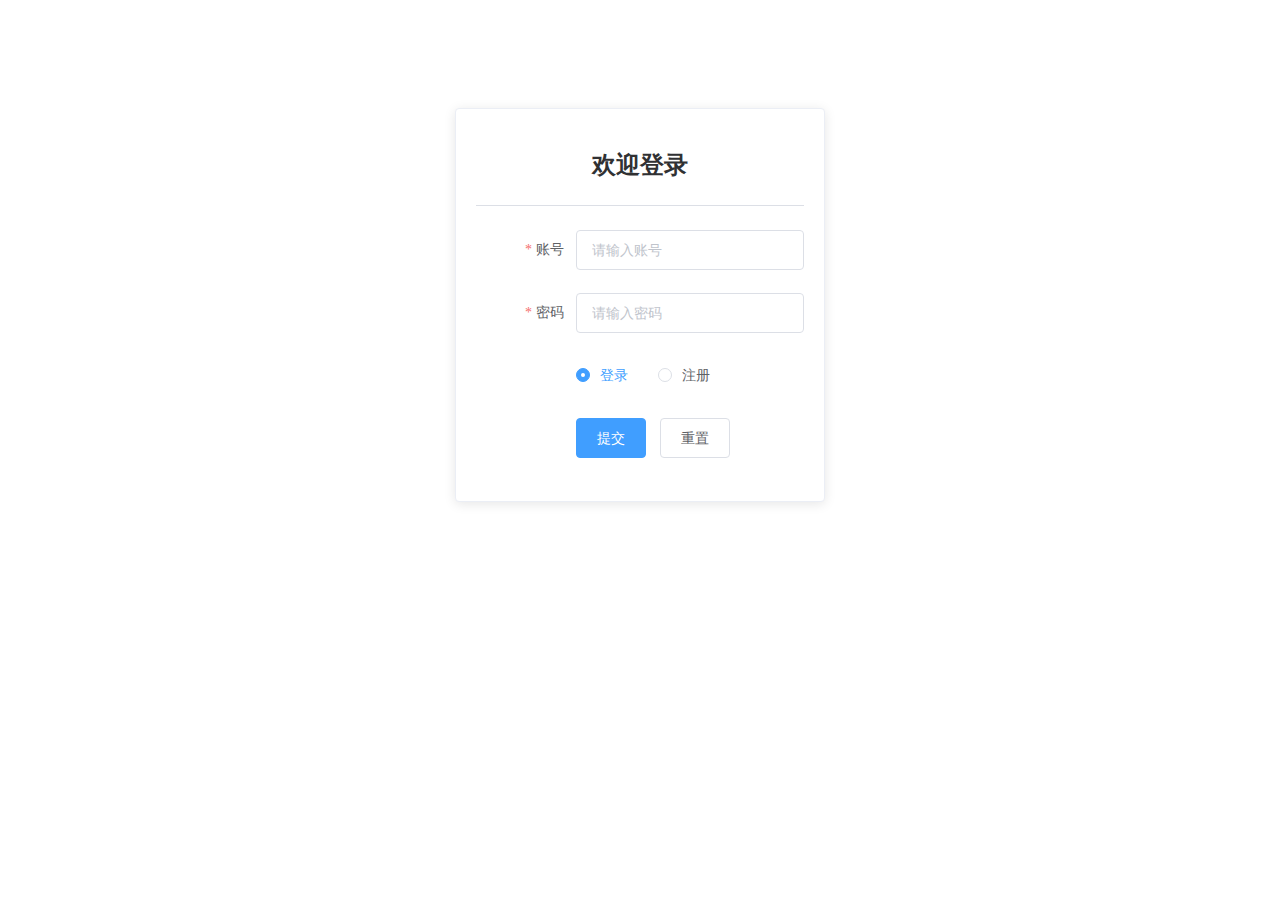
<file: login/index.html>
<!DOCTYPE html>
<html>
	<head>
		<meta charset="utf-8" />
		<title>登录</title>
		<script src="../vue/vue.js" type="text/javascript" charset="utf-8"></script>
		<!-- 引入样式 -->
		<link rel="stylesheet" href="../element/ELEMENT.css">
		<!-- 引入组件库 -->
		<script src="../element/element.js"></script>
		<script src="../axiox/axiox.js"></script>
		<link rel="stylesheet" type="text/css" href="./login.css" />
	</head>
	<body>
		<div id="login">
			<el-row type="flex" justify="center">
				<el-col :span="6"></el-col>
			</el-row>

			<el-row type="flex" justify="center" :span="8">
				<!-- <el-col :span="8" :offset="8"> -->
				<el-card shadow="always">
					<h2 style="text-align: center;"> 欢迎{{radio}}</h2>
					<el-divider></el-divider>
					<el-form :model="numberValidateForm" ref="numberValidateForm" label-width="100px" class="demo-ruleForm">
						<el-form-item label="账号" prop="user" :rules="[
						      { required: true, message: '用户名不能为空'},
						    ]">
							<el-input placeholder="请输入账号" type="user" v-model.number="numberValidateForm.user" autocomplete="off"></el-input>
						</el-form-item>
						
						<el-form-item label="密码" prop="password" :rules="[
						      { required: true, message: '密码不能为空'},
						    ]">
							<el-input placeholder="请输入密码" v-model.number="numberValidateForm.password" show-password></el-input>
						</el-form-item>
						
						<el-form-item v-show="radio!='登录'" label="手机号" prop="phone" :rules="[
						      { required: true, message: '手机号不能为空'},
						    ]">
							<el-input placeholder="请输入手机号" type="user" v-model.number="numberValidateForm.phone" autocomplete="off"></el-input>
						</el-form-item>
						
						<el-form-item v-show="radio!='登录'"
						    prop="email"
						    label="邮箱"
						    :rules="[
						      { required: true, message: '请输入邮箱地址', trigger: 'blur' },
						      { type: 'email', message: '请输入正确的邮箱地址', trigger: ['blur', 'change'] }
						    ]"
						  >
						    <el-input placeholder="请输入邮箱" v-model="numberValidateForm.email" ></el-input>
							  </el-form-item>
							  
						<el-form-item>
							<el-radio-group v-model="radio" >
								<el-radio label="登录">登录</el-radio>
								<el-radio label="注册">注册</el-radio>
							</el-radio-group>
						</el-form-item>
						<el-form-item>
							<el-button type="primary" @click="submitForm('numberValidateForm')">提交</el-button>
							<el-button @click="resetForm('numberValidateForm')">重置</el-button>
							<!-- 注册在这里 -->
						</el-form-item>
					</el-form>
				</el-card>
				</el-col>
			</el-row>

		</div>
		<script src="./login.js"></script>
	</body>
</html>
</file>
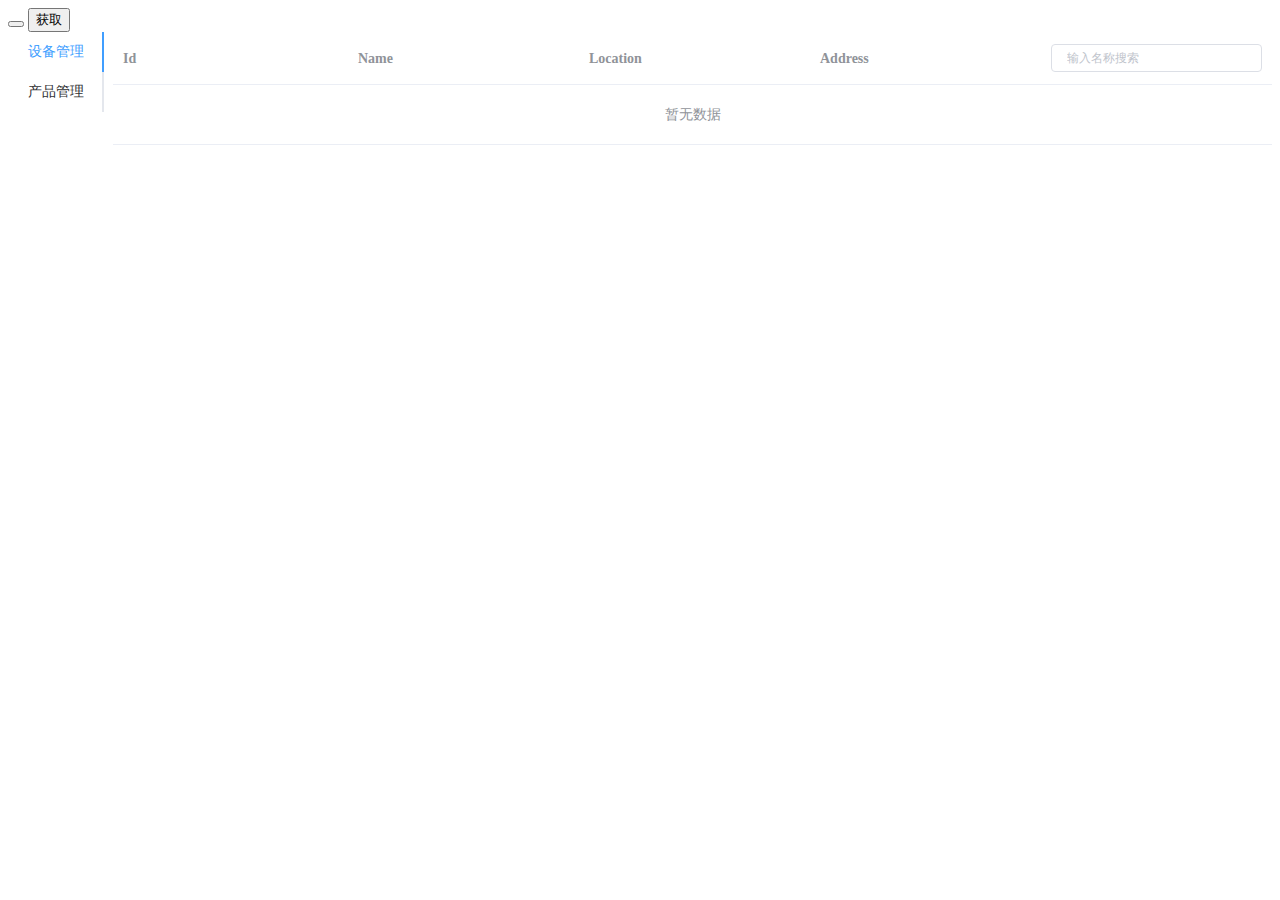
<file: main/main.html>
<!DOCTYPE html>
<html>

<head>
  <meta charset="utf-8" />
  <title>主页面</title>
  <script src="../vue/vue.js" type="text/javascript" charset="utf-8"></script>

  <!-- 引入样式 -->
  <link rel="stylesheet" href="../element/ELEMENT.css">
  <!-- 引入组件库 -->
  <script src="../element/element.js"></script>

  <script src="../axiox/axiox.js"></script>
</head>

<body>
  <div id="main">
    <!-- test -->
    <button @click="login()"></button>
 <button type="button" @click="doit();sp()" >获取</button>
 <!-- test -->
    <el-tabs tab-position="left" >
      <el-tab-pane label="设备管理">
        <template>
          <el-table :data="tableData.filter(data => !search || data.name.toLowerCase().includes(search.toLowerCase()))"
            style="width: 100%">
            <!-- 搜索功能 -->
            <el-table-column label="Id" prop="id">
            </el-table-column>

            <el-table-column label="Name" prop="name">
            </el-table-column>

            <el-table-column label="Location" prop="location">
            </el-table-column>

            <el-table-column label="Address" prop="address">
            </el-table-column>

            <el-table-column align="right">
              <template slot="header" slot-scope="scope">
                <el-input v-model="search" size="mini" placeholder="输入名称搜索" />
              </template>
              <template slot-scope="scope">
                <el-button size="mini" @click="handleEdit(scope.$index, scope.row)">Edit</el-button>
                <el-button size="mini" type="danger" @click="handleDelete(scope.$index, scope.row)">Delete</el-button>
              </template>
            </el-table-column>
          </el-table>
        </template>
      </el-tab-pane>
      <el-tab-pane label="产品管理">
        <template>
          <el-table :data="FruitData.filter(data => !Fruit_Search || data.name.toLowerCase().includes(Fruit_Search.toLowerCase()))"
            style="width: 100%">
            <el-table-column label="Id" prop="id">
            </el-table-column>

            <el-table-column label="Name" prop="name">
            </el-table-column>

            <el-table-column label="Subtitle" prop="subtitle">
            </el-table-column>

            <el-table-column label="Price" prop="price">
            </el-table-column>

            <el-table-column align="right">
              <template slot="header" slot-scope="scope">
                <el-input v-model="Fruit_Search" size="mini" placeholder="输入名称搜索" />
              </template>
              <template slot-scope="scope">
                <el-button size="mini" @click="handleEdit(scope.$index, scope.row)">Edit</el-button>
                <el-button size="mini" type="danger" @click="handleDelete(scope.$index, scope.row)">Delete</el-button>
              </template>
            </el-table-column>
          </el-table>
        </template>
      </el-tab-pane>
    </el-tabs>
  </div>
  <script src="./main.js"></script>
</body>

</html>
</file>
<file: element/ELEMENT.css>
@charset "UTF-8";.el-pagination--small .arrow.disabled,.el-table .hidden-columns,.el-table td.is-hidden>*,.el-table th.is-hidden>*,.el-table--hidden{visibility:hidden}.el-input__suffix,.el-tree.is-dragging .el-tree-node__content *{pointer-events:none}.el-dropdown .el-dropdown-selfdefine:focus:active,.el-dropdown .el-dropdown-selfdefine:focus:not(.focusing),.el-message__closeBtn:focus,.el-message__content:focus,.el-popover:focus,.el-popover:focus:active,.el-popover__reference:focus:hover,.el-popover__reference:focus:not(.focusing),.el-rate:active,.el-rate:focus,.el-tooltip:focus:hover,.el-tooltip:focus:not(.focusing),.el-upload-list__item.is-success:active,.el-upload-list__item.is-success:not(.focusing):focus{outline-width:0}@font-face{font-family:element-icons;src:url(fonts/element-icons.woff) format("woff"),url(fonts/element-icons.ttf) format("truetype");font-weight:400;font-display:"auto";font-style:normal}[class*=" el-icon-"],[class^=el-icon-]{font-family:element-icons!important;speak:none;font-style:normal;font-weight:400;font-variant:normal;text-transform:none;line-height:1;vertical-align:baseline;display:inline-block;-webkit-font-smoothing:antialiased;-moz-osx-font-smoothing:grayscale}.el-icon-ice-cream-round:before{content:"\e6a0"}.el-icon-ice-cream-square:before{content:"\e6a3"}.el-icon-lollipop:before{content:"\e6a4"}.el-icon-potato-strips:before{content:"\e6a5"}.el-icon-milk-tea:before{content:"\e6a6"}.el-icon-ice-drink:before{content:"\e6a7"}.el-icon-ice-tea:before{content:"\e6a9"}.el-icon-coffee:before{content:"\e6aa"}.el-icon-orange:before{content:"\e6ab"}.el-icon-pear:before{content:"\e6ac"}.el-icon-apple:before{content:"\e6ad"}.el-icon-cherry:before{content:"\e6ae"}.el-icon-watermelon:before{content:"\e6af"}.el-icon-grape:before{content:"\e6b0"}.el-icon-refrigerator:before{content:"\e6b1"}.el-icon-goblet-square-full:before{content:"\e6b2"}.el-icon-goblet-square:before{content:"\e6b3"}.el-icon-goblet-full:before{content:"\e6b4"}.el-icon-goblet:before{content:"\e6b5"}.el-icon-cold-drink:before{content:"\e6b6"}.el-icon-coffee-cup:before{content:"\e6b8"}.el-icon-water-cup:before{content:"\e6b9"}.el-icon-hot-water:before{content:"\e6ba"}.el-icon-ice-cream:before{content:"\e6bb"}.el-icon-dessert:before{content:"\e6bc"}.el-icon-sugar:before{content:"\e6bd"}.el-icon-tableware:before{content:"\e6be"}.el-icon-burger:before{content:"\e6bf"}.el-icon-knife-fork:before{content:"\e6c1"}.el-icon-fork-spoon:before{content:"\e6c2"}.el-icon-chicken:before{content:"\e6c3"}.el-icon-food:before{content:"\e6c4"}.el-icon-dish-1:before{content:"\e6c5"}.el-icon-dish:before{content:"\e6c6"}.el-icon-moon-night:before{content:"\e6ee"}.el-icon-moon:before{content:"\e6f0"}.el-icon-cloudy-and-sunny:before{content:"\e6f1"}.el-icon-partly-cloudy:before{content:"\e6f2"}.el-icon-cloudy:before{content:"\e6f3"}.el-icon-sunny:before{content:"\e6f6"}.el-icon-sunset:before{content:"\e6f7"}.el-icon-sunrise-1:before{content:"\e6f8"}.el-icon-sunrise:before{content:"\e6f9"}.el-icon-heavy-rain:before{content:"\e6fa"}.el-icon-lightning:before{content:"\e6fb"}.el-icon-light-rain:before{content:"\e6fc"}.el-icon-wind-power:before{content:"\e6fd"}.el-icon-baseball:before{content:"\e712"}.el-icon-soccer:before{content:"\e713"}.el-icon-football:before{content:"\e715"}.el-icon-basketball:before{content:"\e716"}.el-icon-ship:before{content:"\e73f"}.el-icon-truck:before{content:"\e740"}.el-icon-bicycle:before{content:"\e741"}.el-icon-mobile-phone:before{content:"\e6d3"}.el-icon-service:before{content:"\e6d4"}.el-icon-key:before{content:"\e6e2"}.el-icon-unlock:before{content:"\e6e4"}.el-icon-lock:before{content:"\e6e5"}.el-icon-watch:before{content:"\e6fe"}.el-icon-watch-1:before{content:"\e6ff"}.el-icon-timer:before{content:"\e702"}.el-icon-alarm-clock:before{content:"\e703"}.el-icon-map-location:before{content:"\e704"}.el-icon-delete-location:before{content:"\e705"}.el-icon-add-location:before{content:"\e706"}.el-icon-location-information:before{content:"\e707"}.el-icon-location-outline:before{content:"\e708"}.el-icon-location:before{content:"\e79e"}.el-icon-place:before{content:"\e709"}.el-icon-discover:before{content:"\e70a"}.el-icon-first-aid-kit:before{content:"\e70b"}.el-icon-trophy-1:before{content:"\e70c"}.el-icon-trophy:before{content:"\e70d"}.el-icon-medal:before{content:"\e70e"}.el-icon-medal-1:before{content:"\e70f"}.el-icon-stopwatch:before{content:"\e710"}.el-icon-mic:before{content:"\e711"}.el-icon-copy-document:before{content:"\e718"}.el-icon-full-screen:before{content:"\e719"}.el-icon-switch-button:before{content:"\e71b"}.el-icon-aim:before{content:"\e71c"}.el-icon-crop:before{content:"\e71d"}.el-icon-odometer:before{content:"\e71e"}.el-icon-time:before{content:"\e71f"}.el-icon-bangzhu:before{content:"\e724"}.el-icon-close-notification:before{content:"\e726"}.el-icon-microphone:before{content:"\e727"}.el-icon-turn-off-microphone:before{content:"\e728"}.el-icon-position:before{content:"\e729"}.el-icon-postcard:before{content:"\e72a"}.el-icon-message:before{content:"\e72b"}.el-icon-chat-line-square:before{content:"\e72d"}.el-icon-chat-dot-square:before{content:"\e72e"}.el-icon-chat-dot-round:before{content:"\e72f"}.el-icon-chat-square:before{content:"\e730"}.el-icon-chat-line-round:before{content:"\e731"}.el-icon-chat-round:before{content:"\e732"}.el-icon-set-up:before{content:"\e733"}.el-icon-turn-off:before{content:"\e734"}.el-icon-open:before{content:"\e735"}.el-icon-connection:before{content:"\e736"}.el-icon-link:before{content:"\e737"}.el-icon-cpu:before{content:"\e738"}.el-icon-thumb:before{content:"\e739"}.el-icon-female:before{content:"\e73a"}.el-icon-male:before{content:"\e73b"}.el-icon-guide:before{content:"\e73c"}.el-icon-news:before{content:"\e73e"}.el-icon-price-tag:before{content:"\e744"}.el-icon-discount:before{content:"\e745"}.el-icon-wallet:before{content:"\e747"}.el-icon-coin:before{content:"\e748"}.el-icon-money:before{content:"\e749"}.el-icon-bank-card:before{content:"\e74a"}.el-icon-box:before{content:"\e74b"}.el-icon-present:before{content:"\e74c"}.el-icon-sell:before{content:"\e6d5"}.el-icon-sold-out:before{content:"\e6d6"}.el-icon-shopping-bag-2:before{content:"\e74d"}.el-icon-shopping-bag-1:before{content:"\e74e"}.el-icon-shopping-cart-2:before{content:"\e74f"}.el-icon-shopping-cart-1:before{content:"\e750"}.el-icon-shopping-cart-full:before{content:"\e751"}.el-icon-smoking:before{content:"\e752"}.el-icon-no-smoking:before{content:"\e753"}.el-icon-house:before{content:"\e754"}.el-icon-table-lamp:before{content:"\e755"}.el-icon-school:before{content:"\e756"}.el-icon-office-building:before{content:"\e757"}.el-icon-toilet-paper:before{content:"\e758"}.el-icon-notebook-2:before{content:"\e759"}.el-icon-notebook-1:before{content:"\e75a"}.el-icon-files:before{content:"\e75b"}.el-icon-collection:before{content:"\e75c"}.el-icon-receiving:before{content:"\e75d"}.el-icon-suitcase-1:before{content:"\e760"}.el-icon-suitcase:before{content:"\e761"}.el-icon-film:before{content:"\e763"}.el-icon-collection-tag:before{content:"\e765"}.el-icon-data-analysis:before{content:"\e766"}.el-icon-pie-chart:before{content:"\e767"}.el-icon-data-board:before{content:"\e768"}.el-icon-data-line:before{content:"\e76d"}.el-icon-reading:before{content:"\e769"}.el-icon-magic-stick:before{content:"\e76a"}.el-icon-coordinate:before{content:"\e76b"}.el-icon-mouse:before{content:"\e76c"}.el-icon-brush:before{content:"\e76e"}.el-icon-headset:before{content:"\e76f"}.el-icon-umbrella:before{content:"\e770"}.el-icon-scissors:before{content:"\e771"}.el-icon-mobile:before{content:"\e773"}.el-icon-attract:before{content:"\e774"}.el-icon-monitor:before{content:"\e775"}.el-icon-search:before{content:"\e778"}.el-icon-takeaway-box:before{content:"\e77a"}.el-icon-paperclip:before{content:"\e77d"}.el-icon-printer:before{content:"\e77e"}.el-icon-document-add:before{content:"\e782"}.el-icon-document:before{content:"\e785"}.el-icon-document-checked:before{content:"\e786"}.el-icon-document-copy:before{content:"\e787"}.el-icon-document-delete:before{content:"\e788"}.el-icon-document-remove:before{content:"\e789"}.el-icon-tickets:before{content:"\e78b"}.el-icon-folder-checked:before{content:"\e77f"}.el-icon-folder-delete:before{content:"\e780"}.el-icon-folder-remove:before{content:"\e781"}.el-icon-folder-add:before{content:"\e783"}.el-icon-folder-opened:before{content:"\e784"}.el-icon-folder:before{content:"\e78a"}.el-icon-edit-outline:before{content:"\e764"}.el-icon-edit:before{content:"\e78c"}.el-icon-date:before{content:"\e78e"}.el-icon-c-scale-to-original:before{content:"\e7c6"}.el-icon-view:before{content:"\e6ce"}.el-icon-loading:before{content:"\e6cf"}.el-icon-rank:before{content:"\e6d1"}.el-icon-sort-down:before{content:"\e7c4"}.el-icon-sort-up:before{content:"\e7c5"}.el-icon-sort:before{content:"\e6d2"}.el-icon-finished:before{content:"\e6cd"}.el-icon-refresh-left:before{content:"\e6c7"}.el-icon-refresh-right:before{content:"\e6c8"}.el-icon-refresh:before{content:"\e6d0"}.el-icon-video-play:before{content:"\e7c0"}.el-icon-video-pause:before{content:"\e7c1"}.el-icon-d-arrow-right:before{content:"\e6dc"}.el-icon-d-arrow-left:before{content:"\e6dd"}.el-icon-arrow-up:before{content:"\e6e1"}.el-icon-arrow-down:before{content:"\e6df"}.el-icon-arrow-right:before{content:"\e6e0"}.el-icon-arrow-left:before{content:"\e6de"}.el-icon-top-right:before{content:"\e6e7"}.el-icon-top-left:before{content:"\e6e8"}.el-icon-top:before{content:"\e6e6"}.el-icon-bottom:before{content:"\e6eb"}.el-icon-right:before{content:"\e6e9"}.el-icon-back:before{content:"\e6ea"}.el-icon-bottom-right:before{content:"\e6ec"}.el-icon-bottom-left:before{content:"\e6ed"}.el-icon-caret-top:before{content:"\e78f"}.el-icon-caret-bottom:before{content:"\e790"}.el-icon-caret-right:before{content:"\e791"}.el-icon-caret-left:before{content:"\e792"}.el-icon-d-caret:before{content:"\e79a"}.el-icon-share:before{content:"\e793"}.el-icon-menu:before{content:"\e798"}.el-icon-s-grid:before{content:"\e7a6"}.el-icon-s-check:before{content:"\e7a7"}.el-icon-s-data:before{content:"\e7a8"}.el-icon-s-opportunity:before{content:"\e7aa"}.el-icon-s-custom:before{content:"\e7ab"}.el-icon-s-claim:before{content:"\e7ad"}.el-icon-s-finance:before{content:"\e7ae"}.el-icon-s-comment:before{content:"\e7af"}.el-icon-s-flag:before{content:"\e7b0"}.el-icon-s-marketing:before{content:"\e7b1"}.el-icon-s-shop:before{content:"\e7b4"}.el-icon-s-open:before{content:"\e7b5"}.el-icon-s-management:before{content:"\e7b6"}.el-icon-s-ticket:before{content:"\e7b7"}.el-icon-s-release:before{content:"\e7b8"}.el-icon-s-home:before{content:"\e7b9"}.el-icon-s-promotion:before{content:"\e7ba"}.el-icon-s-operation:before{content:"\e7bb"}.el-icon-s-unfold:before{content:"\e7bc"}.el-icon-s-fold:before{content:"\e7a9"}.el-icon-s-platform:before{content:"\e7bd"}.el-icon-s-order:before{content:"\e7be"}.el-icon-s-cooperation:before{content:"\e7bf"}.el-icon-bell:before{content:"\e725"}.el-icon-message-solid:before{content:"\e799"}.el-icon-video-camera:before{content:"\e772"}.el-icon-video-camera-solid:before{content:"\e796"}.el-icon-camera:before{content:"\e779"}.el-icon-camera-solid:before{content:"\e79b"}.el-icon-download:before{content:"\e77c"}.el-icon-upload2:before{content:"\e77b"}.el-icon-upload:before{content:"\e7c3"}.el-icon-picture-outline-round:before{content:"\e75f"}.el-icon-picture-outline:before{content:"\e75e"}.el-icon-picture:before{content:"\e79f"}.el-icon-close:before{content:"\e6db"}.el-icon-check:before{content:"\e6da"}.el-icon-plus:before{content:"\e6d9"}.el-icon-minus:before{content:"\e6d8"}.el-icon-help:before{content:"\e73d"}.el-icon-s-help:before{content:"\e7b3"}.el-icon-circle-close:before{content:"\e78d"}.el-icon-circle-check:before{content:"\e720"}.el-icon-circle-plus-outline:before{content:"\e723"}.el-icon-remove-outline:before{content:"\e722"}.el-icon-zoom-out:before{content:"\e776"}.el-icon-zoom-in:before{content:"\e777"}.el-icon-error:before{content:"\e79d"}.el-icon-success:before{content:"\e79c"}.el-icon-circle-plus:before{content:"\e7a0"}.el-icon-remove:before{content:"\e7a2"}.el-icon-info:before{content:"\e7a1"}.el-icon-question:before{content:"\e7a4"}.el-icon-warning-outline:before{content:"\e6c9"}.el-icon-warning:before{content:"\e7a3"}.el-icon-goods:before{content:"\e7c2"}.el-icon-s-goods:before{content:"\e7b2"}.el-icon-star-off:before{content:"\e717"}.el-icon-star-on:before{content:"\e797"}.el-icon-more-outline:before{content:"\e6cc"}.el-icon-more:before{content:"\e794"}.el-icon-phone-outline:before{content:"\e6cb"}.el-icon-phone:before{content:"\e795"}.el-icon-user:before{content:"\e6e3"}.el-icon-user-solid:before{content:"\e7a5"}.el-icon-setting:before{content:"\e6ca"}.el-icon-s-tools:before{content:"\e7ac"}.el-icon-delete:before{content:"\e6d7"}.el-icon-delete-solid:before{content:"\e7c9"}.el-icon-eleme:before{content:"\e7c7"}.el-icon-platform-eleme:before{content:"\e7ca"}.el-icon-loading{-webkit-animation:rotating 2s linear infinite;animation:rotating 2s linear infinite}.el-icon--right{margin-left:5px}.el-icon--left{margin-right:5px}@-webkit-keyframes rotating{0%{-webkit-transform:rotateZ(0);transform:rotateZ(0)}100%{-webkit-transform:rotateZ(360deg);transform:rotateZ(360deg)}}@keyframes rotating{0%{-webkit-transform:rotateZ(0);transform:rotateZ(0)}100%{-webkit-transform:rotateZ(360deg);transform:rotateZ(360deg)}}.el-pagination{white-space:nowrap;padding:2px 5px;color:#303133;font-weight:700}.el-pagination::after,.el-pagination::before{display:table;content:""}.el-pagination::after{clear:both}.el-pagination button,.el-pagination span:not([class*=suffix]){display:inline-block;font-size:13px;min-width:35.5px;height:28px;line-height:28px;vertical-align:top;-webkit-box-sizing:border-box;box-sizing:border-box}.el-pagination .el-input__inner{text-align:center;-moz-appearance:textfield;line-height:normal}.el-pagination .el-input__suffix{right:0;-webkit-transform:scale(.8);transform:scale(.8)}.el-pagination .el-select .el-input{width:100px;margin:0 5px}.el-pagination .el-select .el-input .el-input__inner{padding-right:25px;border-radius:3px}.el-pagination button{border:none;padding:0 6px;background:0 0}.el-pagination button:focus{outline:0}.el-pagination button:hover{color:#409EFF}.el-pagination button:disabled{color:#C0C4CC;background-color:#FFF;cursor:not-allowed}.el-pagination .btn-next,.el-pagination .btn-prev{background:center center no-repeat #FFF;background-size:16px;cursor:pointer;margin:0;color:#303133}.el-pagination .btn-next .el-icon,.el-pagination .btn-prev .el-icon{display:block;font-size:12px;font-weight:700}.el-pagination .btn-prev{padding-right:12px}.el-pagination .btn-next{padding-left:12px}.el-pagination .el-pager li.disabled{color:#C0C4CC;cursor:not-allowed}.el-pager li,.el-pager li.btn-quicknext:hover,.el-pager li.btn-quickprev:hover{cursor:pointer}.el-pagination--small .btn-next,.el-pagination--small .btn-prev,.el-pagination--small .el-pager li,.el-pagination--small .el-pager li.btn-quicknext,.el-pagination--small .el-pager li.btn-quickprev,.el-pagination--small .el-pager li:last-child{border-color:transparent;font-size:12px;line-height:22px;height:22px;min-width:22px}.el-pagination--small .more::before,.el-pagination--small li.more::before{line-height:24px}.el-pagination--small button,.el-pagination--small span:not([class*=suffix]){height:22px;line-height:22px}.el-pagination--small .el-pagination__editor,.el-pagination--small .el-pagination__editor.el-input .el-input__inner{height:22px}.el-pagination__sizes{margin:0 10px 0 0;font-weight:400;color:#606266}.el-pagination__sizes .el-input .el-input__inner{font-size:13px;padding-left:8px}.el-pagination__sizes .el-input .el-input__inner:hover{border-color:#409EFF}.el-pagination__total{margin-right:10px;font-weight:400;color:#606266}.el-pagination__jump{margin-left:24px;font-weight:400;color:#606266}.el-pagination__jump .el-input__inner{padding:0 3px}.el-pagination__rightwrapper{float:right}.el-pagination__editor{line-height:18px;padding:0 2px;height:28px;text-align:center;margin:0 2px;-webkit-box-sizing:border-box;box-sizing:border-box;border-radius:3px}.el-pager,.el-pagination.is-background .btn-next,.el-pagination.is-background .btn-prev{padding:0}.el-pagination__editor.el-input{width:50px}.el-pagination__editor.el-input .el-input__inner{height:28px}.el-pagination__editor .el-input__inner::-webkit-inner-spin-button,.el-pagination__editor .el-input__inner::-webkit-outer-spin-button{-webkit-appearance:none;margin:0}.el-pagination.is-background .btn-next,.el-pagination.is-background .btn-prev,.el-pagination.is-background .el-pager li{margin:0 5px;background-color:#f4f4f5;color:#606266;min-width:30px;border-radius:2px}.el-pagination.is-background .btn-next.disabled,.el-pagination.is-background .btn-next:disabled,.el-pagination.is-background .btn-prev.disabled,.el-pagination.is-background .btn-prev:disabled,.el-pagination.is-background .el-pager li.disabled{color:#C0C4CC}.el-pagination.is-background .el-pager li:not(.disabled):hover{color:#409EFF}.el-pagination.is-background .el-pager li:not(.disabled).active{background-color:#409EFF;color:#FFF}.el-dialog,.el-pager li{background:#FFF;-webkit-box-sizing:border-box}.el-pagination.is-background.el-pagination--small .btn-next,.el-pagination.is-background.el-pagination--small .btn-prev,.el-pagination.is-background.el-pagination--small .el-pager li{margin:0 3px;min-width:22px}.el-pager,.el-pager li{vertical-align:top;margin:0;display:inline-block}.el-pager{-webkit-user-select:none;-moz-user-select:none;-ms-user-select:none;user-select:none;list-style:none;font-size:0}.el-date-table,.el-table th{-webkit-user-select:none;-moz-user-select:none}.el-pager .more::before{line-height:30px}.el-pager li{padding:0 4px;font-size:13px;min-width:35.5px;height:28px;line-height:28px;box-sizing:border-box;text-align:center}.el-menu--collapse .el-menu .el-submenu,.el-menu--popup{min-width:200px}.el-pager li.btn-quicknext,.el-pager li.btn-quickprev{line-height:28px;color:#303133}.el-pager li.btn-quicknext.disabled,.el-pager li.btn-quickprev.disabled{color:#C0C4CC}.el-pager li.active+li{border-left:0}.el-pager li:hover{color:#409EFF}.el-pager li.active{color:#409EFF;cursor:default}@-webkit-keyframes v-modal-in{0%{opacity:0}}@-webkit-keyframes v-modal-out{100%{opacity:0}}.el-dialog{position:relative;margin:0 auto 50px;border-radius:2px;-webkit-box-shadow:0 1px 3px rgba(0,0,0,.3);box-shadow:0 1px 3px rgba(0,0,0,.3);box-sizing:border-box;width:50%}.el-dialog.is-fullscreen{width:100%;margin-top:0;margin-bottom:0;height:100%;overflow:auto}.el-dialog__wrapper{position:fixed;top:0;right:0;bottom:0;left:0;overflow:auto;margin:0}.el-dialog__header{padding:20px 20px 10px}.el-dialog__headerbtn{position:absolute;top:20px;right:20px;padding:0;background:0 0;border:none;outline:0;cursor:pointer;font-size:16px}.el-dialog__headerbtn .el-dialog__close{color:#909399}.el-dialog__headerbtn:focus .el-dialog__close,.el-dialog__headerbtn:hover .el-dialog__close{color:#409EFF}.el-dialog__title{line-height:24px;font-size:18px;color:#303133}.el-dialog__body{padding:30px 20px;color:#606266;font-size:14px;word-break:break-all}.el-dialog__footer{padding:10px 20px 20px;text-align:right;-webkit-box-sizing:border-box;box-sizing:border-box}.el-dialog--center{text-align:center}.el-dialog--center .el-dialog__body{text-align:initial;padding:25px 25px 30px}.el-dialog--center .el-dialog__footer{text-align:inherit}.dialog-fade-enter-active{-webkit-animation:dialog-fade-in .3s;animation:dialog-fade-in .3s}.dialog-fade-leave-active{-webkit-animation:dialog-fade-out .3s;animation:dialog-fade-out .3s}@-webkit-keyframes dialog-fade-in{0%{-webkit-transform:translate3d(0,-20px,0);transform:translate3d(0,-20px,0);opacity:0}100%{-webkit-transform:translate3d(0,0,0);transform:translate3d(0,0,0);opacity:1}}@keyframes dialog-fade-in{0%{-webkit-transform:translate3d(0,-20px,0);transform:translate3d(0,-20px,0);opacity:0}100%{-webkit-transform:translate3d(0,0,0);transform:translate3d(0,0,0);opacity:1}}@-webkit-keyframes dialog-fade-out{0%{-webkit-transform:translate3d(0,0,0);transform:translate3d(0,0,0);opacity:1}100%{-webkit-transform:translate3d(0,-20px,0);transform:translate3d(0,-20px,0);opacity:0}}@keyframes dialog-fade-out{0%{-webkit-transform:translate3d(0,0,0);transform:translate3d(0,0,0);opacity:1}100%{-webkit-transform:translate3d(0,-20px,0);transform:translate3d(0,-20px,0);opacity:0}}.el-autocomplete{position:relative;display:inline-block}.el-autocomplete-suggestion{margin:5px 0;-webkit-box-shadow:0 2px 12px 0 rgba(0,0,0,.1);box-shadow:0 2px 12px 0 rgba(0,0,0,.1);border-radius:4px;border:1px solid #E4E7ED;-webkit-box-sizing:border-box;box-sizing:border-box;background-color:#FFF}.el-dropdown-menu,.el-menu--collapse .el-submenu .el-menu{z-index:10;-webkit-box-shadow:0 2px 12px 0 rgba(0,0,0,.1)}.el-autocomplete-suggestion__wrap{max-height:280px;padding:10px 0;-webkit-box-sizing:border-box;box-sizing:border-box}.el-autocomplete-suggestion__list{margin:0;padding:0}.el-autocomplete-suggestion li{padding:0 20px;margin:0;line-height:34px;cursor:pointer;color:#606266;font-size:14px;list-style:none;white-space:nowrap;overflow:hidden;text-overflow:ellipsis}.el-autocomplete-suggestion li.highlighted,.el-autocomplete-suggestion li:hover{background-color:#F5F7FA}.el-autocomplete-suggestion li.divider{margin-top:6px;border-top:1px solid #000}.el-autocomplete-suggestion li.divider:last-child{margin-bottom:-6px}.el-autocomplete-suggestion.is-loading li{text-align:center;height:100px;line-height:100px;font-size:20px;color:#999}.el-autocomplete-suggestion.is-loading li::after{display:inline-block;content:"";height:100%;vertical-align:middle}.el-autocomplete-suggestion.is-loading li:hover{background-color:#FFF}.el-autocomplete-suggestion.is-loading .el-icon-loading{vertical-align:middle}.el-dropdown{display:inline-block;position:relative;color:#606266;font-size:14px}.el-dropdown .el-button-group{display:block}.el-dropdown .el-button-group .el-button{float:none}.el-dropdown .el-dropdown__caret-button{padding-left:5px;padding-right:5px;position:relative;border-left:none}.el-dropdown .el-dropdown__caret-button::before{content:'';position:absolute;display:block;width:1px;top:5px;bottom:5px;left:0;background:rgba(255,255,255,.5)}.el-dropdown .el-dropdown__caret-button.el-button--default::before{background:rgba(220,223,230,.5)}.el-dropdown .el-dropdown__caret-button:hover::before{top:0;bottom:0}.el-dropdown .el-dropdown__caret-button .el-dropdown__icon{padding-left:0}.el-dropdown__icon{font-size:12px;margin:0 3px}.el-dropdown-menu{position:absolute;top:0;left:0;padding:10px 0;margin:5px 0;background-color:#FFF;border:1px solid #EBEEF5;border-radius:4px;box-shadow:0 2px 12px 0 rgba(0,0,0,.1)}.el-dropdown-menu__item{list-style:none;line-height:36px;padding:0 20px;margin:0;font-size:14px;color:#606266;cursor:pointer;outline:0}.el-dropdown-menu__item:focus,.el-dropdown-menu__item:not(.is-disabled):hover{background-color:#ecf5ff;color:#66b1ff}.el-dropdown-menu__item i{margin-right:5px}.el-dropdown-menu__item--divided{position:relative;margin-top:6px;border-top:1px solid #EBEEF5}.el-dropdown-menu__item--divided:before{content:'';height:6px;display:block;margin:0 -20px;background-color:#FFF}.el-dropdown-menu__item.is-disabled{cursor:default;color:#bbb;pointer-events:none}.el-dropdown-menu--medium{padding:6px 0}.el-dropdown-menu--medium .el-dropdown-menu__item{line-height:30px;padding:0 17px;font-size:14px}.el-dropdown-menu--medium .el-dropdown-menu__item.el-dropdown-menu__item--divided{margin-top:6px}.el-dropdown-menu--medium .el-dropdown-menu__item.el-dropdown-menu__item--divided:before{height:6px;margin:0 -17px}.el-dropdown-menu--small{padding:6px 0}.el-dropdown-menu--small .el-dropdown-menu__item{line-height:27px;padding:0 15px;font-size:13px}.el-dropdown-menu--small .el-dropdown-menu__item.el-dropdown-menu__item--divided{margin-top:4px}.el-dropdown-menu--small .el-dropdown-menu__item.el-dropdown-menu__item--divided:before{height:4px;margin:0 -15px}.el-dropdown-menu--mini{padding:3px 0}.el-dropdown-menu--mini .el-dropdown-menu__item{line-height:24px;padding:0 10px;font-size:12px}.el-dropdown-menu--mini .el-dropdown-menu__item.el-dropdown-menu__item--divided{margin-top:3px}.el-dropdown-menu--mini .el-dropdown-menu__item.el-dropdown-menu__item--divided:before{height:3px;margin:0 -10px}.el-menu{border-right:solid 1px #e6e6e6;list-style:none;position:relative;margin:0;padding-left:0;background-color:#FFF}.el-menu--horizontal>.el-menu-item:not(.is-disabled):focus,.el-menu--horizontal>.el-menu-item:not(.is-disabled):hover,.el-menu--horizontal>.el-submenu .el-submenu__title:hover{background-color:#fff}.el-menu::after,.el-menu::before{display:table;content:""}.el-menu::after{clear:both}.el-menu.el-menu--horizontal{border-bottom:solid 1px #e6e6e6}.el-menu--horizontal{border-right:none}.el-menu--horizontal>.el-menu-item{float:left;height:60px;line-height:60px;margin:0;border-bottom:2px solid transparent;color:#909399}.el-menu--horizontal>.el-menu-item a,.el-menu--horizontal>.el-menu-item a:hover{color:inherit}.el-menu--horizontal>.el-submenu{float:left}.el-menu--horizontal>.el-submenu:focus,.el-menu--horizontal>.el-submenu:hover{outline:0}.el-menu--horizontal>.el-submenu:focus .el-submenu__title,.el-menu--horizontal>.el-submenu:hover .el-submenu__title{color:#303133}.el-menu--horizontal>.el-submenu.is-active .el-submenu__title{border-bottom:2px solid #409EFF;color:#303133}.el-menu--horizontal>.el-submenu .el-submenu__title{height:60px;line-height:60px;border-bottom:2px solid transparent;color:#909399}.el-menu--horizontal>.el-submenu .el-submenu__icon-arrow{position:static;vertical-align:middle;margin-left:8px;margin-top:-3px}.el-menu--horizontal .el-menu .el-menu-item,.el-menu--horizontal .el-menu .el-submenu__title{background-color:#FFF;float:none;height:36px;line-height:36px;padding:0 10px;color:#909399}.el-menu--horizontal .el-menu .el-menu-item.is-active,.el-menu--horizontal .el-menu .el-submenu.is-active>.el-submenu__title{color:#303133}.el-menu--horizontal .el-menu-item:not(.is-disabled):focus,.el-menu--horizontal .el-menu-item:not(.is-disabled):hover{outline:0;color:#303133}.el-menu--horizontal>.el-menu-item.is-active{border-bottom:2px solid #409EFF;color:#303133}.el-menu--collapse{width:64px}.el-menu--collapse>.el-menu-item [class^=el-icon-],.el-menu--collapse>.el-submenu>.el-submenu__title [class^=el-icon-]{margin:0;vertical-align:middle;width:24px;text-align:center}.el-menu--collapse>.el-menu-item .el-submenu__icon-arrow,.el-menu--collapse>.el-submenu>.el-submenu__title .el-submenu__icon-arrow{display:none}.el-menu--collapse>.el-menu-item span,.el-menu--collapse>.el-submenu>.el-submenu__title span{height:0;width:0;overflow:hidden;visibility:hidden;display:inline-block}.el-menu--collapse>.el-menu-item.is-active i{color:inherit}.el-menu--collapse .el-submenu{position:relative}.el-menu--collapse .el-submenu .el-menu{position:absolute;margin-left:5px;top:0;left:100%;border:1px solid #E4E7ED;border-radius:2px;box-shadow:0 2px 12px 0 rgba(0,0,0,.1)}.el-menu-item,.el-submenu__title{height:56px;line-height:56px;position:relative;-webkit-box-sizing:border-box;white-space:nowrap;list-style:none}.el-menu--collapse .el-submenu.is-opened>.el-submenu__title .el-submenu__icon-arrow{-webkit-transform:none;transform:none}.el-menu--popup{z-index:100;border:none;padding:5px 0;border-radius:2px;-webkit-box-shadow:0 2px 12px 0 rgba(0,0,0,.1);box-shadow:0 2px 12px 0 rgba(0,0,0,.1)}.el-menu--popup-bottom-start{margin-top:5px}.el-menu--popup-right-start{margin-left:5px;margin-right:5px}.el-menu-item{font-size:14px;color:#303133;padding:0 20px;cursor:pointer;-webkit-transition:border-color .3s,background-color .3s,color .3s;transition:border-color .3s,background-color .3s,color .3s;box-sizing:border-box}.el-menu-item *{vertical-align:middle}.el-menu-item i{color:#909399}.el-menu-item:focus,.el-menu-item:hover{outline:0;background-color:#ecf5ff}.el-menu-item.is-disabled{opacity:.25;cursor:not-allowed;background:0 0!important}.el-menu-item [class^=el-icon-]{margin-right:5px;width:24px;text-align:center;font-size:18px;vertical-align:middle}.el-menu-item.is-active{color:#409EFF}.el-menu-item.is-active i{color:inherit}.el-submenu{list-style:none;margin:0;padding-left:0}.el-submenu__title{font-size:14px;color:#303133;padding:0 20px;cursor:pointer;-webkit-transition:border-color .3s,background-color .3s,color .3s;transition:border-color .3s,background-color .3s,color .3s;box-sizing:border-box}.el-submenu__title *{vertical-align:middle}.el-submenu__title i{color:#909399}.el-submenu__title:focus,.el-submenu__title:hover{outline:0;background-color:#ecf5ff}.el-submenu__title.is-disabled{opacity:.25;cursor:not-allowed;background:0 0!important}.el-submenu__title:hover{background-color:#ecf5ff}.el-submenu .el-menu{border:none}.el-submenu .el-menu-item{height:50px;line-height:50px;padding:0 45px;min-width:200px}.el-submenu__icon-arrow{position:absolute;top:50%;right:20px;margin-top:-7px;-webkit-transition:-webkit-transform .3s;transition:-webkit-transform .3s;transition:transform .3s;transition:transform .3s,-webkit-transform .3s;font-size:12px}.el-submenu.is-active .el-submenu__title{border-bottom-color:#409EFF}.el-submenu.is-opened>.el-submenu__title .el-submenu__icon-arrow{-webkit-transform:rotateZ(180deg);transform:rotateZ(180deg)}.el-submenu.is-disabled .el-menu-item,.el-submenu.is-disabled .el-submenu__title{opacity:.25;cursor:not-allowed;background:0 0!important}.el-submenu [class^=el-icon-]{vertical-align:middle;margin-right:5px;width:24px;text-align:center;font-size:18px}.el-menu-item-group>ul{padding:0}.el-menu-item-group__title{padding:7px 0 7px 20px;line-height:normal;font-size:12px;color:#909399}.el-radio-button__inner,.el-radio-group{display:inline-block;line-height:1;vertical-align:middle}.horizontal-collapse-transition .el-submenu__title .el-submenu__icon-arrow{-webkit-transition:.2s;transition:.2s;opacity:0}.el-radio-group{font-size:0}.el-radio-button{position:relative;display:inline-block;outline:0}.el-radio-button__inner{white-space:nowrap;background:#FFF;border:1px solid #DCDFE6;font-weight:500;border-left:0;color:#606266;-webkit-appearance:none;text-align:center;-webkit-box-sizing:border-box;box-sizing:border-box;outline:0;margin:0;position:relative;cursor:pointer;-webkit-transition:all .3s cubic-bezier(.645,.045,.355,1);transition:all .3s cubic-bezier(.645,.045,.355,1);padding:12px 20px;font-size:14px;border-radius:0}.el-radio-button__inner.is-round{padding:12px 20px}.el-radio-button__inner:hover{color:#409EFF}.el-radio-button__inner [class*=el-icon-]{line-height:.9}.el-radio-button__inner [class*=el-icon-]+span{margin-left:5px}.el-radio-button:first-child .el-radio-button__inner{border-left:1px solid #DCDFE6;border-radius:4px 0 0 4px;-webkit-box-shadow:none!important;box-shadow:none!important}.el-radio-button__orig-radio{opacity:0;outline:0;position:absolute;z-index:-1}.el-radio-button__orig-radio:checked+.el-radio-button__inner{color:#FFF;background-color:#409EFF;border-color:#409EFF;-webkit-box-shadow:-1px 0 0 0 #409EFF;box-shadow:-1px 0 0 0 #409EFF}.el-radio-button__orig-radio:disabled+.el-radio-button__inner{color:#C0C4CC;cursor:not-allowed;background-image:none;background-color:#FFF;border-color:#EBEEF5;-webkit-box-shadow:none;box-shadow:none}.el-radio-button__orig-radio:disabled:checked+.el-radio-button__inner{background-color:#F2F6FC}.el-radio-button:last-child .el-radio-button__inner{border-radius:0 4px 4px 0}.el-popover,.el-radio-button:first-child:last-child .el-radio-button__inner{border-radius:4px}.el-radio-button--medium .el-radio-button__inner{padding:10px 20px;font-size:14px;border-radius:0}.el-radio-button--medium .el-radio-button__inner.is-round{padding:10px 20px}.el-radio-button--small .el-radio-button__inner{padding:9px 15px;font-size:12px;border-radius:0}.el-radio-button--small .el-radio-button__inner.is-round{padding:9px 15px}.el-radio-button--mini .el-radio-button__inner{padding:7px 15px;font-size:12px;border-radius:0}.el-radio-button--mini .el-radio-button__inner.is-round{padding:7px 15px}.el-radio-button:focus:not(.is-focus):not(:active):not(.is-disabled){-webkit-box-shadow:0 0 2px 2px #409EFF;box-shadow:0 0 2px 2px #409EFF}.el-switch{display:-webkit-inline-box;display:-ms-inline-flexbox;display:inline-flex;-webkit-box-align:center;-ms-flex-align:center;align-items:center;position:relative;font-size:14px;line-height:20px;height:20px;vertical-align:middle}.el-switch__core,.el-switch__label{display:inline-block;cursor:pointer}.el-switch.is-disabled .el-switch__core,.el-switch.is-disabled .el-switch__label{cursor:not-allowed}.el-switch__label{-webkit-transition:.2s;transition:.2s;height:20px;font-size:14px;font-weight:500;vertical-align:middle;color:#303133}.el-switch__label.is-active{color:#409EFF}.el-switch__label--left{margin-right:10px}.el-switch__label--right{margin-left:10px}.el-switch__label *{line-height:1;font-size:14px;display:inline-block}.el-switch__input{position:absolute;width:0;height:0;opacity:0;margin:0}.el-switch__core{margin:0;position:relative;width:40px;height:20px;border:1px solid #DCDFE6;outline:0;border-radius:10px;-webkit-box-sizing:border-box;box-sizing:border-box;background:#DCDFE6;-webkit-transition:border-color .3s,background-color .3s;transition:border-color .3s,background-color .3s;vertical-align:middle}.el-switch__core:after{content:"";position:absolute;top:1px;left:1px;border-radius:100%;-webkit-transition:all .3s;transition:all .3s;width:16px;height:16px;background-color:#FFF}.el-switch.is-checked .el-switch__core{border-color:#409EFF;background-color:#409EFF}.el-switch.is-checked .el-switch__core::after{left:100%;margin-left:-17px}.el-switch.is-disabled{opacity:.6}.el-switch--wide .el-switch__label.el-switch__label--left span{left:10px}.el-switch--wide .el-switch__label.el-switch__label--right span{right:10px}.el-switch .label-fade-enter,.el-switch .label-fade-leave-active{opacity:0}.el-select-dropdown{position:absolute;z-index:1001;border:1px solid #E4E7ED;border-radius:4px;background-color:#FFF;-webkit-box-shadow:0 2px 12px 0 rgba(0,0,0,.1);box-shadow:0 2px 12px 0 rgba(0,0,0,.1);-webkit-box-sizing:border-box;box-sizing:border-box;margin:5px 0}.el-select-dropdown.is-multiple .el-select-dropdown__item.selected{color:#409EFF;background-color:#FFF}.el-select-dropdown.is-multiple .el-select-dropdown__item.selected.hover{background-color:#F5F7FA}.el-select-dropdown.is-multiple .el-select-dropdown__item.selected::after{position:absolute;right:20px;font-family:element-icons;content:"\e6da";font-size:12px;font-weight:700;-webkit-font-smoothing:antialiased;-moz-osx-font-smoothing:grayscale}.el-select-dropdown .el-scrollbar.is-empty .el-select-dropdown__list{padding:0}.el-select-dropdown__empty{padding:10px 0;margin:0;text-align:center;color:#999;font-size:14px}.el-select-dropdown__wrap{max-height:274px}.el-select-dropdown__list{list-style:none;padding:6px 0;margin:0;-webkit-box-sizing:border-box;box-sizing:border-box}.el-select-dropdown__item{font-size:14px;padding:0 20px;position:relative;white-space:nowrap;overflow:hidden;text-overflow:ellipsis;color:#606266;height:34px;line-height:34px;-webkit-box-sizing:border-box;box-sizing:border-box;cursor:pointer}.el-select-dropdown__item.is-disabled{color:#C0C4CC;cursor:not-allowed}.el-select-dropdown__item.is-disabled:hover{background-color:#FFF}.el-select-dropdown__item.hover,.el-select-dropdown__item:hover{background-color:#F5F7FA}.el-select-dropdown__item.selected{color:#409EFF;font-weight:700}.el-select-group{margin:0;padding:0}.el-select-group__wrap{position:relative;list-style:none;margin:0;padding:0}.el-select-group__wrap:not(:last-of-type){padding-bottom:24px}.el-select-group__wrap:not(:last-of-type)::after{content:'';position:absolute;display:block;left:20px;right:20px;bottom:12px;height:1px;background:#E4E7ED}.el-select-group__title{padding-left:20px;font-size:12px;color:#909399;line-height:30px}.el-select-group .el-select-dropdown__item{padding-left:20px}.el-select{display:inline-block;position:relative}.el-select .el-select__tags>span{display:contents}.el-select:hover .el-input__inner{border-color:#C0C4CC}.el-select .el-input__inner{cursor:pointer;padding-right:35px}.el-select .el-input__inner:focus{border-color:#409EFF}.el-select .el-input .el-select__caret{color:#C0C4CC;font-size:14px;-webkit-transition:-webkit-transform .3s;transition:-webkit-transform .3s;transition:transform .3s;transition:transform .3s,-webkit-transform .3s;-webkit-transform:rotateZ(180deg);transform:rotateZ(180deg);cursor:pointer}.el-select .el-input .el-select__caret.is-reverse{-webkit-transform:rotateZ(0);transform:rotateZ(0)}.el-select .el-input .el-select__caret.is-show-close{font-size:14px;text-align:center;-webkit-transform:rotateZ(180deg);transform:rotateZ(180deg);border-radius:100%;color:#C0C4CC;-webkit-transition:color .2s cubic-bezier(.645,.045,.355,1);transition:color .2s cubic-bezier(.645,.045,.355,1)}.el-select .el-input .el-select__caret.is-show-close:hover{color:#909399}.el-select .el-input.is-disabled .el-input__inner{cursor:not-allowed}.el-select .el-input.is-disabled .el-input__inner:hover{border-color:#E4E7ED}.el-select .el-input.is-focus .el-input__inner{border-color:#409EFF}.el-select>.el-input{display:block}.el-select__input{border:none;outline:0;padding:0;margin-left:15px;color:#666;font-size:14px;-webkit-appearance:none;-moz-appearance:none;appearance:none;height:28px;background-color:transparent}.el-select__input.is-mini{height:14px}.el-select__close{cursor:pointer;position:absolute;top:8px;z-index:1000;right:25px;color:#C0C4CC;line-height:18px;font-size:14px}.el-select__close:hover{color:#909399}.el-select__tags{position:absolute;line-height:normal;white-space:normal;z-index:1;top:50%;-webkit-transform:translateY(-50%);transform:translateY(-50%);display:-webkit-box;display:-ms-flexbox;display:flex;-webkit-box-align:center;-ms-flex-align:center;align-items:center;-ms-flex-wrap:wrap;flex-wrap:wrap}.el-select .el-tag__close{margin-top:-2px}.el-select .el-tag{-webkit-box-sizing:border-box;box-sizing:border-box;border-color:transparent;margin:2px 0 2px 6px;background-color:#f0f2f5}.el-select .el-tag__close.el-icon-close{background-color:#C0C4CC;right:-7px;top:0;color:#FFF}.el-select .el-tag__close.el-icon-close:hover{background-color:#909399}.el-table,.el-table__expanded-cell{background-color:#FFF}.el-select .el-tag__close.el-icon-close::before{display:block;-webkit-transform:translate(0,.5px);transform:translate(0,.5px)}.el-table{position:relative;overflow:hidden;-webkit-box-sizing:border-box;box-sizing:border-box;-webkit-box-flex:1;-ms-flex:1;flex:1;width:100%;max-width:100%;font-size:14px;color:#606266}.el-table--mini,.el-table--small,.el-table__expand-icon{font-size:12px}.el-table__empty-block{min-height:60px;text-align:center;width:100%;display:-webkit-box;display:-ms-flexbox;display:flex;-webkit-box-pack:center;-ms-flex-pack:center;justify-content:center;-webkit-box-align:center;-ms-flex-align:center;align-items:center}.el-table__empty-text{line-height:60px;width:50%;color:#909399}.el-table__expand-column .cell{padding:0;text-align:center}.el-table__expand-icon{position:relative;cursor:pointer;color:#666;-webkit-transition:-webkit-transform .2s ease-in-out;transition:-webkit-transform .2s ease-in-out;transition:transform .2s ease-in-out;transition:transform .2s ease-in-out,-webkit-transform .2s ease-in-out;height:20px}.el-table__expand-icon--expanded{-webkit-transform:rotate(90deg);transform:rotate(90deg)}.el-table__expand-icon>.el-icon{position:absolute;left:50%;top:50%;margin-left:-5px;margin-top:-5px}.el-table__expanded-cell[class*=cell]{padding:20px 50px}.el-table__expanded-cell:hover{background-color:transparent!important}.el-table__placeholder{display:inline-block;width:20px}.el-table__append-wrapper{overflow:hidden}.el-table--fit{border-right:0;border-bottom:0}.el-table--fit td.gutter,.el-table--fit th.gutter{border-right-width:1px}.el-table--scrollable-x .el-table__body-wrapper{overflow-x:auto}.el-table--scrollable-y .el-table__body-wrapper{overflow-y:auto}.el-table thead{color:#909399;font-weight:500}.el-table thead.is-group th{background:#F5F7FA}.el-table th,.el-table tr{background-color:#FFF}.el-table td,.el-table th{padding:12px 0;min-width:0;-webkit-box-sizing:border-box;box-sizing:border-box;text-overflow:ellipsis;vertical-align:middle;position:relative;text-align:left}.el-table td.is-center,.el-table th.is-center{text-align:center}.el-table td.is-right,.el-table th.is-right{text-align:right}.el-table td.gutter,.el-table th.gutter{width:15px;border-right-width:0;border-bottom-width:0;padding:0}.el-table--medium td,.el-table--medium th{padding:10px 0}.el-table--small td,.el-table--small th{padding:8px 0}.el-table--mini td,.el-table--mini th{padding:6px 0}.el-table .cell,.el-table--border td:first-child .cell,.el-table--border th:first-child .cell{padding-left:10px}.el-table tr input[type=checkbox]{margin:0}.el-table td,.el-table th.is-leaf{border-bottom:1px solid #EBEEF5}.el-table th.is-sortable{cursor:pointer}.el-table th{overflow:hidden;-ms-user-select:none;user-select:none}.el-table th>.cell{display:inline-block;-webkit-box-sizing:border-box;box-sizing:border-box;position:relative;vertical-align:middle;padding-left:10px;padding-right:10px;width:100%}.el-table th>.cell.highlight{color:#409EFF}.el-table th.required>div::before{display:inline-block;content:"";width:8px;height:8px;border-radius:50%;background:#ff4d51;margin-right:5px;vertical-align:middle}.el-table td div{-webkit-box-sizing:border-box;box-sizing:border-box}.el-table td.gutter{width:0}.el-table .cell{-webkit-box-sizing:border-box;box-sizing:border-box;overflow:hidden;text-overflow:ellipsis;white-space:normal;word-break:break-all;line-height:23px;padding-right:10px}.el-table .cell.el-tooltip{white-space:nowrap;min-width:50px}.el-table--border,.el-table--group{border:1px solid #EBEEF5}.el-table--border::after,.el-table--group::after,.el-table::before{content:'';position:absolute;background-color:#EBEEF5;z-index:1}.el-table--border::after,.el-table--group::after{top:0;right:0;width:1px;height:100%}.el-table::before{left:0;bottom:0;width:100%;height:1px}.el-table--border{border-right:none;border-bottom:none}.el-table--border.el-loading-parent--relative{border-color:transparent}.el-table--border td,.el-table--border th,.el-table__body-wrapper .el-table--border.is-scrolling-left~.el-table__fixed{border-right:1px solid #EBEEF5}.el-table--border th.gutter:last-of-type{border-bottom:1px solid #EBEEF5;border-bottom-width:1px}.el-table--border th,.el-table__fixed-right-patch{border-bottom:1px solid #EBEEF5}.el-table__fixed,.el-table__fixed-right{position:absolute;top:0;left:0;overflow-x:hidden;overflow-y:hidden;-webkit-box-shadow:0 0 10px rgba(0,0,0,.12);box-shadow:0 0 10px rgba(0,0,0,.12)}.el-table__fixed-right::before,.el-table__fixed::before{content:'';position:absolute;left:0;bottom:0;width:100%;height:1px;background-color:#EBEEF5;z-index:4}.el-table__fixed-right-patch{position:absolute;top:-1px;right:0;background-color:#FFF}.el-table__fixed-right{top:0;left:auto;right:0}.el-table__fixed-right .el-table__fixed-body-wrapper,.el-table__fixed-right .el-table__fixed-footer-wrapper,.el-table__fixed-right .el-table__fixed-header-wrapper{left:auto;right:0}.el-table__fixed-header-wrapper{position:absolute;left:0;top:0;z-index:3}.el-table__fixed-footer-wrapper{position:absolute;left:0;bottom:0;z-index:3}.el-table__fixed-footer-wrapper tbody td{border-top:1px solid #EBEEF5;background-color:#F5F7FA;color:#606266}.el-table__fixed-body-wrapper{position:absolute;left:0;top:37px;overflow:hidden;z-index:3}.el-table__body-wrapper,.el-table__footer-wrapper,.el-table__header-wrapper{width:100%}.el-table__footer-wrapper{margin-top:-1px}.el-table__footer-wrapper td{border-top:1px solid #EBEEF5}.el-table__body,.el-table__footer,.el-table__header{table-layout:fixed;border-collapse:separate}.el-table__footer-wrapper,.el-table__header-wrapper{overflow:hidden}.el-table__footer-wrapper tbody td,.el-table__header-wrapper tbody td{background-color:#F5F7FA;color:#606266}.el-table__body-wrapper{overflow:hidden;position:relative}.el-table__body-wrapper.is-scrolling-left~.el-table__fixed,.el-table__body-wrapper.is-scrolling-none~.el-table__fixed,.el-table__body-wrapper.is-scrolling-none~.el-table__fixed-right,.el-table__body-wrapper.is-scrolling-right~.el-table__fixed-right{-webkit-box-shadow:none;box-shadow:none}.el-picker-panel,.el-table-filter{-webkit-box-shadow:0 2px 12px 0 rgba(0,0,0,.1)}.el-table__body-wrapper .el-table--border.is-scrolling-right~.el-table__fixed-right{border-left:1px solid #EBEEF5}.el-table .caret-wrapper{display:-webkit-inline-box;display:-ms-inline-flexbox;display:inline-flex;-webkit-box-orient:vertical;-webkit-box-direction:normal;-ms-flex-direction:column;flex-direction:column;-webkit-box-align:center;-ms-flex-align:center;align-items:center;height:34px;width:24px;vertical-align:middle;cursor:pointer;overflow:initial;position:relative}.el-table .sort-caret{width:0;height:0;border:5px solid transparent;position:absolute;left:7px}.el-table .sort-caret.ascending{border-bottom-color:#C0C4CC;top:5px}.el-table .sort-caret.descending{border-top-color:#C0C4CC;bottom:7px}.el-table .ascending .sort-caret.ascending{border-bottom-color:#409EFF}.el-table .descending .sort-caret.descending{border-top-color:#409EFF}.el-table .hidden-columns{position:absolute;z-index:-1}.el-table--striped .el-table__body tr.el-table__row--striped td{background:#FAFAFA}.el-table--striped .el-table__body tr.el-table__row--striped.current-row td{background-color:#ecf5ff}.el-table__body tr.hover-row.current-row>td,.el-table__body tr.hover-row.el-table__row--striped.current-row>td,.el-table__body tr.hover-row.el-table__row--striped>td,.el-table__body tr.hover-row>td{background-color:#F5F7FA}.el-table__body tr.current-row>td{background-color:#ecf5ff}.el-table__column-resize-proxy{position:absolute;left:200px;top:0;bottom:0;width:0;border-left:1px solid #EBEEF5;z-index:10}.el-table__column-filter-trigger{display:inline-block;line-height:34px;cursor:pointer}.el-table__column-filter-trigger i{color:#909399;font-size:12px;-webkit-transform:scale(.75);transform:scale(.75)}.el-table--enable-row-transition .el-table__body td{-webkit-transition:background-color .25s ease;transition:background-color .25s ease}.el-table--enable-row-hover .el-table__body tr:hover>td{background-color:#F5F7FA}.el-table--fluid-height .el-table__fixed,.el-table--fluid-height .el-table__fixed-right{bottom:0;overflow:hidden}.el-table [class*=el-table__row--level] .el-table__expand-icon{display:inline-block;width:20px;line-height:20px;height:20px;text-align:center;margin-right:3px}.el-table-column--selection .cell{padding-left:14px;padding-right:14px}.el-table-filter{border:1px solid #EBEEF5;border-radius:2px;background-color:#FFF;box-shadow:0 2px 12px 0 rgba(0,0,0,.1);-webkit-box-sizing:border-box;box-sizing:border-box;margin:2px 0}.el-date-table td,.el-date-table td div{height:30px;-webkit-box-sizing:border-box}.el-table-filter__list{padding:5px 0;margin:0;list-style:none;min-width:100px}.el-table-filter__list-item{line-height:36px;padding:0 10px;cursor:pointer;font-size:14px}.el-table-filter__list-item:hover{background-color:#ecf5ff;color:#66b1ff}.el-table-filter__list-item.is-active{background-color:#409EFF;color:#FFF}.el-table-filter__content{min-width:100px}.el-table-filter__bottom{border-top:1px solid #EBEEF5;padding:8px}.el-table-filter__bottom button{background:0 0;border:none;color:#606266;cursor:pointer;font-size:13px;padding:0 3px}.el-date-table td.in-range div,.el-date-table td.in-range div:hover,.el-date-table.is-week-mode .el-date-table__row.current div,.el-date-table.is-week-mode .el-date-table__row:hover div{background-color:#F2F6FC}.el-table-filter__bottom button:hover{color:#409EFF}.el-table-filter__bottom button:focus{outline:0}.el-table-filter__bottom button.is-disabled{color:#C0C4CC;cursor:not-allowed}.el-table-filter__wrap{max-height:280px}.el-table-filter__checkbox-group{padding:10px}.el-table-filter__checkbox-group label.el-checkbox{display:block;margin-right:5px;margin-bottom:8px;margin-left:5px}.el-table-filter__checkbox-group .el-checkbox:last-child{margin-bottom:0}.el-date-table{font-size:12px;-ms-user-select:none;user-select:none}.el-date-table.is-week-mode .el-date-table__row:hover td.available:hover{color:#606266}.el-date-table.is-week-mode .el-date-table__row:hover td:first-child div{margin-left:5px;border-top-left-radius:15px;border-bottom-left-radius:15px}.el-date-table.is-week-mode .el-date-table__row:hover td:last-child div{margin-right:5px;border-top-right-radius:15px;border-bottom-right-radius:15px}.el-date-table td{width:32px;padding:4px 0;box-sizing:border-box;text-align:center;cursor:pointer;position:relative}.el-date-table td div{padding:3px 0;box-sizing:border-box}.el-date-table td span{width:24px;height:24px;display:block;margin:0 auto;line-height:24px;position:absolute;left:50%;-webkit-transform:translateX(-50%);transform:translateX(-50%);border-radius:50%}.el-date-table td.next-month,.el-date-table td.prev-month{color:#C0C4CC}.el-date-table td.today{position:relative}.el-date-table td.today span{color:#409EFF;font-weight:700}.el-date-table td.today.end-date span,.el-date-table td.today.start-date span{color:#FFF}.el-date-table td.available:hover{color:#409EFF}.el-date-table td.current:not(.disabled) span{color:#FFF;background-color:#409EFF}.el-date-table td.end-date div,.el-date-table td.start-date div{color:#FFF}.el-date-table td.end-date span,.el-date-table td.start-date span{background-color:#409EFF}.el-date-table td.start-date div{margin-left:5px;border-top-left-radius:15px;border-bottom-left-radius:15px}.el-date-table td.end-date div{margin-right:5px;border-top-right-radius:15px;border-bottom-right-radius:15px}.el-date-table td.disabled div{background-color:#F5F7FA;opacity:1;cursor:not-allowed;color:#C0C4CC}.el-date-table td.selected div{margin-left:5px;margin-right:5px;background-color:#F2F6FC;border-radius:15px}.el-date-table td.selected div:hover{background-color:#F2F6FC}.el-date-table td.selected span{background-color:#409EFF;color:#FFF;border-radius:15px}.el-date-table td.week{font-size:80%;color:#606266}.el-month-table,.el-year-table{font-size:12px;border-collapse:collapse}.el-date-table th{padding:5px;color:#606266;font-weight:400;border-bottom:solid 1px #EBEEF5}.el-month-table{margin:-1px}.el-month-table td{text-align:center;padding:8px 0;cursor:pointer}.el-month-table td div{height:48px;padding:6px 0;-webkit-box-sizing:border-box;box-sizing:border-box}.el-month-table td.today .cell{color:#409EFF;font-weight:700}.el-month-table td.today.end-date .cell,.el-month-table td.today.start-date .cell{color:#FFF}.el-month-table td.disabled .cell{background-color:#F5F7FA;cursor:not-allowed;color:#C0C4CC}.el-month-table td.disabled .cell:hover{color:#C0C4CC}.el-month-table td .cell{width:60px;height:36px;display:block;line-height:36px;color:#606266;margin:0 auto;border-radius:18px}.el-month-table td .cell:hover{color:#409EFF}.el-month-table td.in-range div,.el-month-table td.in-range div:hover{background-color:#F2F6FC}.el-month-table td.end-date div,.el-month-table td.start-date div{color:#FFF}.el-month-table td.end-date .cell,.el-month-table td.start-date .cell{color:#FFF;background-color:#409EFF}.el-month-table td.start-date div{border-top-left-radius:24px;border-bottom-left-radius:24px}.el-month-table td.end-date div{border-top-right-radius:24px;border-bottom-right-radius:24px}.el-month-table td.current:not(.disabled) .cell{color:#409EFF}.el-year-table{margin:-1px}.el-year-table .el-icon{color:#303133}.el-year-table td{text-align:center;padding:20px 3px;cursor:pointer}.el-year-table td.today .cell{color:#409EFF;font-weight:700}.el-year-table td.disabled .cell{background-color:#F5F7FA;cursor:not-allowed;color:#C0C4CC}.el-year-table td.disabled .cell:hover{color:#C0C4CC}.el-year-table td .cell{width:48px;height:32px;display:block;line-height:32px;color:#606266;margin:0 auto}.el-year-table td .cell:hover,.el-year-table td.current:not(.disabled) .cell{color:#409EFF}.el-date-range-picker{width:646px}.el-date-range-picker.has-sidebar{width:756px}.el-date-range-picker table{table-layout:fixed;width:100%}.el-date-range-picker .el-picker-panel__body{min-width:513px}.el-date-range-picker .el-picker-panel__content{margin:0}.el-date-range-picker__header{position:relative;text-align:center;height:28px}.el-date-range-picker__header [class*=arrow-left]{float:left}.el-date-range-picker__header [class*=arrow-right]{float:right}.el-date-range-picker__header div{font-size:16px;font-weight:500;margin-right:50px}.el-date-range-picker__content{float:left;width:50%;-webkit-box-sizing:border-box;box-sizing:border-box;margin:0;padding:16px}.el-date-range-picker__content.is-left{border-right:1px solid #e4e4e4}.el-date-range-picker__content .el-date-range-picker__header div{margin-left:50px;margin-right:50px}.el-date-range-picker__editors-wrap{-webkit-box-sizing:border-box;box-sizing:border-box;display:table-cell}.el-date-range-picker__editors-wrap.is-right{text-align:right}.el-date-range-picker__time-header{position:relative;border-bottom:1px solid #e4e4e4;font-size:12px;padding:8px 5px 5px;display:table;width:100%;-webkit-box-sizing:border-box;box-sizing:border-box}.el-date-range-picker__time-header>.el-icon-arrow-right{font-size:20px;vertical-align:middle;display:table-cell;color:#303133}.el-date-range-picker__time-picker-wrap{position:relative;display:table-cell;padding:0 5px}.el-date-range-picker__time-picker-wrap .el-picker-panel{position:absolute;top:13px;right:0;z-index:1;background:#FFF}.el-date-picker{width:322px}.el-date-picker.has-sidebar.has-time{width:434px}.el-date-picker.has-sidebar{width:438px}.el-date-picker.has-time .el-picker-panel__body-wrapper{position:relative}.el-date-picker .el-picker-panel__content{width:292px}.el-date-picker table{table-layout:fixed;width:100%}.el-date-picker__editor-wrap{position:relative;display:table-cell;padding:0 5px}.el-date-picker__time-header{position:relative;border-bottom:1px solid #e4e4e4;font-size:12px;padding:8px 5px 5px;display:table;width:100%;-webkit-box-sizing:border-box;box-sizing:border-box}.el-date-picker__header{margin:12px;text-align:center}.el-date-picker__header--bordered{margin-bottom:0;padding-bottom:12px;border-bottom:solid 1px #EBEEF5}.el-date-picker__header--bordered+.el-picker-panel__content{margin-top:0}.el-date-picker__header-label{font-size:16px;font-weight:500;padding:0 5px;line-height:22px;text-align:center;cursor:pointer;color:#606266}.el-date-picker__header-label.active,.el-date-picker__header-label:hover{color:#409EFF}.el-date-picker__prev-btn{float:left}.el-date-picker__next-btn{float:right}.el-date-picker__time-wrap{padding:10px;text-align:center}.el-date-picker__time-label{float:left;cursor:pointer;line-height:30px;margin-left:10px}.time-select{margin:5px 0;min-width:0}.time-select .el-picker-panel__content{max-height:200px;margin:0}.time-select-item{padding:8px 10px;font-size:14px;line-height:20px}.time-select-item.selected:not(.disabled){color:#409EFF;font-weight:700}.time-select-item.disabled{color:#E4E7ED;cursor:not-allowed}.time-select-item:hover{background-color:#F5F7FA;font-weight:700;cursor:pointer}.el-date-editor{position:relative;display:inline-block;text-align:left}.el-date-editor.el-input,.el-date-editor.el-input__inner{width:220px}.el-date-editor--monthrange.el-input,.el-date-editor--monthrange.el-input__inner{width:300px}.el-date-editor--daterange.el-input,.el-date-editor--daterange.el-input__inner,.el-date-editor--timerange.el-input,.el-date-editor--timerange.el-input__inner{width:350px}.el-date-editor--datetimerange.el-input,.el-date-editor--datetimerange.el-input__inner{width:400px}.el-date-editor--dates .el-input__inner{text-overflow:ellipsis;white-space:nowrap}.el-date-editor .el-icon-circle-close{cursor:pointer}.el-date-editor .el-range__icon{font-size:14px;margin-left:-5px;color:#C0C4CC;float:left;line-height:32px}.el-date-editor .el-range-input,.el-date-editor .el-range-separator{height:100%;margin:0;text-align:center;display:inline-block;font-size:14px}.el-date-editor .el-range-input{-webkit-appearance:none;-moz-appearance:none;appearance:none;border:none;outline:0;padding:0;width:39%;color:#606266}.el-date-editor .el-range-input::-webkit-input-placeholder{color:#C0C4CC}.el-date-editor .el-range-input:-ms-input-placeholder{color:#C0C4CC}.el-date-editor .el-range-input::-ms-input-placeholder{color:#C0C4CC}.el-date-editor .el-range-input::placeholder{color:#C0C4CC}.el-date-editor .el-range-separator{padding:0 5px;line-height:32px;width:5%;color:#303133}.el-date-editor .el-range__close-icon{font-size:14px;color:#C0C4CC;width:25px;display:inline-block;float:right;line-height:32px}.el-range-editor.el-input__inner{display:-webkit-inline-box;display:-ms-inline-flexbox;display:inline-flex;-webkit-box-align:center;-ms-flex-align:center;align-items:center;padding:3px 10px}.el-range-editor .el-range-input{line-height:1}.el-range-editor.is-active,.el-range-editor.is-active:hover{border-color:#409EFF}.el-range-editor--medium.el-input__inner{height:36px}.el-range-editor--medium .el-range-separator{line-height:28px;font-size:14px}.el-range-editor--medium .el-range-input{font-size:14px}.el-range-editor--medium .el-range__close-icon,.el-range-editor--medium .el-range__icon{line-height:28px}.el-range-editor--small.el-input__inner{height:32px}.el-range-editor--small .el-range-separator{line-height:24px;font-size:13px}.el-range-editor--small .el-range-input{font-size:13px}.el-range-editor--small .el-range__close-icon,.el-range-editor--small .el-range__icon{line-height:24px}.el-range-editor--mini.el-input__inner{height:28px}.el-range-editor--mini .el-range-separator{line-height:20px;font-size:12px}.el-range-editor--mini .el-range-input{font-size:12px}.el-range-editor--mini .el-range__close-icon,.el-range-editor--mini .el-range__icon{line-height:20px}.el-range-editor.is-disabled{background-color:#F5F7FA;border-color:#E4E7ED;color:#C0C4CC;cursor:not-allowed}.el-range-editor.is-disabled:focus,.el-range-editor.is-disabled:hover{border-color:#E4E7ED}.el-range-editor.is-disabled input{background-color:#F5F7FA;color:#C0C4CC;cursor:not-allowed}.el-range-editor.is-disabled input::-webkit-input-placeholder{color:#C0C4CC}.el-range-editor.is-disabled input:-ms-input-placeholder{color:#C0C4CC}.el-range-editor.is-disabled input::-ms-input-placeholder{color:#C0C4CC}.el-range-editor.is-disabled input::placeholder{color:#C0C4CC}.el-range-editor.is-disabled .el-range-separator{color:#C0C4CC}.el-picker-panel{color:#606266;border:1px solid #E4E7ED;box-shadow:0 2px 12px 0 rgba(0,0,0,.1);background:#FFF;border-radius:4px;line-height:30px;margin:5px 0}.el-popover,.el-time-panel{-webkit-box-shadow:0 2px 12px 0 rgba(0,0,0,.1)}.el-picker-panel__body-wrapper::after,.el-picker-panel__body::after{content:"";display:table;clear:both}.el-picker-panel__content{position:relative;margin:15px}.el-picker-panel__footer{border-top:1px solid #e4e4e4;padding:4px;text-align:right;background-color:#FFF;position:relative;font-size:0}.el-picker-panel__shortcut{display:block;width:100%;border:0;background-color:transparent;line-height:28px;font-size:14px;color:#606266;padding-left:12px;text-align:left;outline:0;cursor:pointer}.el-picker-panel__shortcut:hover{color:#409EFF}.el-picker-panel__shortcut.active{background-color:#e6f1fe;color:#409EFF}.el-picker-panel__btn{border:1px solid #dcdcdc;color:#333;line-height:24px;border-radius:2px;padding:0 20px;cursor:pointer;background-color:transparent;outline:0;font-size:12px}.el-picker-panel__btn[disabled]{color:#ccc;cursor:not-allowed}.el-picker-panel__icon-btn{font-size:12px;color:#303133;border:0;background:0 0;cursor:pointer;outline:0;margin-top:8px}.el-picker-panel__icon-btn:hover{color:#409EFF}.el-picker-panel__icon-btn.is-disabled{color:#bbb}.el-picker-panel__icon-btn.is-disabled:hover{cursor:not-allowed}.el-picker-panel__link-btn{vertical-align:middle}.el-picker-panel [slot=sidebar],.el-picker-panel__sidebar{position:absolute;top:0;bottom:0;width:110px;border-right:1px solid #e4e4e4;-webkit-box-sizing:border-box;box-sizing:border-box;padding-top:6px;background-color:#FFF;overflow:auto}.el-picker-panel [slot=sidebar]+.el-picker-panel__body,.el-picker-panel__sidebar+.el-picker-panel__body{margin-left:110px}.el-time-spinner.has-seconds .el-time-spinner__wrapper{width:33.3%}.el-time-spinner__wrapper{max-height:190px;overflow:auto;display:inline-block;width:50%;vertical-align:top;position:relative}.el-time-spinner__wrapper .el-scrollbar__wrap:not(.el-scrollbar__wrap--hidden-default){padding-bottom:15px}.el-time-spinner__input.el-input .el-input__inner,.el-time-spinner__list{padding:0;text-align:center}.el-time-spinner__wrapper.is-arrow{-webkit-box-sizing:border-box;box-sizing:border-box;text-align:center;overflow:hidden}.el-time-spinner__wrapper.is-arrow .el-time-spinner__list{-webkit-transform:translateY(-32px);transform:translateY(-32px)}.el-time-spinner__wrapper.is-arrow .el-time-spinner__item:hover:not(.disabled):not(.active){background:#FFF;cursor:default}.el-time-spinner__arrow{font-size:12px;color:#909399;position:absolute;left:0;width:100%;z-index:1;text-align:center;height:30px;line-height:30px;cursor:pointer}.el-time-spinner__arrow:hover{color:#409EFF}.el-time-spinner__arrow.el-icon-arrow-up{top:10px}.el-time-spinner__arrow.el-icon-arrow-down{bottom:10px}.el-time-spinner__input.el-input{width:70%}.el-time-spinner__list{margin:0;list-style:none}.el-time-spinner__list::after,.el-time-spinner__list::before{content:'';display:block;width:100%;height:80px}.el-time-spinner__item{height:32px;line-height:32px;font-size:12px;color:#606266}.el-time-spinner__item:hover:not(.disabled):not(.active){background:#F5F7FA;cursor:pointer}.el-time-spinner__item.active:not(.disabled){color:#303133;font-weight:700}.el-time-spinner__item.disabled{color:#C0C4CC;cursor:not-allowed}.el-time-panel{margin:5px 0;border:1px solid #E4E7ED;background-color:#FFF;box-shadow:0 2px 12px 0 rgba(0,0,0,.1);border-radius:2px;position:absolute;width:180px;left:0;z-index:1000;-webkit-user-select:none;-moz-user-select:none;-ms-user-select:none;user-select:none;-webkit-box-sizing:content-box;box-sizing:content-box}.el-slider__button,.el-slider__button-wrapper{-webkit-user-select:none;-moz-user-select:none;-ms-user-select:none}.el-time-panel__content{font-size:0;position:relative;overflow:hidden}.el-time-panel__content::after,.el-time-panel__content::before{content:"";top:50%;position:absolute;margin-top:-15px;height:32px;z-index:-1;left:0;right:0;-webkit-box-sizing:border-box;box-sizing:border-box;padding-top:6px;text-align:left;border-top:1px solid #E4E7ED;border-bottom:1px solid #E4E7ED}.el-time-panel__content::after{left:50%;margin-left:12%;margin-right:12%}.el-time-panel__content::before{padding-left:50%;margin-right:12%;margin-left:12%}.el-time-panel__content.has-seconds::after{left:calc(100% / 3 * 2)}.el-time-panel__content.has-seconds::before{padding-left:calc(100% / 3)}.el-time-panel__footer{border-top:1px solid #e4e4e4;padding:4px;height:36px;line-height:25px;text-align:right;-webkit-box-sizing:border-box;box-sizing:border-box}.el-time-panel__btn{border:none;line-height:28px;padding:0 5px;margin:0 5px;cursor:pointer;background-color:transparent;outline:0;font-size:12px;color:#303133}.el-time-panel__btn.confirm{font-weight:800;color:#409EFF}.el-time-range-picker{width:354px;overflow:visible}.el-time-range-picker__content{position:relative;text-align:center;padding:10px}.el-time-range-picker__cell{-webkit-box-sizing:border-box;box-sizing:border-box;margin:0;padding:4px 7px 7px;width:50%;display:inline-block}.el-time-range-picker__header{margin-bottom:5px;text-align:center;font-size:14px}.el-time-range-picker__body{border-radius:2px;border:1px solid #E4E7ED}.el-popover{position:absolute;background:#FFF;min-width:150px;border:1px solid #EBEEF5;padding:12px;z-index:2000;color:#606266;line-height:1.4;text-align:justify;font-size:14px;box-shadow:0 2px 12px 0 rgba(0,0,0,.1);word-break:break-all}.el-popover--plain{padding:18px 20px}.el-popover__title{color:#303133;font-size:16px;line-height:1;margin-bottom:12px}.v-modal-enter{-webkit-animation:v-modal-in .2s ease;animation:v-modal-in .2s ease}.v-modal-leave{-webkit-animation:v-modal-out .2s ease forwards;animation:v-modal-out .2s ease forwards}@keyframes v-modal-in{0%{opacity:0}}@keyframes v-modal-out{100%{opacity:0}}.v-modal{position:fixed;left:0;top:0;width:100%;height:100%;opacity:.5;background:#000}.el-popup-parent--hidden{overflow:hidden}.el-message-box{display:inline-block;width:420px;padding-bottom:10px;vertical-align:middle;background-color:#FFF;border-radius:4px;border:1px solid #EBEEF5;font-size:18px;-webkit-box-shadow:0 2px 12px 0 rgba(0,0,0,.1);box-shadow:0 2px 12px 0 rgba(0,0,0,.1);text-align:left;overflow:hidden;-webkit-backface-visibility:hidden;backface-visibility:hidden}.el-message-box__wrapper{position:fixed;top:0;bottom:0;left:0;right:0;text-align:center}.el-message-box__wrapper::after{content:"";display:inline-block;height:100%;width:0;vertical-align:middle}.el-message-box__header{position:relative;padding:15px 15px 10px}.el-message-box__title{padding-left:0;margin-bottom:0;font-size:18px;line-height:1;color:#303133}.el-message-box__headerbtn{position:absolute;top:15px;right:15px;padding:0;border:none;outline:0;background:0 0;font-size:16px;cursor:pointer}.el-form-item.is-error .el-input__inner,.el-form-item.is-error .el-input__inner:focus,.el-form-item.is-error .el-textarea__inner,.el-form-item.is-error .el-textarea__inner:focus,.el-message-box__input input.invalid,.el-message-box__input input.invalid:focus{border-color:#F56C6C}.el-message-box__headerbtn .el-message-box__close{color:#909399}.el-message-box__headerbtn:focus .el-message-box__close,.el-message-box__headerbtn:hover .el-message-box__close{color:#409EFF}.el-message-box__content{padding:10px 15px;color:#606266;font-size:14px}.el-message-box__container{position:relative}.el-message-box__input{padding-top:15px}.el-message-box__status{position:absolute;top:50%;-webkit-transform:translateY(-50%);transform:translateY(-50%);font-size:24px!important}.el-message-box__status::before{padding-left:1px}.el-message-box__status+.el-message-box__message{padding-left:36px;padding-right:12px}.el-message-box__status.el-icon-success{color:#67C23A}.el-message-box__status.el-icon-info{color:#909399}.el-message-box__status.el-icon-warning{color:#E6A23C}.el-message-box__status.el-icon-error{color:#F56C6C}.el-message-box__message{margin:0}.el-message-box__message p{margin:0;line-height:24px}.el-message-box__errormsg{color:#F56C6C;font-size:12px;min-height:18px;margin-top:2px}.el-message-box__btns{padding:5px 15px 0;text-align:right}.el-message-box__btns button:nth-child(2){margin-left:10px}.el-message-box__btns-reverse{-webkit-box-orient:horizontal;-webkit-box-direction:reverse;-ms-flex-direction:row-reverse;flex-direction:row-reverse}.el-message-box--center{padding-bottom:30px}.el-message-box--center .el-message-box__header{padding-top:30px}.el-message-box--center .el-message-box__title{position:relative;display:-webkit-box;display:-ms-flexbox;display:flex;-webkit-box-align:center;-ms-flex-align:center;align-items:center;-webkit-box-pack:center;-ms-flex-pack:center;justify-content:center}.el-message-box--center .el-message-box__status{position:relative;top:auto;padding-right:5px;text-align:center;-webkit-transform:translateY(-1px);transform:translateY(-1px)}.el-message-box--center .el-message-box__message{margin-left:0}.el-message-box--center .el-message-box__btns,.el-message-box--center .el-message-box__content{text-align:center}.el-message-box--center .el-message-box__content{padding-left:27px;padding-right:27px}.msgbox-fade-enter-active{-webkit-animation:msgbox-fade-in .3s;animation:msgbox-fade-in .3s}.msgbox-fade-leave-active{-webkit-animation:msgbox-fade-out .3s;animation:msgbox-fade-out .3s}@-webkit-keyframes msgbox-fade-in{0%{-webkit-transform:translate3d(0,-20px,0);transform:translate3d(0,-20px,0);opacity:0}100%{-webkit-transform:translate3d(0,0,0);transform:translate3d(0,0,0);opacity:1}}@keyframes msgbox-fade-in{0%{-webkit-transform:translate3d(0,-20px,0);transform:translate3d(0,-20px,0);opacity:0}100%{-webkit-transform:translate3d(0,0,0);transform:translate3d(0,0,0);opacity:1}}@-webkit-keyframes msgbox-fade-out{0%{-webkit-transform:translate3d(0,0,0);transform:translate3d(0,0,0);opacity:1}100%{-webkit-transform:translate3d(0,-20px,0);transform:translate3d(0,-20px,0);opacity:0}}@keyframes msgbox-fade-out{0%{-webkit-transform:translate3d(0,0,0);transform:translate3d(0,0,0);opacity:1}100%{-webkit-transform:translate3d(0,-20px,0);transform:translate3d(0,-20px,0);opacity:0}}.el-breadcrumb{font-size:14px;line-height:1}.el-breadcrumb::after,.el-breadcrumb::before{display:table;content:""}.el-breadcrumb::after{clear:both}.el-breadcrumb__separator{margin:0 9px;font-weight:700;color:#C0C4CC}.el-breadcrumb__separator[class*=icon]{margin:0 6px;font-weight:400}.el-breadcrumb__item{float:left}.el-breadcrumb__inner{color:#606266}.el-breadcrumb__inner a,.el-breadcrumb__inner.is-link{font-weight:700;text-decoration:none;-webkit-transition:color .2s cubic-bezier(.645,.045,.355,1);transition:color .2s cubic-bezier(.645,.045,.355,1);color:#303133}.el-breadcrumb__inner a:hover,.el-breadcrumb__inner.is-link:hover{color:#409EFF;cursor:pointer}.el-breadcrumb__item:last-child .el-breadcrumb__inner,.el-breadcrumb__item:last-child .el-breadcrumb__inner a,.el-breadcrumb__item:last-child .el-breadcrumb__inner a:hover,.el-breadcrumb__item:last-child .el-breadcrumb__inner:hover{font-weight:400;color:#606266;cursor:text}.el-breadcrumb__item:last-child .el-breadcrumb__separator{display:none}.el-form--label-left .el-form-item__label{text-align:left}.el-form--label-top .el-form-item__label{float:none;display:inline-block;text-align:left;padding:0 0 10px}.el-form--inline .el-form-item{display:inline-block;margin-right:10px;vertical-align:top}.el-form--inline .el-form-item__label{float:none;display:inline-block}.el-form--inline .el-form-item__content{display:inline-block;vertical-align:top}.el-form--inline.el-form--label-top .el-form-item__content{display:block}.el-form-item{margin-bottom:22px}.el-form-item::after,.el-form-item::before{display:table;content:""}.el-form-item::after{clear:both}.el-form-item .el-form-item{margin-bottom:0}.el-form-item--mini.el-form-item,.el-form-item--small.el-form-item{margin-bottom:18px}.el-form-item .el-input__validateIcon{display:none}.el-form-item--medium .el-form-item__content,.el-form-item--medium .el-form-item__label{line-height:36px}.el-form-item--small .el-form-item__content,.el-form-item--small .el-form-item__label{line-height:32px}.el-form-item--small .el-form-item__error{padding-top:2px}.el-form-item--mini .el-form-item__content,.el-form-item--mini .el-form-item__label{line-height:28px}.el-form-item--mini .el-form-item__error{padding-top:1px}.el-form-item__label-wrap{float:left}.el-form-item__label-wrap .el-form-item__label{display:inline-block;float:none}.el-form-item__label{text-align:right;vertical-align:middle;float:left;font-size:14px;color:#606266;line-height:40px;padding:0 12px 0 0;-webkit-box-sizing:border-box;box-sizing:border-box}.el-form-item__content{line-height:40px;position:relative;font-size:14px}.el-form-item__content::after,.el-form-item__content::before{display:table;content:""}.el-form-item__content::after{clear:both}.el-form-item__content .el-input-group{vertical-align:top}.el-form-item__error{color:#F56C6C;font-size:12px;line-height:1;padding-top:4px;position:absolute;top:100%;left:0}.el-form-item__error--inline{position:relative;top:auto;left:auto;display:inline-block;margin-left:10px}.el-form-item.is-required:not(.is-no-asterisk) .el-form-item__label-wrap>.el-form-item__label:before,.el-form-item.is-required:not(.is-no-asterisk)>.el-form-item__label:before{content:'*';color:#F56C6C;margin-right:4px}.el-form-item.is-error .el-input-group__append .el-input__inner,.el-form-item.is-error .el-input-group__prepend .el-input__inner{border-color:transparent}.el-form-item.is-error .el-input__validateIcon{color:#F56C6C}.el-form-item--feedback .el-input__validateIcon{display:inline-block}.el-tabs__header{padding:0;position:relative;margin:0 0 15px}.el-tabs__active-bar{position:absolute;bottom:0;left:0;height:2px;background-color:#409EFF;z-index:1;-webkit-transition:-webkit-transform .3s cubic-bezier(.645,.045,.355,1);transition:-webkit-transform .3s cubic-bezier(.645,.045,.355,1);transition:transform .3s cubic-bezier(.645,.045,.355,1);transition:transform .3s cubic-bezier(.645,.045,.355,1),-webkit-transform .3s cubic-bezier(.645,.045,.355,1);list-style:none}.el-tabs__new-tab{float:right;border:1px solid #d3dce6;height:18px;width:18px;line-height:18px;margin:12px 0 9px 10px;border-radius:3px;text-align:center;font-size:12px;color:#d3dce6;cursor:pointer;-webkit-transition:all .15s;transition:all .15s}.el-collapse-item__arrow,.el-tabs__nav{-webkit-transition:-webkit-transform .3s}.el-tabs__new-tab .el-icon-plus{-webkit-transform:scale(.8,.8);transform:scale(.8,.8)}.el-tabs__new-tab:hover{color:#409EFF}.el-tabs__nav-wrap{overflow:hidden;margin-bottom:-1px;position:relative}.el-tabs__nav-wrap::after{content:"";position:absolute;left:0;bottom:0;width:100%;height:2px;background-color:#E4E7ED;z-index:1}.el-tabs--border-card>.el-tabs__header .el-tabs__nav-wrap::after,.el-tabs--card>.el-tabs__header .el-tabs__nav-wrap::after{content:none}.el-tabs__nav-wrap.is-scrollable{padding:0 20px;-webkit-box-sizing:border-box;box-sizing:border-box}.el-tabs__nav-scroll{overflow:hidden}.el-tabs__nav-next,.el-tabs__nav-prev{position:absolute;cursor:pointer;line-height:44px;font-size:12px;color:#909399}.el-tabs__nav-next{right:0}.el-tabs__nav-prev{left:0}.el-tabs__nav{white-space:nowrap;position:relative;transition:-webkit-transform .3s;transition:transform .3s;transition:transform .3s,-webkit-transform .3s;float:left;z-index:2}.el-tabs__nav.is-stretch{min-width:100%;display:-webkit-box;display:-ms-flexbox;display:flex}.el-tabs__nav.is-stretch>*{-webkit-box-flex:1;-ms-flex:1;flex:1;text-align:center}.el-tabs__item{padding:0 20px;height:40px;-webkit-box-sizing:border-box;box-sizing:border-box;line-height:40px;display:inline-block;list-style:none;font-size:14px;font-weight:500;color:#303133;position:relative}.el-tabs__item:focus,.el-tabs__item:focus:active{outline:0}.el-tabs__item:focus.is-active.is-focus:not(:active){-webkit-box-shadow:0 0 2px 2px #409EFF inset;box-shadow:0 0 2px 2px #409EFF inset;border-radius:3px}.el-tabs__item .el-icon-close{border-radius:50%;text-align:center;-webkit-transition:all .3s cubic-bezier(.645,.045,.355,1);transition:all .3s cubic-bezier(.645,.045,.355,1);margin-left:5px}.el-tabs__item .el-icon-close:before{-webkit-transform:scale(.9);transform:scale(.9);display:inline-block}.el-tabs__item .el-icon-close:hover{background-color:#C0C4CC;color:#FFF}.el-tabs__item.is-active{color:#409EFF}.el-tabs__item:hover{color:#409EFF;cursor:pointer}.el-tabs__item.is-disabled{color:#C0C4CC;cursor:default}.el-tabs__content{overflow:hidden;position:relative}.el-tabs--card>.el-tabs__header{border-bottom:1px solid #E4E7ED}.el-tabs--card>.el-tabs__header .el-tabs__nav{border:1px solid #E4E7ED;border-bottom:none;border-radius:4px 4px 0 0;-webkit-box-sizing:border-box;box-sizing:border-box}.el-tabs--card>.el-tabs__header .el-tabs__active-bar{display:none}.el-tabs--card>.el-tabs__header .el-tabs__item .el-icon-close{position:relative;font-size:12px;width:0;height:14px;vertical-align:middle;line-height:15px;overflow:hidden;top:-1px;right:-2px;-webkit-transform-origin:100% 50%;transform-origin:100% 50%}.el-tabs--card>.el-tabs__header .el-tabs__item.is-active.is-closable .el-icon-close,.el-tabs--card>.el-tabs__header .el-tabs__item.is-closable:hover .el-icon-close{width:14px}.el-tabs--card>.el-tabs__header .el-tabs__item{border-bottom:1px solid transparent;border-left:1px solid #E4E7ED;-webkit-transition:color .3s cubic-bezier(.645,.045,.355,1),padding .3s cubic-bezier(.645,.045,.355,1);transition:color .3s cubic-bezier(.645,.045,.355,1),padding .3s cubic-bezier(.645,.045,.355,1)}.el-tabs--card>.el-tabs__header .el-tabs__item:first-child{border-left:none}.el-tabs--card>.el-tabs__header .el-tabs__item.is-closable:hover{padding-left:13px;padding-right:13px}.el-tabs--card>.el-tabs__header .el-tabs__item.is-active{border-bottom-color:#FFF}.el-tabs--card>.el-tabs__header .el-tabs__item.is-active.is-closable{padding-left:20px;padding-right:20px}.el-tabs--border-card{background:#FFF;border:1px solid #DCDFE6;-webkit-box-shadow:0 2px 4px 0 rgba(0,0,0,.12),0 0 6px 0 rgba(0,0,0,.04);box-shadow:0 2px 4px 0 rgba(0,0,0,.12),0 0 6px 0 rgba(0,0,0,.04)}.el-tabs--border-card>.el-tabs__content{padding:15px}.el-tabs--border-card>.el-tabs__header{background-color:#F5F7FA;border-bottom:1px solid #E4E7ED;margin:0}.el-tabs--border-card>.el-tabs__header .el-tabs__item{-webkit-transition:all .3s cubic-bezier(.645,.045,.355,1);transition:all .3s cubic-bezier(.645,.045,.355,1);border:1px solid transparent;margin-top:-1px;color:#909399}.el-tabs--border-card>.el-tabs__header .el-tabs__item+.el-tabs__item,.el-tabs--border-card>.el-tabs__header .el-tabs__item:first-child{margin-left:-1px}.el-tabs--border-card>.el-tabs__header .el-tabs__item.is-active{color:#409EFF;background-color:#FFF;border-right-color:#DCDFE6;border-left-color:#DCDFE6}.el-tabs--border-card>.el-tabs__header .el-tabs__item:not(.is-disabled):hover{color:#409EFF}.el-tabs--border-card>.el-tabs__header .el-tabs__item.is-disabled{color:#C0C4CC}.el-tabs--border-card>.el-tabs__header .is-scrollable .el-tabs__item:first-child{margin-left:0}.el-tabs--bottom .el-tabs__item.is-bottom:nth-child(2),.el-tabs--bottom .el-tabs__item.is-top:nth-child(2),.el-tabs--top .el-tabs__item.is-bottom:nth-child(2),.el-tabs--top .el-tabs__item.is-top:nth-child(2){padding-left:0}.el-tabs--bottom .el-tabs__item.is-bottom:last-child,.el-tabs--bottom .el-tabs__item.is-top:last-child,.el-tabs--top .el-tabs__item.is-bottom:last-child,.el-tabs--top .el-tabs__item.is-top:last-child{padding-right:0}.el-tabs--bottom .el-tabs--left>.el-tabs__header .el-tabs__item:nth-child(2),.el-tabs--bottom .el-tabs--right>.el-tabs__header .el-tabs__item:nth-child(2),.el-tabs--bottom.el-tabs--border-card>.el-tabs__header .el-tabs__item:nth-child(2),.el-tabs--bottom.el-tabs--card>.el-tabs__header .el-tabs__item:nth-child(2),.el-tabs--top .el-tabs--left>.el-tabs__header .el-tabs__item:nth-child(2),.el-tabs--top .el-tabs--right>.el-tabs__header .el-tabs__item:nth-child(2),.el-tabs--top.el-tabs--border-card>.el-tabs__header .el-tabs__item:nth-child(2),.el-tabs--top.el-tabs--card>.el-tabs__header .el-tabs__item:nth-child(2){padding-left:20px}.el-tabs--bottom .el-tabs--left>.el-tabs__header .el-tabs__item:last-child,.el-tabs--bottom .el-tabs--right>.el-tabs__header .el-tabs__item:last-child,.el-tabs--bottom.el-tabs--border-card>.el-tabs__header .el-tabs__item:last-child,.el-tabs--bottom.el-tabs--card>.el-tabs__header .el-tabs__item:last-child,.el-tabs--top .el-tabs--left>.el-tabs__header .el-tabs__item:last-child,.el-tabs--top .el-tabs--right>.el-tabs__header .el-tabs__item:last-child,.el-tabs--top.el-tabs--border-card>.el-tabs__header .el-tabs__item:last-child,.el-tabs--top.el-tabs--card>.el-tabs__header .el-tabs__item:last-child{padding-right:20px}.el-tabs--bottom .el-tabs__header.is-bottom{margin-bottom:0;margin-top:10px}.el-tabs--bottom.el-tabs--border-card .el-tabs__header.is-bottom{border-bottom:0;border-top:1px solid #DCDFE6}.el-tabs--bottom.el-tabs--border-card .el-tabs__nav-wrap.is-bottom{margin-top:-1px;margin-bottom:0}.el-tabs--bottom.el-tabs--border-card .el-tabs__item.is-bottom:not(.is-active){border:1px solid transparent}.el-tabs--bottom.el-tabs--border-card .el-tabs__item.is-bottom{margin:0 -1px -1px}.el-tabs--left,.el-tabs--right{overflow:hidden}.el-tabs--left .el-tabs__header.is-left,.el-tabs--left .el-tabs__header.is-right,.el-tabs--left .el-tabs__nav-scroll,.el-tabs--left .el-tabs__nav-wrap.is-left,.el-tabs--left .el-tabs__nav-wrap.is-right,.el-tabs--right .el-tabs__header.is-left,.el-tabs--right .el-tabs__header.is-right,.el-tabs--right .el-tabs__nav-scroll,.el-tabs--right .el-tabs__nav-wrap.is-left,.el-tabs--right .el-tabs__nav-wrap.is-right{height:100%}.el-tabs--left .el-tabs__active-bar.is-left,.el-tabs--left .el-tabs__active-bar.is-right,.el-tabs--right .el-tabs__active-bar.is-left,.el-tabs--right .el-tabs__active-bar.is-right{top:0;bottom:auto;width:2px;height:auto}.el-tabs--left .el-tabs__nav-wrap.is-left,.el-tabs--left .el-tabs__nav-wrap.is-right,.el-tabs--right .el-tabs__nav-wrap.is-left,.el-tabs--right .el-tabs__nav-wrap.is-right{margin-bottom:0}.el-tabs--left .el-tabs__nav-wrap.is-left>.el-tabs__nav-next,.el-tabs--left .el-tabs__nav-wrap.is-left>.el-tabs__nav-prev,.el-tabs--left .el-tabs__nav-wrap.is-right>.el-tabs__nav-next,.el-tabs--left .el-tabs__nav-wrap.is-right>.el-tabs__nav-prev,.el-tabs--right .el-tabs__nav-wrap.is-left>.el-tabs__nav-next,.el-tabs--right .el-tabs__nav-wrap.is-left>.el-tabs__nav-prev,.el-tabs--right .el-tabs__nav-wrap.is-right>.el-tabs__nav-next,.el-tabs--right .el-tabs__nav-wrap.is-right>.el-tabs__nav-prev{height:30px;line-height:30px;width:100%;text-align:center;cursor:pointer}.el-tabs--left .el-tabs__nav-wrap.is-left>.el-tabs__nav-next i,.el-tabs--left .el-tabs__nav-wrap.is-left>.el-tabs__nav-prev i,.el-tabs--left .el-tabs__nav-wrap.is-right>.el-tabs__nav-next i,.el-tabs--left .el-tabs__nav-wrap.is-right>.el-tabs__nav-prev i,.el-tabs--right .el-tabs__nav-wrap.is-left>.el-tabs__nav-next i,.el-tabs--right .el-tabs__nav-wrap.is-left>.el-tabs__nav-prev i,.el-tabs--right .el-tabs__nav-wrap.is-right>.el-tabs__nav-next i,.el-tabs--right .el-tabs__nav-wrap.is-right>.el-tabs__nav-prev i{-webkit-transform:rotateZ(90deg);transform:rotateZ(90deg)}.el-tabs--left .el-tabs__nav-wrap.is-left>.el-tabs__nav-prev,.el-tabs--left .el-tabs__nav-wrap.is-right>.el-tabs__nav-prev,.el-tabs--right .el-tabs__nav-wrap.is-left>.el-tabs__nav-prev,.el-tabs--right .el-tabs__nav-wrap.is-right>.el-tabs__nav-prev{left:auto;top:0}.el-tabs--left .el-tabs__nav-wrap.is-left>.el-tabs__nav-next,.el-tabs--left .el-tabs__nav-wrap.is-right>.el-tabs__nav-next,.el-tabs--right .el-tabs__nav-wrap.is-left>.el-tabs__nav-next,.el-tabs--right .el-tabs__nav-wrap.is-right>.el-tabs__nav-next{right:auto;bottom:0}.el-tabs--left .el-tabs__active-bar.is-left,.el-tabs--left .el-tabs__nav-wrap.is-left::after{right:0;left:auto}.el-tabs--left .el-tabs__nav-wrap.is-left.is-scrollable,.el-tabs--left .el-tabs__nav-wrap.is-right.is-scrollable,.el-tabs--right .el-tabs__nav-wrap.is-left.is-scrollable,.el-tabs--right .el-tabs__nav-wrap.is-right.is-scrollable{padding:30px 0}.el-tabs--left .el-tabs__nav-wrap.is-left::after,.el-tabs--left .el-tabs__nav-wrap.is-right::after,.el-tabs--right .el-tabs__nav-wrap.is-left::after,.el-tabs--right .el-tabs__nav-wrap.is-right::after{height:100%;width:2px;bottom:auto;top:0}.el-tabs--left .el-tabs__nav.is-left,.el-tabs--left .el-tabs__nav.is-right,.el-tabs--right .el-tabs__nav.is-left,.el-tabs--right .el-tabs__nav.is-right{float:none}.el-tabs--left .el-tabs__item.is-left,.el-tabs--left .el-tabs__item.is-right,.el-tabs--right .el-tabs__item.is-left,.el-tabs--right .el-tabs__item.is-right{display:block}.el-tabs--left.el-tabs--card .el-tabs__active-bar.is-left,.el-tabs--right.el-tabs--card .el-tabs__active-bar.is-right{display:none}.el-tabs--left .el-tabs__header.is-left{float:left;margin-bottom:0;margin-right:10px}.el-tabs--left .el-tabs__nav-wrap.is-left{margin-right:-1px}.el-tabs--left .el-tabs__item.is-left{text-align:right}.el-tabs--left.el-tabs--card .el-tabs__item.is-left{border-left:none;border-right:1px solid #E4E7ED;border-bottom:none;border-top:1px solid #E4E7ED;text-align:left}.el-tabs--left.el-tabs--card .el-tabs__item.is-left:first-child{border-right:1px solid #E4E7ED;border-top:none}.el-tabs--left.el-tabs--card .el-tabs__item.is-left.is-active{border:1px solid #E4E7ED;border-right-color:#fff;border-left:none;border-bottom:none}.el-tabs--left.el-tabs--card .el-tabs__item.is-left.is-active:first-child{border-top:none}.el-tabs--left.el-tabs--card .el-tabs__item.is-left.is-active:last-child{border-bottom:none}.el-tabs--left.el-tabs--card .el-tabs__nav{border-radius:4px 0 0 4px;border-bottom:1px solid #E4E7ED;border-right:none}.el-tabs--left.el-tabs--card .el-tabs__new-tab{float:none}.el-tabs--left.el-tabs--border-card .el-tabs__header.is-left{border-right:1px solid #dfe4ed}.el-tabs--left.el-tabs--border-card .el-tabs__item.is-left{border:1px solid transparent;margin:-1px 0 -1px -1px}.el-tabs--left.el-tabs--border-card .el-tabs__item.is-left.is-active{border-color:#d1dbe5 transparent}.el-tabs--right .el-tabs__header.is-right{float:right;margin-bottom:0;margin-left:10px}.el-tabs--right .el-tabs__nav-wrap.is-right{margin-left:-1px}.el-tabs--right .el-tabs__nav-wrap.is-right::after{left:0;right:auto}.el-tabs--right .el-tabs__active-bar.is-right{left:0}.el-tabs--right.el-tabs--card .el-tabs__item.is-right{border-bottom:none;border-top:1px solid #E4E7ED}.el-tabs--right.el-tabs--card .el-tabs__item.is-right:first-child{border-left:1px solid #E4E7ED;border-top:none}.el-tabs--right.el-tabs--card .el-tabs__item.is-right.is-active{border:1px solid #E4E7ED;border-left-color:#fff;border-right:none;border-bottom:none}.el-tabs--right.el-tabs--card .el-tabs__item.is-right.is-active:first-child{border-top:none}.el-tabs--right.el-tabs--card .el-tabs__item.is-right.is-active:last-child{border-bottom:none}.el-tabs--right.el-tabs--card .el-tabs__nav{border-radius:0 4px 4px 0;border-bottom:1px solid #E4E7ED;border-left:none}.el-tabs--right.el-tabs--border-card .el-tabs__header.is-right{border-left:1px solid #dfe4ed}.el-tabs--right.el-tabs--border-card .el-tabs__item.is-right{border:1px solid transparent;margin:-1px -1px -1px 0}.el-tabs--right.el-tabs--border-card .el-tabs__item.is-right.is-active{border-color:#d1dbe5 transparent}.slideInLeft-transition,.slideInRight-transition{display:inline-block}.slideInRight-enter{-webkit-animation:slideInRight-enter .3s;animation:slideInRight-enter .3s}.slideInRight-leave{position:absolute;left:0;right:0;-webkit-animation:slideInRight-leave .3s;animation:slideInRight-leave .3s}.slideInLeft-enter{-webkit-animation:slideInLeft-enter .3s;animation:slideInLeft-enter .3s}.slideInLeft-leave{position:absolute;left:0;right:0;-webkit-animation:slideInLeft-leave .3s;animation:slideInLeft-leave .3s}@-webkit-keyframes slideInRight-enter{0%{opacity:0;-webkit-transform-origin:0 0;transform-origin:0 0;-webkit-transform:translateX(100%);transform:translateX(100%)}to{opacity:1;-webkit-transform-origin:0 0;transform-origin:0 0;-webkit-transform:translateX(0);transform:translateX(0)}}@keyframes slideInRight-enter{0%{opacity:0;-webkit-transform-origin:0 0;transform-origin:0 0;-webkit-transform:translateX(100%);transform:translateX(100%)}to{opacity:1;-webkit-transform-origin:0 0;transform-origin:0 0;-webkit-transform:translateX(0);transform:translateX(0)}}@-webkit-keyframes slideInRight-leave{0%{-webkit-transform-origin:0 0;transform-origin:0 0;-webkit-transform:translateX(0);transform:translateX(0);opacity:1}100%{-webkit-transform-origin:0 0;transform-origin:0 0;-webkit-transform:translateX(100%);transform:translateX(100%);opacity:0}}@keyframes slideInRight-leave{0%{-webkit-transform-origin:0 0;transform-origin:0 0;-webkit-transform:translateX(0);transform:translateX(0);opacity:1}100%{-webkit-transform-origin:0 0;transform-origin:0 0;-webkit-transform:translateX(100%);transform:translateX(100%);opacity:0}}@-webkit-keyframes slideInLeft-enter{0%{opacity:0;-webkit-transform-origin:0 0;transform-origin:0 0;-webkit-transform:translateX(-100%);transform:translateX(-100%)}to{opacity:1;-webkit-transform-origin:0 0;transform-origin:0 0;-webkit-transform:translateX(0);transform:translateX(0)}}@keyframes slideInLeft-enter{0%{opacity:0;-webkit-transform-origin:0 0;transform-origin:0 0;-webkit-transform:translateX(-100%);transform:translateX(-100%)}to{opacity:1;-webkit-transform-origin:0 0;transform-origin:0 0;-webkit-transform:translateX(0);transform:translateX(0)}}@-webkit-keyframes slideInLeft-leave{0%{-webkit-transform-origin:0 0;transform-origin:0 0;-webkit-transform:translateX(0);transform:translateX(0);opacity:1}100%{-webkit-transform-origin:0 0;transform-origin:0 0;-webkit-transform:translateX(-100%);transform:translateX(-100%);opacity:0}}@keyframes slideInLeft-leave{0%{-webkit-transform-origin:0 0;transform-origin:0 0;-webkit-transform:translateX(0);transform:translateX(0);opacity:1}100%{-webkit-transform-origin:0 0;transform-origin:0 0;-webkit-transform:translateX(-100%);transform:translateX(-100%);opacity:0}}.el-tree{position:relative;cursor:default;background:#FFF;color:#606266}.el-tree__empty-block{position:relative;min-height:60px;text-align:center;width:100%;height:100%}.el-tree__empty-text{position:absolute;left:50%;top:50%;-webkit-transform:translate(-50%,-50%);transform:translate(-50%,-50%);color:#909399;font-size:14px}.el-tree__drop-indicator{position:absolute;left:0;right:0;height:1px;background-color:#409EFF}.el-tree-node{white-space:nowrap;outline:0}.el-tree-node:focus>.el-tree-node__content{background-color:#F5F7FA}.el-tree-node.is-drop-inner>.el-tree-node__content .el-tree-node__label{background-color:#409EFF;color:#fff}.el-tree-node__content{display:-webkit-box;display:-ms-flexbox;display:flex;-webkit-box-align:center;-ms-flex-align:center;align-items:center;height:26px;cursor:pointer}.el-tree-node__content>.el-tree-node__expand-icon{padding:6px}.el-tree-node__content>label.el-checkbox{margin-right:8px}.el-tree-node__content:hover{background-color:#F5F7FA}.el-tree.is-dragging .el-tree-node__content{cursor:move}.el-tree.is-dragging.is-drop-not-allow .el-tree-node__content{cursor:not-allowed}.el-tree-node__expand-icon{cursor:pointer;color:#C0C4CC;font-size:12px;-webkit-transform:rotate(0);transform:rotate(0);-webkit-transition:-webkit-transform .3s ease-in-out;transition:-webkit-transform .3s ease-in-out;transition:transform .3s ease-in-out;transition:transform .3s ease-in-out,-webkit-transform .3s ease-in-out}.el-tree-node__expand-icon.expanded{-webkit-transform:rotate(90deg);transform:rotate(90deg)}.el-tree-node__expand-icon.is-leaf{color:transparent;cursor:default}.el-tree-node__label{font-size:14px}.el-tree-node__loading-icon{margin-right:8px;font-size:14px;color:#C0C4CC}.el-tree-node>.el-tree-node__children{overflow:hidden;background-color:transparent}.el-tree-node.is-expanded>.el-tree-node__children{display:block}.el-tree--highlight-current .el-tree-node.is-current>.el-tree-node__content{background-color:#f0f7ff}.el-alert{width:100%;padding:8px 16px;margin:0;-webkit-box-sizing:border-box;box-sizing:border-box;border-radius:4px;position:relative;background-color:#FFF;overflow:hidden;opacity:1;display:-webkit-box;display:-ms-flexbox;display:flex;-webkit-box-align:center;-ms-flex-align:center;align-items:center;-webkit-transition:opacity .2s;transition:opacity .2s}.el-alert.is-light .el-alert__closebtn{color:#C0C4CC}.el-alert.is-dark .el-alert__closebtn,.el-alert.is-dark .el-alert__description{color:#FFF}.el-alert.is-center{-webkit-box-pack:center;-ms-flex-pack:center;justify-content:center}.el-alert--success.is-light{background-color:#f0f9eb;color:#67C23A}.el-alert--success.is-light .el-alert__description{color:#67C23A}.el-alert--success.is-dark{background-color:#67C23A;color:#FFF}.el-alert--info.is-light{background-color:#f4f4f5;color:#909399}.el-alert--info.is-dark{background-color:#909399;color:#FFF}.el-alert--info .el-alert__description{color:#909399}.el-alert--warning.is-light{background-color:#fdf6ec;color:#E6A23C}.el-alert--warning.is-light .el-alert__description{color:#E6A23C}.el-alert--warning.is-dark{background-color:#E6A23C;color:#FFF}.el-alert--error.is-light{background-color:#fef0f0;color:#F56C6C}.el-alert--error.is-light .el-alert__description{color:#F56C6C}.el-alert--error.is-dark{background-color:#F56C6C;color:#FFF}.el-alert__content{display:table-cell;padding:0 8px}.el-alert__icon{font-size:16px;width:16px}.el-alert__icon.is-big{font-size:28px;width:28px}.el-alert__title{font-size:13px;line-height:18px}.el-alert__title.is-bold{font-weight:700}.el-alert .el-alert__description{font-size:12px;margin:5px 0 0}.el-alert__closebtn{font-size:12px;opacity:1;position:absolute;top:12px;right:15px;cursor:pointer}.el-alert-fade-enter,.el-alert-fade-leave-active,.el-loading-fade-enter,.el-loading-fade-leave-active,.el-notification-fade-leave-active{opacity:0}.el-alert__closebtn.is-customed{font-style:normal;font-size:13px;top:9px}.el-notification{display:-webkit-box;display:-ms-flexbox;display:flex;width:330px;padding:14px 26px 14px 13px;border-radius:8px;-webkit-box-sizing:border-box;box-sizing:border-box;border:1px solid #EBEEF5;position:fixed;background-color:#FFF;-webkit-box-shadow:0 2px 12px 0 rgba(0,0,0,.1);box-shadow:0 2px 12px 0 rgba(0,0,0,.1);-webkit-transition:opacity .3s,left .3s,right .3s,top .4s,bottom .3s,-webkit-transform .3s;transition:opacity .3s,left .3s,right .3s,top .4s,bottom .3s,-webkit-transform .3s;transition:opacity .3s,transform .3s,left .3s,right .3s,top .4s,bottom .3s;transition:opacity .3s,transform .3s,left .3s,right .3s,top .4s,bottom .3s,-webkit-transform .3s;overflow:hidden}.el-notification.right{right:16px}.el-notification.left{left:16px}.el-notification__group{margin-left:13px;margin-right:8px}.el-notification__title{font-weight:700;font-size:16px;color:#303133;margin:0}.el-notification__content{font-size:14px;line-height:21px;margin:6px 0 0;color:#606266;text-align:justify}.el-notification__content p{margin:0}.el-notification__icon{height:24px;width:24px;font-size:24px}.el-notification__closeBtn{position:absolute;top:18px;right:15px;cursor:pointer;color:#909399;font-size:16px}.el-notification__closeBtn:hover{color:#606266}.el-notification .el-icon-success{color:#67C23A}.el-notification .el-icon-error{color:#F56C6C}.el-notification .el-icon-info{color:#909399}.el-notification .el-icon-warning{color:#E6A23C}.el-notification-fade-enter.right{right:0;-webkit-transform:translateX(100%);transform:translateX(100%)}.el-notification-fade-enter.left{left:0;-webkit-transform:translateX(-100%);transform:translateX(-100%)}.el-input-number{position:relative;display:inline-block;width:180px;line-height:38px}.el-input-number .el-input{display:block}.el-input-number .el-input__inner{-webkit-appearance:none;padding-left:50px;padding-right:50px;text-align:center}.el-input-number__decrease,.el-input-number__increase{position:absolute;z-index:1;top:1px;width:40px;height:auto;text-align:center;background:#F5F7FA;color:#606266;cursor:pointer;font-size:13px}.el-input-number__decrease:hover,.el-input-number__increase:hover{color:#409EFF}.el-input-number__decrease:hover:not(.is-disabled)~.el-input .el-input__inner:not(.is-disabled),.el-input-number__increase:hover:not(.is-disabled)~.el-input .el-input__inner:not(.is-disabled){border-color:#409EFF}.el-input-number__decrease.is-disabled,.el-input-number__increase.is-disabled{color:#C0C4CC;cursor:not-allowed}.el-input-number__increase{right:1px;border-radius:0 4px 4px 0;border-left:1px solid #DCDFE6}.el-input-number__decrease{left:1px;border-radius:4px 0 0 4px;border-right:1px solid #DCDFE6}.el-input-number.is-disabled .el-input-number__decrease,.el-input-number.is-disabled .el-input-number__increase{border-color:#E4E7ED;color:#E4E7ED}.el-input-number.is-disabled .el-input-number__decrease:hover,.el-input-number.is-disabled .el-input-number__increase:hover{color:#E4E7ED;cursor:not-allowed}.el-input-number--medium{width:200px;line-height:34px}.el-input-number--medium .el-input-number__decrease,.el-input-number--medium .el-input-number__increase{width:36px;font-size:14px}.el-input-number--medium .el-input__inner{padding-left:43px;padding-right:43px}.el-input-number--small{width:130px;line-height:30px}.el-input-number--small .el-input-number__decrease,.el-input-number--small .el-input-number__increase{width:32px;font-size:13px}.el-input-number--small .el-input-number__decrease [class*=el-icon],.el-input-number--small .el-input-number__increase [class*=el-icon]{-webkit-transform:scale(.9);transform:scale(.9)}.el-input-number--small .el-input__inner{padding-left:39px;padding-right:39px}.el-input-number--mini{width:130px;line-height:26px}.el-input-number--mini .el-input-number__decrease,.el-input-number--mini .el-input-number__increase{width:28px;font-size:12px}.el-input-number--mini .el-input-number__decrease [class*=el-icon],.el-input-number--mini .el-input-number__increase [class*=el-icon]{-webkit-transform:scale(.8);transform:scale(.8)}.el-input-number--mini .el-input__inner{padding-left:35px;padding-right:35px}.el-input-number.is-without-controls .el-input__inner{padding-left:15px;padding-right:15px}.el-input-number.is-controls-right .el-input__inner{padding-left:15px;padding-right:50px}.el-input-number.is-controls-right .el-input-number__decrease,.el-input-number.is-controls-right .el-input-number__increase{height:auto;line-height:19px}.el-input-number.is-controls-right .el-input-number__decrease [class*=el-icon],.el-input-number.is-controls-right .el-input-number__increase [class*=el-icon]{-webkit-transform:scale(.8);transform:scale(.8)}.el-input-number.is-controls-right .el-input-number__increase{border-radius:0 4px 0 0;border-bottom:1px solid #DCDFE6}.el-input-number.is-controls-right .el-input-number__decrease{right:1px;bottom:1px;top:auto;left:auto;border-right:none;border-left:1px solid #DCDFE6;border-radius:0 0 4px}.el-input-number.is-controls-right[class*=medium] [class*=decrease],.el-input-number.is-controls-right[class*=medium] [class*=increase]{line-height:17px}.el-input-number.is-controls-right[class*=small] [class*=decrease],.el-input-number.is-controls-right[class*=small] [class*=increase]{line-height:15px}.el-input-number.is-controls-right[class*=mini] [class*=decrease],.el-input-number.is-controls-right[class*=mini] [class*=increase]{line-height:13px}.el-tooltip__popper{position:absolute;border-radius:4px;padding:10px;z-index:2000;font-size:12px;line-height:1.2;min-width:10px;word-wrap:break-word}.el-tooltip__popper .popper__arrow,.el-tooltip__popper .popper__arrow::after{position:absolute;display:block;width:0;height:0;border-color:transparent;border-style:solid}.el-tooltip__popper .popper__arrow{border-width:6px}.el-tooltip__popper .popper__arrow::after{content:" ";border-width:5px}.el-progress-bar__inner::after,.el-row::after,.el-row::before,.el-slider::after,.el-slider::before,.el-slider__button-wrapper::after,.el-upload-cover::after{content:""}.el-tooltip__popper[x-placement^=top]{margin-bottom:12px}.el-tooltip__popper[x-placement^=top] .popper__arrow{bottom:-6px;border-top-color:#303133;border-bottom-width:0}.el-tooltip__popper[x-placement^=top] .popper__arrow::after{bottom:1px;margin-left:-5px;border-top-color:#303133;border-bottom-width:0}.el-tooltip__popper[x-placement^=bottom]{margin-top:12px}.el-tooltip__popper[x-placement^=bottom] .popper__arrow{top:-6px;border-top-width:0;border-bottom-color:#303133}.el-tooltip__popper[x-placement^=bottom] .popper__arrow::after{top:1px;margin-left:-5px;border-top-width:0;border-bottom-color:#303133}.el-tooltip__popper[x-placement^=right]{margin-left:12px}.el-tooltip__popper[x-placement^=right] .popper__arrow{left:-6px;border-right-color:#303133;border-left-width:0}.el-tooltip__popper[x-placement^=right] .popper__arrow::after{bottom:-5px;left:1px;border-right-color:#303133;border-left-width:0}.el-tooltip__popper[x-placement^=left]{margin-right:12px}.el-tooltip__popper[x-placement^=left] .popper__arrow{right:-6px;border-right-width:0;border-left-color:#303133}.el-tooltip__popper[x-placement^=left] .popper__arrow::after{right:1px;bottom:-5px;margin-left:-5px;border-right-width:0;border-left-color:#303133}.el-tooltip__popper.is-dark{background:#303133;color:#FFF}.el-tooltip__popper.is-light{background:#FFF;border:1px solid #303133}.el-tooltip__popper.is-light[x-placement^=top] .popper__arrow{border-top-color:#303133}.el-tooltip__popper.is-light[x-placement^=top] .popper__arrow::after{border-top-color:#FFF}.el-tooltip__popper.is-light[x-placement^=bottom] .popper__arrow{border-bottom-color:#303133}.el-tooltip__popper.is-light[x-placement^=bottom] .popper__arrow::after{border-bottom-color:#FFF}.el-tooltip__popper.is-light[x-placement^=left] .popper__arrow{border-left-color:#303133}.el-tooltip__popper.is-light[x-placement^=left] .popper__arrow::after{border-left-color:#FFF}.el-tooltip__popper.is-light[x-placement^=right] .popper__arrow{border-right-color:#303133}.el-tooltip__popper.is-light[x-placement^=right] .popper__arrow::after{border-right-color:#FFF}.el-slider::after,.el-slider::before{display:table}.el-slider__button-wrapper .el-tooltip,.el-slider__button-wrapper::after{vertical-align:middle;display:inline-block}.el-slider::after{clear:both}.el-slider__runway{width:100%;height:6px;margin:16px 0;background-color:#E4E7ED;border-radius:3px;position:relative;cursor:pointer;vertical-align:middle}.el-slider__runway.show-input{margin-right:160px;width:auto}.el-slider__runway.disabled{cursor:default}.el-slider__runway.disabled .el-slider__bar{background-color:#C0C4CC}.el-slider__runway.disabled .el-slider__button{border-color:#C0C4CC}.el-slider__runway.disabled .el-slider__button-wrapper.dragging,.el-slider__runway.disabled .el-slider__button-wrapper.hover,.el-slider__runway.disabled .el-slider__button-wrapper:hover{cursor:not-allowed}.el-slider__runway.disabled .el-slider__button.dragging,.el-slider__runway.disabled .el-slider__button.hover,.el-slider__runway.disabled .el-slider__button:hover{-webkit-transform:scale(1);transform:scale(1);cursor:not-allowed}.el-slider__button-wrapper,.el-slider__stop{-webkit-transform:translateX(-50%);position:absolute}.el-slider__input{float:right;margin-top:3px;width:130px}.el-slider__input.el-input-number--mini{margin-top:5px}.el-slider__input.el-input-number--medium{margin-top:0}.el-slider__input.el-input-number--large{margin-top:-2px}.el-slider__bar{height:6px;background-color:#409EFF;border-top-left-radius:3px;border-bottom-left-radius:3px;position:absolute}.el-slider__button-wrapper{height:36px;width:36px;z-index:1001;top:-15px;transform:translateX(-50%);background-color:transparent;text-align:center;user-select:none;line-height:normal}.el-slider__button-wrapper::after{height:100%}.el-slider__button-wrapper.hover,.el-slider__button-wrapper:hover{cursor:-webkit-grab;cursor:grab}.el-slider__button-wrapper.dragging{cursor:-webkit-grabbing;cursor:grabbing}.el-slider__button{width:16px;height:16px;border:2px solid #409EFF;background-color:#FFF;border-radius:50%;-webkit-transition:.2s;transition:.2s;user-select:none}.el-image-viewer__btn,.el-step__icon-inner{-webkit-user-select:none;-moz-user-select:none;-ms-user-select:none}.el-slider__button.dragging,.el-slider__button.hover,.el-slider__button:hover{-webkit-transform:scale(1.2);transform:scale(1.2)}.el-slider__button.hover,.el-slider__button:hover{cursor:-webkit-grab;cursor:grab}.el-slider__button.dragging{cursor:-webkit-grabbing;cursor:grabbing}.el-slider__stop{height:6px;width:6px;border-radius:100%;background-color:#FFF;transform:translateX(-50%)}.el-slider__marks{top:0;left:12px;width:18px;height:100%}.el-slider__marks-text{position:absolute;-webkit-transform:translateX(-50%);transform:translateX(-50%);font-size:14px;color:#909399;margin-top:15px}.el-slider.is-vertical{position:relative}.el-slider.is-vertical .el-slider__runway{width:6px;height:100%;margin:0 16px}.el-slider.is-vertical .el-slider__bar{width:6px;height:auto;border-radius:0 0 3px 3px}.el-slider.is-vertical .el-slider__button-wrapper{top:auto;left:-15px;-webkit-transform:translateY(50%);transform:translateY(50%)}.el-slider.is-vertical .el-slider__stop{-webkit-transform:translateY(50%);transform:translateY(50%)}.el-slider.is-vertical.el-slider--with-input{padding-bottom:58px}.el-slider.is-vertical.el-slider--with-input .el-slider__input{overflow:visible;float:none;position:absolute;bottom:22px;width:36px;margin-top:15px}.el-slider.is-vertical.el-slider--with-input .el-slider__input .el-input__inner{text-align:center;padding-left:5px;padding-right:5px}.el-slider.is-vertical.el-slider--with-input .el-slider__input .el-input-number__decrease,.el-slider.is-vertical.el-slider--with-input .el-slider__input .el-input-number__increase{top:32px;margin-top:-1px;border:1px solid #DCDFE6;line-height:20px;-webkit-box-sizing:border-box;box-sizing:border-box;-webkit-transition:border-color .2s cubic-bezier(.645,.045,.355,1);transition:border-color .2s cubic-bezier(.645,.045,.355,1)}.el-slider.is-vertical.el-slider--with-input .el-slider__input .el-input-number__decrease{width:18px;right:18px;border-bottom-left-radius:4px}.el-slider.is-vertical.el-slider--with-input .el-slider__input .el-input-number__increase{width:19px;border-bottom-right-radius:4px}.el-slider.is-vertical.el-slider--with-input .el-slider__input .el-input-number__increase~.el-input .el-input__inner{border-bottom-left-radius:0;border-bottom-right-radius:0}.el-slider.is-vertical.el-slider--with-input .el-slider__input:hover .el-input-number__decrease,.el-slider.is-vertical.el-slider--with-input .el-slider__input:hover .el-input-number__increase{border-color:#C0C4CC}.el-slider.is-vertical.el-slider--with-input .el-slider__input:active .el-input-number__decrease,.el-slider.is-vertical.el-slider--with-input .el-slider__input:active .el-input-number__increase{border-color:#409EFF}.el-slider.is-vertical .el-slider__marks-text{margin-top:0;left:15px;-webkit-transform:translateY(50%);transform:translateY(50%)}.el-loading-parent--relative{position:relative!important}.el-loading-parent--hidden{overflow:hidden!important}.el-loading-mask{position:absolute;z-index:2000;background-color:rgba(255,255,255,.9);margin:0;top:0;right:0;bottom:0;left:0;-webkit-transition:opacity .3s;transition:opacity .3s}.el-loading-mask.is-fullscreen{position:fixed}.el-loading-mask.is-fullscreen .el-loading-spinner{margin-top:-25px}.el-loading-mask.is-fullscreen .el-loading-spinner .circular{height:50px;width:50px}.el-loading-spinner{top:50%;margin-top:-21px;width:100%;text-align:center;position:absolute}.el-col-pull-0,.el-col-pull-1,.el-col-pull-10,.el-col-pull-11,.el-col-pull-13,.el-col-pull-14,.el-col-pull-15,.el-col-pull-16,.el-col-pull-17,.el-col-pull-18,.el-col-pull-19,.el-col-pull-2,.el-col-pull-20,.el-col-pull-21,.el-col-pull-22,.el-col-pull-23,.el-col-pull-24,.el-col-pull-3,.el-col-pull-4,.el-col-pull-5,.el-col-pull-6,.el-col-pull-7,.el-col-pull-8,.el-col-pull-9,.el-col-push-0,.el-col-push-1,.el-col-push-10,.el-col-push-11,.el-col-push-12,.el-col-push-13,.el-col-push-14,.el-col-push-15,.el-col-push-16,.el-col-push-17,.el-col-push-18,.el-col-push-19,.el-col-push-2,.el-col-push-20,.el-col-push-21,.el-col-push-22,.el-col-push-23,.el-col-push-24,.el-col-push-3,.el-col-push-4,.el-col-push-5,.el-col-push-6,.el-col-push-7,.el-col-push-8,.el-col-push-9,.el-row{position:relative}.el-loading-spinner .el-loading-text{color:#409EFF;margin:3px 0;font-size:14px}.el-loading-spinner .circular{height:42px;width:42px;-webkit-animation:loading-rotate 2s linear infinite;animation:loading-rotate 2s linear infinite}.el-loading-spinner .path{-webkit-animation:loading-dash 1.5s ease-in-out infinite;animation:loading-dash 1.5s ease-in-out infinite;stroke-dasharray:90,150;stroke-dashoffset:0;stroke-width:2;stroke:#409EFF;stroke-linecap:round}.el-loading-spinner i{color:#409EFF}@-webkit-keyframes loading-rotate{100%{-webkit-transform:rotate(360deg);transform:rotate(360deg)}}@keyframes loading-rotate{100%{-webkit-transform:rotate(360deg);transform:rotate(360deg)}}@-webkit-keyframes loading-dash{0%{stroke-dasharray:1,200;stroke-dashoffset:0}50%{stroke-dasharray:90,150;stroke-dashoffset:-40px}100%{stroke-dasharray:90,150;stroke-dashoffset:-120px}}@keyframes loading-dash{0%{stroke-dasharray:1,200;stroke-dashoffset:0}50%{stroke-dasharray:90,150;stroke-dashoffset:-40px}100%{stroke-dasharray:90,150;stroke-dashoffset:-120px}}.el-row{-webkit-box-sizing:border-box;box-sizing:border-box}.el-row::after,.el-row::before{display:table}.el-row::after{clear:both}.el-row--flex{display:-webkit-box;display:-ms-flexbox;display:flex}.el-col-0,.el-row--flex:after,.el-row--flex:before{display:none}.el-row--flex.is-justify-center{-webkit-box-pack:center;-ms-flex-pack:center;justify-content:center}.el-row--flex.is-justify-end{-webkit-box-pack:end;-ms-flex-pack:end;justify-content:flex-end}.el-row--flex.is-justify-space-between{-webkit-box-pack:justify;-ms-flex-pack:justify;justify-content:space-between}.el-row--flex.is-justify-space-around{-ms-flex-pack:distribute;justify-content:space-around}.el-row--flex.is-align-middle{-webkit-box-align:center;-ms-flex-align:center;align-items:center}.el-row--flex.is-align-bottom{-webkit-box-align:end;-ms-flex-align:end;align-items:flex-end}[class*=el-col-]{float:left;-webkit-box-sizing:border-box;box-sizing:border-box}.el-upload--picture-card,.el-upload-dragger{-webkit-box-sizing:border-box;cursor:pointer}.el-col-0{width:0%}.el-col-offset-0{margin-left:0}.el-col-pull-0{right:0}.el-col-push-0{left:0}.el-col-1{width:4.16667%}.el-col-offset-1{margin-left:4.16667%}.el-col-pull-1{right:4.16667%}.el-col-push-1{left:4.16667%}.el-col-2{width:8.33333%}.el-col-offset-2{margin-left:8.33333%}.el-col-pull-2{right:8.33333%}.el-col-push-2{left:8.33333%}.el-col-3{width:12.5%}.el-col-offset-3{margin-left:12.5%}.el-col-pull-3{right:12.5%}.el-col-push-3{left:12.5%}.el-col-4{width:16.66667%}.el-col-offset-4{margin-left:16.66667%}.el-col-pull-4{right:16.66667%}.el-col-push-4{left:16.66667%}.el-col-5{width:20.83333%}.el-col-offset-5{margin-left:20.83333%}.el-col-pull-5{right:20.83333%}.el-col-push-5{left:20.83333%}.el-col-6{width:25%}.el-col-offset-6{margin-left:25%}.el-col-pull-6{right:25%}.el-col-push-6{left:25%}.el-col-7{width:29.16667%}.el-col-offset-7{margin-left:29.16667%}.el-col-pull-7{right:29.16667%}.el-col-push-7{left:29.16667%}.el-col-8{width:33.33333%}.el-col-offset-8{margin-left:33.33333%}.el-col-pull-8{right:33.33333%}.el-col-push-8{left:33.33333%}.el-col-9{width:37.5%}.el-col-offset-9{margin-left:37.5%}.el-col-pull-9{right:37.5%}.el-col-push-9{left:37.5%}.el-col-10{width:41.66667%}.el-col-offset-10{margin-left:41.66667%}.el-col-pull-10{right:41.66667%}.el-col-push-10{left:41.66667%}.el-col-11{width:45.83333%}.el-col-offset-11{margin-left:45.83333%}.el-col-pull-11{right:45.83333%}.el-col-push-11{left:45.83333%}.el-col-12{width:50%}.el-col-offset-12{margin-left:50%}.el-col-pull-12{position:relative;right:50%}.el-col-push-12{left:50%}.el-col-13{width:54.16667%}.el-col-offset-13{margin-left:54.16667%}.el-col-pull-13{right:54.16667%}.el-col-push-13{left:54.16667%}.el-col-14{width:58.33333%}.el-col-offset-14{margin-left:58.33333%}.el-col-pull-14{right:58.33333%}.el-col-push-14{left:58.33333%}.el-col-15{width:62.5%}.el-col-offset-15{margin-left:62.5%}.el-col-pull-15{right:62.5%}.el-col-push-15{left:62.5%}.el-col-16{width:66.66667%}.el-col-offset-16{margin-left:66.66667%}.el-col-pull-16{right:66.66667%}.el-col-push-16{left:66.66667%}.el-col-17{width:70.83333%}.el-col-offset-17{margin-left:70.83333%}.el-col-pull-17{right:70.83333%}.el-col-push-17{left:70.83333%}.el-col-18{width:75%}.el-col-offset-18{margin-left:75%}.el-col-pull-18{right:75%}.el-col-push-18{left:75%}.el-col-19{width:79.16667%}.el-col-offset-19{margin-left:79.16667%}.el-col-pull-19{right:79.16667%}.el-col-push-19{left:79.16667%}.el-col-20{width:83.33333%}.el-col-offset-20{margin-left:83.33333%}.el-col-pull-20{right:83.33333%}.el-col-push-20{left:83.33333%}.el-col-21{width:87.5%}.el-col-offset-21{margin-left:87.5%}.el-col-pull-21{right:87.5%}.el-col-push-21{left:87.5%}.el-col-22{width:91.66667%}.el-col-offset-22{margin-left:91.66667%}.el-col-pull-22{right:91.66667%}.el-col-push-22{left:91.66667%}.el-col-23{width:95.83333%}.el-col-offset-23{margin-left:95.83333%}.el-col-pull-23{right:95.83333%}.el-col-push-23{left:95.83333%}.el-col-24{width:100%}.el-col-offset-24{margin-left:100%}.el-col-pull-24{right:100%}.el-col-push-24{left:100%}@media only screen and (max-width:767px){.el-col-xs-0{display:none;width:0%}.el-col-xs-offset-0{margin-left:0}.el-col-xs-pull-0{position:relative;right:0}.el-col-xs-push-0{position:relative;left:0}.el-col-xs-1{width:4.16667%}.el-col-xs-offset-1{margin-left:4.16667%}.el-col-xs-pull-1{position:relative;right:4.16667%}.el-col-xs-push-1{position:relative;left:4.16667%}.el-col-xs-2{width:8.33333%}.el-col-xs-offset-2{margin-left:8.33333%}.el-col-xs-pull-2{position:relative;right:8.33333%}.el-col-xs-push-2{position:relative;left:8.33333%}.el-col-xs-3{width:12.5%}.el-col-xs-offset-3{margin-left:12.5%}.el-col-xs-pull-3{position:relative;right:12.5%}.el-col-xs-push-3{position:relative;left:12.5%}.el-col-xs-4{width:16.66667%}.el-col-xs-offset-4{margin-left:16.66667%}.el-col-xs-pull-4{position:relative;right:16.66667%}.el-col-xs-push-4{position:relative;left:16.66667%}.el-col-xs-5{width:20.83333%}.el-col-xs-offset-5{margin-left:20.83333%}.el-col-xs-pull-5{position:relative;right:20.83333%}.el-col-xs-push-5{position:relative;left:20.83333%}.el-col-xs-6{width:25%}.el-col-xs-offset-6{margin-left:25%}.el-col-xs-pull-6{position:relative;right:25%}.el-col-xs-push-6{position:relative;left:25%}.el-col-xs-7{width:29.16667%}.el-col-xs-offset-7{margin-left:29.16667%}.el-col-xs-pull-7{position:relative;right:29.16667%}.el-col-xs-push-7{position:relative;left:29.16667%}.el-col-xs-8{width:33.33333%}.el-col-xs-offset-8{margin-left:33.33333%}.el-col-xs-pull-8{position:relative;right:33.33333%}.el-col-xs-push-8{position:relative;left:33.33333%}.el-col-xs-9{width:37.5%}.el-col-xs-offset-9{margin-left:37.5%}.el-col-xs-pull-9{position:relative;right:37.5%}.el-col-xs-push-9{position:relative;left:37.5%}.el-col-xs-10{width:41.66667%}.el-col-xs-offset-10{margin-left:41.66667%}.el-col-xs-pull-10{position:relative;right:41.66667%}.el-col-xs-push-10{position:relative;left:41.66667%}.el-col-xs-11{width:45.83333%}.el-col-xs-offset-11{margin-left:45.83333%}.el-col-xs-pull-11{position:relative;right:45.83333%}.el-col-xs-push-11{position:relative;left:45.83333%}.el-col-xs-12{width:50%}.el-col-xs-offset-12{margin-left:50%}.el-col-xs-pull-12{position:relative;right:50%}.el-col-xs-push-12{position:relative;left:50%}.el-col-xs-13{width:54.16667%}.el-col-xs-offset-13{margin-left:54.16667%}.el-col-xs-pull-13{position:relative;right:54.16667%}.el-col-xs-push-13{position:relative;left:54.16667%}.el-col-xs-14{width:58.33333%}.el-col-xs-offset-14{margin-left:58.33333%}.el-col-xs-pull-14{position:relative;right:58.33333%}.el-col-xs-push-14{position:relative;left:58.33333%}.el-col-xs-15{width:62.5%}.el-col-xs-offset-15{margin-left:62.5%}.el-col-xs-pull-15{position:relative;right:62.5%}.el-col-xs-push-15{position:relative;left:62.5%}.el-col-xs-16{width:66.66667%}.el-col-xs-offset-16{margin-left:66.66667%}.el-col-xs-pull-16{position:relative;right:66.66667%}.el-col-xs-push-16{position:relative;left:66.66667%}.el-col-xs-17{width:70.83333%}.el-col-xs-offset-17{margin-left:70.83333%}.el-col-xs-pull-17{position:relative;right:70.83333%}.el-col-xs-push-17{position:relative;left:70.83333%}.el-col-xs-18{width:75%}.el-col-xs-offset-18{margin-left:75%}.el-col-xs-pull-18{position:relative;right:75%}.el-col-xs-push-18{position:relative;left:75%}.el-col-xs-19{width:79.16667%}.el-col-xs-offset-19{margin-left:79.16667%}.el-col-xs-pull-19{position:relative;right:79.16667%}.el-col-xs-push-19{position:relative;left:79.16667%}.el-col-xs-20{width:83.33333%}.el-col-xs-offset-20{margin-left:83.33333%}.el-col-xs-pull-20{position:relative;right:83.33333%}.el-col-xs-push-20{position:relative;left:83.33333%}.el-col-xs-21{width:87.5%}.el-col-xs-offset-21{margin-left:87.5%}.el-col-xs-pull-21{position:relative;right:87.5%}.el-col-xs-push-21{position:relative;left:87.5%}.el-col-xs-22{width:91.66667%}.el-col-xs-offset-22{margin-left:91.66667%}.el-col-xs-pull-22{position:relative;right:91.66667%}.el-col-xs-push-22{position:relative;left:91.66667%}.el-col-xs-23{width:95.83333%}.el-col-xs-offset-23{margin-left:95.83333%}.el-col-xs-pull-23{position:relative;right:95.83333%}.el-col-xs-push-23{position:relative;left:95.83333%}.el-col-xs-24{width:100%}.el-col-xs-offset-24{margin-left:100%}.el-col-xs-pull-24{position:relative;right:100%}.el-col-xs-push-24{position:relative;left:100%}}@media only screen and (min-width:768px){.el-col-sm-0{display:none;width:0%}.el-col-sm-offset-0{margin-left:0}.el-col-sm-pull-0{position:relative;right:0}.el-col-sm-push-0{position:relative;left:0}.el-col-sm-1{width:4.16667%}.el-col-sm-offset-1{margin-left:4.16667%}.el-col-sm-pull-1{position:relative;right:4.16667%}.el-col-sm-push-1{position:relative;left:4.16667%}.el-col-sm-2{width:8.33333%}.el-col-sm-offset-2{margin-left:8.33333%}.el-col-sm-pull-2{position:relative;right:8.33333%}.el-col-sm-push-2{position:relative;left:8.33333%}.el-col-sm-3{width:12.5%}.el-col-sm-offset-3{margin-left:12.5%}.el-col-sm-pull-3{position:relative;right:12.5%}.el-col-sm-push-3{position:relative;left:12.5%}.el-col-sm-4{width:16.66667%}.el-col-sm-offset-4{margin-left:16.66667%}.el-col-sm-pull-4{position:relative;right:16.66667%}.el-col-sm-push-4{position:relative;left:16.66667%}.el-col-sm-5{width:20.83333%}.el-col-sm-offset-5{margin-left:20.83333%}.el-col-sm-pull-5{position:relative;right:20.83333%}.el-col-sm-push-5{position:relative;left:20.83333%}.el-col-sm-6{width:25%}.el-col-sm-offset-6{margin-left:25%}.el-col-sm-pull-6{position:relative;right:25%}.el-col-sm-push-6{position:relative;left:25%}.el-col-sm-7{width:29.16667%}.el-col-sm-offset-7{margin-left:29.16667%}.el-col-sm-pull-7{position:relative;right:29.16667%}.el-col-sm-push-7{position:relative;left:29.16667%}.el-col-sm-8{width:33.33333%}.el-col-sm-offset-8{margin-left:33.33333%}.el-col-sm-pull-8{position:relative;right:33.33333%}.el-col-sm-push-8{position:relative;left:33.33333%}.el-col-sm-9{width:37.5%}.el-col-sm-offset-9{margin-left:37.5%}.el-col-sm-pull-9{position:relative;right:37.5%}.el-col-sm-push-9{position:relative;left:37.5%}.el-col-sm-10{width:41.66667%}.el-col-sm-offset-10{margin-left:41.66667%}.el-col-sm-pull-10{position:relative;right:41.66667%}.el-col-sm-push-10{position:relative;left:41.66667%}.el-col-sm-11{width:45.83333%}.el-col-sm-offset-11{margin-left:45.83333%}.el-col-sm-pull-11{position:relative;right:45.83333%}.el-col-sm-push-11{position:relative;left:45.83333%}.el-col-sm-12{width:50%}.el-col-sm-offset-12{margin-left:50%}.el-col-sm-pull-12{position:relative;right:50%}.el-col-sm-push-12{position:relative;left:50%}.el-col-sm-13{width:54.16667%}.el-col-sm-offset-13{margin-left:54.16667%}.el-col-sm-pull-13{position:relative;right:54.16667%}.el-col-sm-push-13{position:relative;left:54.16667%}.el-col-sm-14{width:58.33333%}.el-col-sm-offset-14{margin-left:58.33333%}.el-col-sm-pull-14{position:relative;right:58.33333%}.el-col-sm-push-14{position:relative;left:58.33333%}.el-col-sm-15{width:62.5%}.el-col-sm-offset-15{margin-left:62.5%}.el-col-sm-pull-15{position:relative;right:62.5%}.el-col-sm-push-15{position:relative;left:62.5%}.el-col-sm-16{width:66.66667%}.el-col-sm-offset-16{margin-left:66.66667%}.el-col-sm-pull-16{position:relative;right:66.66667%}.el-col-sm-push-16{position:relative;left:66.66667%}.el-col-sm-17{width:70.83333%}.el-col-sm-offset-17{margin-left:70.83333%}.el-col-sm-pull-17{position:relative;right:70.83333%}.el-col-sm-push-17{position:relative;left:70.83333%}.el-col-sm-18{width:75%}.el-col-sm-offset-18{margin-left:75%}.el-col-sm-pull-18{position:relative;right:75%}.el-col-sm-push-18{position:relative;left:75%}.el-col-sm-19{width:79.16667%}.el-col-sm-offset-19{margin-left:79.16667%}.el-col-sm-pull-19{position:relative;right:79.16667%}.el-col-sm-push-19{position:relative;left:79.16667%}.el-col-sm-20{width:83.33333%}.el-col-sm-offset-20{margin-left:83.33333%}.el-col-sm-pull-20{position:relative;right:83.33333%}.el-col-sm-push-20{position:relative;left:83.33333%}.el-col-sm-21{width:87.5%}.el-col-sm-offset-21{margin-left:87.5%}.el-col-sm-pull-21{position:relative;right:87.5%}.el-col-sm-push-21{position:relative;left:87.5%}.el-col-sm-22{width:91.66667%}.el-col-sm-offset-22{margin-left:91.66667%}.el-col-sm-pull-22{position:relative;right:91.66667%}.el-col-sm-push-22{position:relative;left:91.66667%}.el-col-sm-23{width:95.83333%}.el-col-sm-offset-23{margin-left:95.83333%}.el-col-sm-pull-23{position:relative;right:95.83333%}.el-col-sm-push-23{position:relative;left:95.83333%}.el-col-sm-24{width:100%}.el-col-sm-offset-24{margin-left:100%}.el-col-sm-pull-24{position:relative;right:100%}.el-col-sm-push-24{position:relative;left:100%}}@media only screen and (min-width:992px){.el-col-md-0{display:none;width:0%}.el-col-md-offset-0{margin-left:0}.el-col-md-pull-0{position:relative;right:0}.el-col-md-push-0{position:relative;left:0}.el-col-md-1{width:4.16667%}.el-col-md-offset-1{margin-left:4.16667%}.el-col-md-pull-1{position:relative;right:4.16667%}.el-col-md-push-1{position:relative;left:4.16667%}.el-col-md-2{width:8.33333%}.el-col-md-offset-2{margin-left:8.33333%}.el-col-md-pull-2{position:relative;right:8.33333%}.el-col-md-push-2{position:relative;left:8.33333%}.el-col-md-3{width:12.5%}.el-col-md-offset-3{margin-left:12.5%}.el-col-md-pull-3{position:relative;right:12.5%}.el-col-md-push-3{position:relative;left:12.5%}.el-col-md-4{width:16.66667%}.el-col-md-offset-4{margin-left:16.66667%}.el-col-md-pull-4{position:relative;right:16.66667%}.el-col-md-push-4{position:relative;left:16.66667%}.el-col-md-5{width:20.83333%}.el-col-md-offset-5{margin-left:20.83333%}.el-col-md-pull-5{position:relative;right:20.83333%}.el-col-md-push-5{position:relative;left:20.83333%}.el-col-md-6{width:25%}.el-col-md-offset-6{margin-left:25%}.el-col-md-pull-6{position:relative;right:25%}.el-col-md-push-6{position:relative;left:25%}.el-col-md-7{width:29.16667%}.el-col-md-offset-7{margin-left:29.16667%}.el-col-md-pull-7{position:relative;right:29.16667%}.el-col-md-push-7{position:relative;left:29.16667%}.el-col-md-8{width:33.33333%}.el-col-md-offset-8{margin-left:33.33333%}.el-col-md-pull-8{position:relative;right:33.33333%}.el-col-md-push-8{position:relative;left:33.33333%}.el-col-md-9{width:37.5%}.el-col-md-offset-9{margin-left:37.5%}.el-col-md-pull-9{position:relative;right:37.5%}.el-col-md-push-9{position:relative;left:37.5%}.el-col-md-10{width:41.66667%}.el-col-md-offset-10{margin-left:41.66667%}.el-col-md-pull-10{position:relative;right:41.66667%}.el-col-md-push-10{position:relative;left:41.66667%}.el-col-md-11{width:45.83333%}.el-col-md-offset-11{margin-left:45.83333%}.el-col-md-pull-11{position:relative;right:45.83333%}.el-col-md-push-11{position:relative;left:45.83333%}.el-col-md-12{width:50%}.el-col-md-offset-12{margin-left:50%}.el-col-md-pull-12{position:relative;right:50%}.el-col-md-push-12{position:relative;left:50%}.el-col-md-13{width:54.16667%}.el-col-md-offset-13{margin-left:54.16667%}.el-col-md-pull-13{position:relative;right:54.16667%}.el-col-md-push-13{position:relative;left:54.16667%}.el-col-md-14{width:58.33333%}.el-col-md-offset-14{margin-left:58.33333%}.el-col-md-pull-14{position:relative;right:58.33333%}.el-col-md-push-14{position:relative;left:58.33333%}.el-col-md-15{width:62.5%}.el-col-md-offset-15{margin-left:62.5%}.el-col-md-pull-15{position:relative;right:62.5%}.el-col-md-push-15{position:relative;left:62.5%}.el-col-md-16{width:66.66667%}.el-col-md-offset-16{margin-left:66.66667%}.el-col-md-pull-16{position:relative;right:66.66667%}.el-col-md-push-16{position:relative;left:66.66667%}.el-col-md-17{width:70.83333%}.el-col-md-offset-17{margin-left:70.83333%}.el-col-md-pull-17{position:relative;right:70.83333%}.el-col-md-push-17{position:relative;left:70.83333%}.el-col-md-18{width:75%}.el-col-md-offset-18{margin-left:75%}.el-col-md-pull-18{position:relative;right:75%}.el-col-md-push-18{position:relative;left:75%}.el-col-md-19{width:79.16667%}.el-col-md-offset-19{margin-left:79.16667%}.el-col-md-pull-19{position:relative;right:79.16667%}.el-col-md-push-19{position:relative;left:79.16667%}.el-col-md-20{width:83.33333%}.el-col-md-offset-20{margin-left:83.33333%}.el-col-md-pull-20{position:relative;right:83.33333%}.el-col-md-push-20{position:relative;left:83.33333%}.el-col-md-21{width:87.5%}.el-col-md-offset-21{margin-left:87.5%}.el-col-md-pull-21{position:relative;right:87.5%}.el-col-md-push-21{position:relative;left:87.5%}.el-col-md-22{width:91.66667%}.el-col-md-offset-22{margin-left:91.66667%}.el-col-md-pull-22{position:relative;right:91.66667%}.el-col-md-push-22{position:relative;left:91.66667%}.el-col-md-23{width:95.83333%}.el-col-md-offset-23{margin-left:95.83333%}.el-col-md-pull-23{position:relative;right:95.83333%}.el-col-md-push-23{position:relative;left:95.83333%}.el-col-md-24{width:100%}.el-col-md-offset-24{margin-left:100%}.el-col-md-pull-24{position:relative;right:100%}.el-col-md-push-24{position:relative;left:100%}}@media only screen and (min-width:1200px){.el-col-lg-0{display:none;width:0%}.el-col-lg-offset-0{margin-left:0}.el-col-lg-pull-0{position:relative;right:0}.el-col-lg-push-0{position:relative;left:0}.el-col-lg-1{width:4.16667%}.el-col-lg-offset-1{margin-left:4.16667%}.el-col-lg-pull-1{position:relative;right:4.16667%}.el-col-lg-push-1{position:relative;left:4.16667%}.el-col-lg-2{width:8.33333%}.el-col-lg-offset-2{margin-left:8.33333%}.el-col-lg-pull-2{position:relative;right:8.33333%}.el-col-lg-push-2{position:relative;left:8.33333%}.el-col-lg-3{width:12.5%}.el-col-lg-offset-3{margin-left:12.5%}.el-col-lg-pull-3{position:relative;right:12.5%}.el-col-lg-push-3{position:relative;left:12.5%}.el-col-lg-4{width:16.66667%}.el-col-lg-offset-4{margin-left:16.66667%}.el-col-lg-pull-4{position:relative;right:16.66667%}.el-col-lg-push-4{position:relative;left:16.66667%}.el-col-lg-5{width:20.83333%}.el-col-lg-offset-5{margin-left:20.83333%}.el-col-lg-pull-5{position:relative;right:20.83333%}.el-col-lg-push-5{position:relative;left:20.83333%}.el-col-lg-6{width:25%}.el-col-lg-offset-6{margin-left:25%}.el-col-lg-pull-6{position:relative;right:25%}.el-col-lg-push-6{position:relative;left:25%}.el-col-lg-7{width:29.16667%}.el-col-lg-offset-7{margin-left:29.16667%}.el-col-lg-pull-7{position:relative;right:29.16667%}.el-col-lg-push-7{position:relative;left:29.16667%}.el-col-lg-8{width:33.33333%}.el-col-lg-offset-8{margin-left:33.33333%}.el-col-lg-pull-8{position:relative;right:33.33333%}.el-col-lg-push-8{position:relative;left:33.33333%}.el-col-lg-9{width:37.5%}.el-col-lg-offset-9{margin-left:37.5%}.el-col-lg-pull-9{position:relative;right:37.5%}.el-col-lg-push-9{position:relative;left:37.5%}.el-col-lg-10{width:41.66667%}.el-col-lg-offset-10{margin-left:41.66667%}.el-col-lg-pull-10{position:relative;right:41.66667%}.el-col-lg-push-10{position:relative;left:41.66667%}.el-col-lg-11{width:45.83333%}.el-col-lg-offset-11{margin-left:45.83333%}.el-col-lg-pull-11{position:relative;right:45.83333%}.el-col-lg-push-11{position:relative;left:45.83333%}.el-col-lg-12{width:50%}.el-col-lg-offset-12{margin-left:50%}.el-col-lg-pull-12{position:relative;right:50%}.el-col-lg-push-12{position:relative;left:50%}.el-col-lg-13{width:54.16667%}.el-col-lg-offset-13{margin-left:54.16667%}.el-col-lg-pull-13{position:relative;right:54.16667%}.el-col-lg-push-13{position:relative;left:54.16667%}.el-col-lg-14{width:58.33333%}.el-col-lg-offset-14{margin-left:58.33333%}.el-col-lg-pull-14{position:relative;right:58.33333%}.el-col-lg-push-14{position:relative;left:58.33333%}.el-col-lg-15{width:62.5%}.el-col-lg-offset-15{margin-left:62.5%}.el-col-lg-pull-15{position:relative;right:62.5%}.el-col-lg-push-15{position:relative;left:62.5%}.el-col-lg-16{width:66.66667%}.el-col-lg-offset-16{margin-left:66.66667%}.el-col-lg-pull-16{position:relative;right:66.66667%}.el-col-lg-push-16{position:relative;left:66.66667%}.el-col-lg-17{width:70.83333%}.el-col-lg-offset-17{margin-left:70.83333%}.el-col-lg-pull-17{position:relative;right:70.83333%}.el-col-lg-push-17{position:relative;left:70.83333%}.el-col-lg-18{width:75%}.el-col-lg-offset-18{margin-left:75%}.el-col-lg-pull-18{position:relative;right:75%}.el-col-lg-push-18{position:relative;left:75%}.el-col-lg-19{width:79.16667%}.el-col-lg-offset-19{margin-left:79.16667%}.el-col-lg-pull-19{position:relative;right:79.16667%}.el-col-lg-push-19{position:relative;left:79.16667%}.el-col-lg-20{width:83.33333%}.el-col-lg-offset-20{margin-left:83.33333%}.el-col-lg-pull-20{position:relative;right:83.33333%}.el-col-lg-push-20{position:relative;left:83.33333%}.el-col-lg-21{width:87.5%}.el-col-lg-offset-21{margin-left:87.5%}.el-col-lg-pull-21{position:relative;right:87.5%}.el-col-lg-push-21{position:relative;left:87.5%}.el-col-lg-22{width:91.66667%}.el-col-lg-offset-22{margin-left:91.66667%}.el-col-lg-pull-22{position:relative;right:91.66667%}.el-col-lg-push-22{position:relative;left:91.66667%}.el-col-lg-23{width:95.83333%}.el-col-lg-offset-23{margin-left:95.83333%}.el-col-lg-pull-23{position:relative;right:95.83333%}.el-col-lg-push-23{position:relative;left:95.83333%}.el-col-lg-24{width:100%}.el-col-lg-offset-24{margin-left:100%}.el-col-lg-pull-24{position:relative;right:100%}.el-col-lg-push-24{position:relative;left:100%}}@media only screen and (min-width:1920px){.el-col-xl-0{display:none;width:0%}.el-col-xl-offset-0{margin-left:0}.el-col-xl-pull-0{position:relative;right:0}.el-col-xl-push-0{position:relative;left:0}.el-col-xl-1{width:4.16667%}.el-col-xl-offset-1{margin-left:4.16667%}.el-col-xl-pull-1{position:relative;right:4.16667%}.el-col-xl-push-1{position:relative;left:4.16667%}.el-col-xl-2{width:8.33333%}.el-col-xl-offset-2{margin-left:8.33333%}.el-col-xl-pull-2{position:relative;right:8.33333%}.el-col-xl-push-2{position:relative;left:8.33333%}.el-col-xl-3{width:12.5%}.el-col-xl-offset-3{margin-left:12.5%}.el-col-xl-pull-3{position:relative;right:12.5%}.el-col-xl-push-3{position:relative;left:12.5%}.el-col-xl-4{width:16.66667%}.el-col-xl-offset-4{margin-left:16.66667%}.el-col-xl-pull-4{position:relative;right:16.66667%}.el-col-xl-push-4{position:relative;left:16.66667%}.el-col-xl-5{width:20.83333%}.el-col-xl-offset-5{margin-left:20.83333%}.el-col-xl-pull-5{position:relative;right:20.83333%}.el-col-xl-push-5{position:relative;left:20.83333%}.el-col-xl-6{width:25%}.el-col-xl-offset-6{margin-left:25%}.el-col-xl-pull-6{position:relative;right:25%}.el-col-xl-push-6{position:relative;left:25%}.el-col-xl-7{width:29.16667%}.el-col-xl-offset-7{margin-left:29.16667%}.el-col-xl-pull-7{position:relative;right:29.16667%}.el-col-xl-push-7{position:relative;left:29.16667%}.el-col-xl-8{width:33.33333%}.el-col-xl-offset-8{margin-left:33.33333%}.el-col-xl-pull-8{position:relative;right:33.33333%}.el-col-xl-push-8{position:relative;left:33.33333%}.el-col-xl-9{width:37.5%}.el-col-xl-offset-9{margin-left:37.5%}.el-col-xl-pull-9{position:relative;right:37.5%}.el-col-xl-push-9{position:relative;left:37.5%}.el-col-xl-10{width:41.66667%}.el-col-xl-offset-10{margin-left:41.66667%}.el-col-xl-pull-10{position:relative;right:41.66667%}.el-col-xl-push-10{position:relative;left:41.66667%}.el-col-xl-11{width:45.83333%}.el-col-xl-offset-11{margin-left:45.83333%}.el-col-xl-pull-11{position:relative;right:45.83333%}.el-col-xl-push-11{position:relative;left:45.83333%}.el-col-xl-12{width:50%}.el-col-xl-offset-12{margin-left:50%}.el-col-xl-pull-12{position:relative;right:50%}.el-col-xl-push-12{position:relative;left:50%}.el-col-xl-13{width:54.16667%}.el-col-xl-offset-13{margin-left:54.16667%}.el-col-xl-pull-13{position:relative;right:54.16667%}.el-col-xl-push-13{position:relative;left:54.16667%}.el-col-xl-14{width:58.33333%}.el-col-xl-offset-14{margin-left:58.33333%}.el-col-xl-pull-14{position:relative;right:58.33333%}.el-col-xl-push-14{position:relative;left:58.33333%}.el-col-xl-15{width:62.5%}.el-col-xl-offset-15{margin-left:62.5%}.el-col-xl-pull-15{position:relative;right:62.5%}.el-col-xl-push-15{position:relative;left:62.5%}.el-col-xl-16{width:66.66667%}.el-col-xl-offset-16{margin-left:66.66667%}.el-col-xl-pull-16{position:relative;right:66.66667%}.el-col-xl-push-16{position:relative;left:66.66667%}.el-col-xl-17{width:70.83333%}.el-col-xl-offset-17{margin-left:70.83333%}.el-col-xl-pull-17{position:relative;right:70.83333%}.el-col-xl-push-17{position:relative;left:70.83333%}.el-col-xl-18{width:75%}.el-col-xl-offset-18{margin-left:75%}.el-col-xl-pull-18{position:relative;right:75%}.el-col-xl-push-18{position:relative;left:75%}.el-col-xl-19{width:79.16667%}.el-col-xl-offset-19{margin-left:79.16667%}.el-col-xl-pull-19{position:relative;right:79.16667%}.el-col-xl-push-19{position:relative;left:79.16667%}.el-col-xl-20{width:83.33333%}.el-col-xl-offset-20{margin-left:83.33333%}.el-col-xl-pull-20{position:relative;right:83.33333%}.el-col-xl-push-20{position:relative;left:83.33333%}.el-col-xl-21{width:87.5%}.el-col-xl-offset-21{margin-left:87.5%}.el-col-xl-pull-21{position:relative;right:87.5%}.el-col-xl-push-21{position:relative;left:87.5%}.el-col-xl-22{width:91.66667%}.el-col-xl-offset-22{margin-left:91.66667%}.el-col-xl-pull-22{position:relative;right:91.66667%}.el-col-xl-push-22{position:relative;left:91.66667%}.el-col-xl-23{width:95.83333%}.el-col-xl-offset-23{margin-left:95.83333%}.el-col-xl-pull-23{position:relative;right:95.83333%}.el-col-xl-push-23{position:relative;left:95.83333%}.el-col-xl-24{width:100%}.el-col-xl-offset-24{margin-left:100%}.el-col-xl-pull-24{position:relative;right:100%}.el-col-xl-push-24{position:relative;left:100%}}@-webkit-keyframes progress{0%{background-position:0 0}100%{background-position:32px 0}}.el-upload{display:inline-block;text-align:center;cursor:pointer;outline:0}.el-upload__input{display:none}.el-upload__tip{font-size:12px;color:#606266;margin-top:7px}.el-upload iframe{position:absolute;z-index:-1;top:0;left:0;opacity:0;filter:alpha(opacity=0)}.el-upload--picture-card{background-color:#fbfdff;border:1px dashed #c0ccda;border-radius:6px;box-sizing:border-box;width:148px;height:148px;line-height:146px;vertical-align:top}.el-upload--picture-card i{font-size:28px;color:#8c939d}.el-upload--picture-card:hover,.el-upload:focus{border-color:#409EFF;color:#409EFF}.el-upload:focus .el-upload-dragger{border-color:#409EFF}.el-upload-dragger{background-color:#fff;border:1px dashed #d9d9d9;border-radius:6px;box-sizing:border-box;width:360px;height:180px;text-align:center;position:relative;overflow:hidden}.el-upload-dragger .el-icon-upload{font-size:67px;color:#C0C4CC;margin:40px 0 16px;line-height:50px}.el-upload-dragger+.el-upload__tip{text-align:center}.el-upload-dragger~.el-upload__files{border-top:1px solid #DCDFE6;margin-top:7px;padding-top:5px}.el-upload-dragger .el-upload__text{color:#606266;font-size:14px;text-align:center}.el-upload-dragger .el-upload__text em{color:#409EFF;font-style:normal}.el-upload-dragger:hover{border-color:#409EFF}.el-upload-dragger.is-dragover{background-color:rgba(32,159,255,.06);border:2px dashed #409EFF}.el-upload-list{margin:0;padding:0;list-style:none}.el-upload-list__item{-webkit-transition:all .5s cubic-bezier(.55,0,.1,1);transition:all .5s cubic-bezier(.55,0,.1,1);font-size:14px;color:#606266;line-height:1.8;margin-top:5px;position:relative;-webkit-box-sizing:border-box;box-sizing:border-box;border-radius:4px;width:100%}.el-upload-list__item .el-progress{position:absolute;top:20px;width:100%}.el-upload-list__item .el-progress__text{position:absolute;right:0;top:-13px}.el-upload-list__item .el-progress-bar{margin-right:0;padding-right:0}.el-upload-list__item:first-child{margin-top:10px}.el-upload-list__item .el-icon-upload-success{color:#67C23A}.el-upload-list__item .el-icon-close{display:none;position:absolute;top:5px;right:5px;cursor:pointer;opacity:.75;color:#606266}.el-upload-list__item .el-icon-close:hover{opacity:1}.el-upload-list__item .el-icon-close-tip{display:none;position:absolute;top:5px;right:5px;font-size:12px;cursor:pointer;opacity:1;color:#409EFF}.el-upload-list__item:hover{background-color:#F5F7FA}.el-upload-list__item:hover .el-icon-close{display:inline-block}.el-upload-list__item:hover .el-progress__text{display:none}.el-upload-list__item.is-success .el-upload-list__item-status-label{display:block}.el-upload-list__item.is-success .el-upload-list__item-name:focus,.el-upload-list__item.is-success .el-upload-list__item-name:hover{color:#409EFF;cursor:pointer}.el-upload-list__item.is-success:focus:not(:hover) .el-icon-close-tip{display:inline-block}.el-upload-list__item.is-success:active .el-icon-close-tip,.el-upload-list__item.is-success:focus .el-upload-list__item-status-label,.el-upload-list__item.is-success:hover .el-upload-list__item-status-label,.el-upload-list__item.is-success:not(.focusing):focus .el-icon-close-tip{display:none}.el-upload-list.is-disabled .el-upload-list__item:hover .el-upload-list__item-status-label{display:block}.el-upload-list__item-name{color:#606266;display:block;margin-right:40px;overflow:hidden;padding-left:4px;text-overflow:ellipsis;-webkit-transition:color .3s;transition:color .3s;white-space:nowrap}.el-upload-list__item-name [class^=el-icon]{height:100%;margin-right:7px;color:#909399;line-height:inherit}.el-upload-list__item-status-label{position:absolute;right:5px;top:0;line-height:inherit;display:none}.el-upload-list__item-delete{position:absolute;right:10px;top:0;font-size:12px;color:#606266;display:none}.el-upload-list__item-delete:hover{color:#409EFF}.el-upload-list--picture-card{margin:0;display:inline;vertical-align:top}.el-upload-list--picture-card .el-upload-list__item{overflow:hidden;background-color:#fff;border:1px solid #c0ccda;border-radius:6px;-webkit-box-sizing:border-box;box-sizing:border-box;width:148px;height:148px;margin:0 8px 8px 0;display:inline-block}.el-upload-list--picture-card .el-upload-list__item .el-icon-check,.el-upload-list--picture-card .el-upload-list__item .el-icon-circle-check{color:#FFF}.el-upload-list--picture-card .el-upload-list__item .el-icon-close,.el-upload-list--picture-card .el-upload-list__item:hover .el-upload-list__item-status-label{display:none}.el-upload-list--picture-card .el-upload-list__item:hover .el-progress__text{display:block}.el-upload-list--picture-card .el-upload-list__item-name{display:none}.el-upload-list--picture-card .el-upload-list__item-thumbnail{width:100%;height:100%}.el-upload-list--picture-card .el-upload-list__item-status-label{position:absolute;right:-15px;top:-6px;width:40px;height:24px;background:#13ce66;text-align:center;-webkit-transform:rotate(45deg);transform:rotate(45deg);-webkit-box-shadow:0 0 1pc 1px rgba(0,0,0,.2);box-shadow:0 0 1pc 1px rgba(0,0,0,.2)}.el-upload-list--picture-card .el-upload-list__item-status-label i{font-size:12px;margin-top:11px;-webkit-transform:rotate(-45deg);transform:rotate(-45deg)}.el-upload-list--picture-card .el-upload-list__item-actions{position:absolute;width:100%;height:100%;left:0;top:0;cursor:default;text-align:center;color:#fff;opacity:0;font-size:20px;background-color:rgba(0,0,0,.5);-webkit-transition:opacity .3s;transition:opacity .3s}.el-upload-list--picture-card .el-upload-list__item-actions::after{display:inline-block;content:"";height:100%;vertical-align:middle}.el-upload-list--picture-card .el-upload-list__item-actions span{display:none;cursor:pointer}.el-upload-list--picture-card .el-upload-list__item-actions span+span{margin-left:15px}.el-upload-list--picture-card .el-upload-list__item-actions .el-upload-list__item-delete{position:static;font-size:inherit;color:inherit}.el-upload-list--picture-card .el-upload-list__item-actions:hover{opacity:1}.el-upload-list--picture-card .el-upload-list__item-actions:hover span{display:inline-block}.el-upload-list--picture-card .el-progress{top:50%;left:50%;-webkit-transform:translate(-50%,-50%);transform:translate(-50%,-50%);bottom:auto;width:126px}.el-upload-list--picture-card .el-progress .el-progress__text{top:50%}.el-upload-list--picture .el-upload-list__item{overflow:hidden;z-index:0;background-color:#fff;border:1px solid #c0ccda;border-radius:6px;-webkit-box-sizing:border-box;box-sizing:border-box;margin-top:10px;padding:10px 10px 10px 90px;height:92px}.el-upload-list--picture .el-upload-list__item .el-icon-check,.el-upload-list--picture .el-upload-list__item .el-icon-circle-check{color:#FFF}.el-upload-list--picture .el-upload-list__item:hover .el-upload-list__item-status-label{background:0 0;-webkit-box-shadow:none;box-shadow:none;top:-2px;right:-12px}.el-upload-list--picture .el-upload-list__item:hover .el-progress__text{display:block}.el-upload-list--picture .el-upload-list__item.is-success .el-upload-list__item-name{line-height:70px;margin-top:0}.el-upload-list--picture .el-upload-list__item.is-success .el-upload-list__item-name i{display:none}.el-upload-list--picture .el-upload-list__item-thumbnail{vertical-align:middle;display:inline-block;width:70px;height:70px;float:left;position:relative;z-index:1;margin-left:-80px;background-color:#FFF}.el-upload-list--picture .el-upload-list__item-name{display:block;margin-top:20px}.el-upload-list--picture .el-upload-list__item-name i{font-size:70px;line-height:1;position:absolute;left:9px;top:10px}.el-upload-list--picture .el-upload-list__item-status-label{position:absolute;right:-17px;top:-7px;width:46px;height:26px;background:#13ce66;text-align:center;-webkit-transform:rotate(45deg);transform:rotate(45deg);-webkit-box-shadow:0 1px 1px #ccc;box-shadow:0 1px 1px #ccc}.el-upload-list--picture .el-upload-list__item-status-label i{font-size:12px;margin-top:12px;-webkit-transform:rotate(-45deg);transform:rotate(-45deg)}.el-upload-list--picture .el-progress{position:relative;top:-7px}.el-upload-cover{position:absolute;left:0;top:0;width:100%;height:100%;overflow:hidden;z-index:10;cursor:default}.el-upload-cover::after{display:inline-block;height:100%;vertical-align:middle}.el-upload-cover img{display:block;width:100%;height:100%}.el-upload-cover__label{position:absolute;right:-15px;top:-6px;width:40px;height:24px;background:#13ce66;text-align:center;-webkit-transform:rotate(45deg);transform:rotate(45deg);-webkit-box-shadow:0 0 1pc 1px rgba(0,0,0,.2);box-shadow:0 0 1pc 1px rgba(0,0,0,.2)}.el-upload-cover__label i{font-size:12px;margin-top:11px;-webkit-transform:rotate(-45deg);transform:rotate(-45deg);color:#fff}.el-upload-cover__progress{display:inline-block;vertical-align:middle;position:static;width:243px}.el-upload-cover__progress+.el-upload__inner{opacity:0}.el-upload-cover__content{position:absolute;top:0;left:0;width:100%;height:100%}.el-upload-cover__interact{position:absolute;bottom:0;left:0;width:100%;height:100%;background-color:rgba(0,0,0,.72);text-align:center}.el-upload-cover__interact .btn{display:inline-block;color:#FFF;font-size:14px;cursor:pointer;vertical-align:middle;-webkit-transition:opacity .3s cubic-bezier(.23,1,.32,1),-webkit-transform .3s cubic-bezier(.23,1,.32,1);transition:opacity .3s cubic-bezier(.23,1,.32,1),-webkit-transform .3s cubic-bezier(.23,1,.32,1);transition:transform .3s cubic-bezier(.23,1,.32,1),opacity .3s cubic-bezier(.23,1,.32,1);transition:transform .3s cubic-bezier(.23,1,.32,1),opacity .3s cubic-bezier(.23,1,.32,1),-webkit-transform .3s cubic-bezier(.23,1,.32,1);margin-top:60px}.el-upload-cover__interact .btn span{opacity:0;-webkit-transition:opacity .15s linear;transition:opacity .15s linear}.el-upload-cover__interact .btn:not(:first-child){margin-left:35px}.el-upload-cover__interact .btn:hover{-webkit-transform:translateY(-13px);transform:translateY(-13px)}.el-upload-cover__interact .btn:hover span{opacity:1}.el-upload-cover__interact .btn i{color:#FFF;display:block;font-size:24px;line-height:inherit;margin:0 auto 5px}.el-upload-cover__title{position:absolute;bottom:0;left:0;background-color:#FFF;height:36px;width:100%;overflow:hidden;text-overflow:ellipsis;white-space:nowrap;font-weight:400;text-align:left;padding:0 10px;margin:0;line-height:36px;font-size:14px;color:#303133}.el-upload-cover+.el-upload__inner{opacity:0;position:relative;z-index:1}.el-progress{position:relative;line-height:1}.el-progress__text{font-size:14px;color:#606266;display:inline-block;vertical-align:middle;margin-left:10px;line-height:1}.el-progress__text i{vertical-align:middle;display:block}.el-progress--circle,.el-progress--dashboard{display:inline-block}.el-progress--circle .el-progress__text,.el-progress--dashboard .el-progress__text{position:absolute;top:50%;left:0;width:100%;text-align:center;margin:0;-webkit-transform:translate(0,-50%);transform:translate(0,-50%)}.el-progress--circle .el-progress__text i,.el-progress--dashboard .el-progress__text i{vertical-align:middle;display:inline-block}.el-progress--without-text .el-progress__text{display:none}.el-progress--without-text .el-progress-bar{padding-right:0;margin-right:0;display:block}.el-progress-bar,.el-progress-bar__inner::after,.el-progress-bar__innerText,.el-spinner{display:inline-block;vertical-align:middle}.el-progress--text-inside .el-progress-bar{padding-right:0;margin-right:0}.el-progress.is-success .el-progress-bar__inner{background-color:#67C23A}.el-progress.is-success .el-progress__text{color:#67C23A}.el-progress.is-warning .el-progress-bar__inner{background-color:#E6A23C}.el-progress.is-warning .el-progress__text{color:#E6A23C}.el-progress.is-exception .el-progress-bar__inner{background-color:#F56C6C}.el-progress.is-exception .el-progress__text{color:#F56C6C}.el-progress-bar{padding-right:50px;width:100%;margin-right:-55px;-webkit-box-sizing:border-box;box-sizing:border-box}.el-progress-bar__outer{height:6px;border-radius:100px;background-color:#EBEEF5;overflow:hidden;position:relative;vertical-align:middle}.el-progress-bar__inner{position:absolute;left:0;top:0;height:100%;background-color:#409EFF;text-align:right;border-radius:100px;line-height:1;white-space:nowrap;-webkit-transition:width .6s ease;transition:width .6s ease}.el-card,.el-message{border-radius:4px;overflow:hidden}.el-progress-bar__inner::after{height:100%}.el-progress-bar__innerText{color:#FFF;font-size:12px;margin:0 5px}@keyframes progress{0%{background-position:0 0}100%{background-position:32px 0}}.el-time-spinner{width:100%;white-space:nowrap}.el-spinner-inner{-webkit-animation:rotate 2s linear infinite;animation:rotate 2s linear infinite;width:50px;height:50px}.el-spinner-inner .path{stroke:#ececec;stroke-linecap:round;-webkit-animation:dash 1.5s ease-in-out infinite;animation:dash 1.5s ease-in-out infinite}@-webkit-keyframes rotate{100%{-webkit-transform:rotate(360deg);transform:rotate(360deg)}}@keyframes rotate{100%{-webkit-transform:rotate(360deg);transform:rotate(360deg)}}@-webkit-keyframes dash{0%{stroke-dasharray:1,150;stroke-dashoffset:0}50%{stroke-dasharray:90,150;stroke-dashoffset:-35}100%{stroke-dasharray:90,150;stroke-dashoffset:-124}}@keyframes dash{0%{stroke-dasharray:1,150;stroke-dashoffset:0}50%{stroke-dasharray:90,150;stroke-dashoffset:-35}100%{stroke-dasharray:90,150;stroke-dashoffset:-124}}.el-message{min-width:380px;-webkit-box-sizing:border-box;box-sizing:border-box;border-width:1px;border-style:solid;border-color:#EBEEF5;position:fixed;left:50%;top:20px;-webkit-transform:translateX(-50%);transform:translateX(-50%);background-color:#edf2fc;-webkit-transition:opacity .3s,top .4s,-webkit-transform .4s;transition:opacity .3s,top .4s,-webkit-transform .4s;transition:opacity .3s,transform .4s,top .4s;transition:opacity .3s,transform .4s,top .4s,-webkit-transform .4s;padding:15px 15px 15px 20px;display:-webkit-box;display:-ms-flexbox;display:flex;-webkit-box-align:center;-ms-flex-align:center;align-items:center}.el-message.is-center{-webkit-box-pack:center;-ms-flex-pack:center;justify-content:center}.el-message.is-closable .el-message__content{padding-right:16px}.el-message p{margin:0}.el-message--info .el-message__content{color:#909399}.el-message--success{background-color:#f0f9eb;border-color:#e1f3d8}.el-message--success .el-message__content{color:#67C23A}.el-message--warning{background-color:#fdf6ec;border-color:#faecd8}.el-message--warning .el-message__content{color:#E6A23C}.el-message--error{background-color:#fef0f0;border-color:#fde2e2}.el-message--error .el-message__content{color:#F56C6C}.el-message__icon{margin-right:10px}.el-message__content{padding:0;font-size:14px;line-height:1}.el-message__closeBtn{position:absolute;top:50%;right:15px;-webkit-transform:translateY(-50%);transform:translateY(-50%);cursor:pointer;color:#C0C4CC;font-size:16px}.el-message__closeBtn:hover{color:#909399}.el-message .el-icon-success{color:#67C23A}.el-message .el-icon-error{color:#F56C6C}.el-message .el-icon-info{color:#909399}.el-message .el-icon-warning{color:#E6A23C}.el-message-fade-enter,.el-message-fade-leave-active{opacity:0;-webkit-transform:translate(-50%,-100%);transform:translate(-50%,-100%)}.el-badge{position:relative;vertical-align:middle;display:inline-block}.el-badge__content{background-color:#F56C6C;border-radius:10px;color:#FFF;display:inline-block;font-size:12px;height:18px;line-height:18px;padding:0 6px;text-align:center;white-space:nowrap;border:1px solid #FFF}.el-badge__content.is-fixed{position:absolute;top:0;right:10px;-webkit-transform:translateY(-50%) translateX(100%);transform:translateY(-50%) translateX(100%)}.el-rate__icon,.el-rate__item{position:relative;display:inline-block}.el-badge__content.is-fixed.is-dot{right:5px}.el-badge__content.is-dot{height:8px;width:8px;padding:0;right:0;border-radius:50%}.el-badge__content--primary{background-color:#409EFF}.el-badge__content--success{background-color:#67C23A}.el-badge__content--warning{background-color:#E6A23C}.el-badge__content--info{background-color:#909399}.el-badge__content--danger{background-color:#F56C6C}.el-card{border:1px solid #EBEEF5;background-color:#FFF;color:#303133;-webkit-transition:.3s;transition:.3s}.el-card.is-always-shadow,.el-card.is-hover-shadow:focus,.el-card.is-hover-shadow:hover{-webkit-box-shadow:0 2px 12px 0 rgba(0,0,0,.1);box-shadow:0 2px 12px 0 rgba(0,0,0,.1)}.el-card__header{padding:18px 20px;border-bottom:1px solid #EBEEF5;-webkit-box-sizing:border-box;box-sizing:border-box}.el-card__body{padding:20px}.el-rate{height:20px;line-height:1}.el-rate__item{font-size:0;vertical-align:middle}.el-rate__icon{font-size:18px;margin-right:6px;color:#C0C4CC;-webkit-transition:.3s;transition:.3s}.el-rate__decimal,.el-rate__icon .path2{position:absolute;top:0;left:0}.el-rate__icon.hover{-webkit-transform:scale(1.15);transform:scale(1.15)}.el-rate__decimal{display:inline-block;overflow:hidden}.el-step.is-vertical,.el-steps{display:-webkit-box;display:-ms-flexbox}.el-rate__text{font-size:14px;vertical-align:middle}.el-steps{display:flex}.el-steps--simple{padding:13px 8%;border-radius:4px;background:#F5F7FA}.el-steps--horizontal{white-space:nowrap}.el-steps--vertical{height:100%;-webkit-box-orient:vertical;-webkit-box-direction:normal;-ms-flex-flow:column;flex-flow:column}.el-step{position:relative;-ms-flex-negative:1;flex-shrink:1}.el-step:last-of-type .el-step__line{display:none}.el-step:last-of-type.is-flex{-ms-flex-preferred-size:auto!important;flex-basis:auto!important;-ms-flex-negative:0;flex-shrink:0;-webkit-box-flex:0;-ms-flex-positive:0;flex-grow:0}.el-step:last-of-type .el-step__description,.el-step:last-of-type .el-step__main{padding-right:0}.el-step__head{position:relative;width:100%}.el-step__head.is-process{color:#303133;border-color:#303133}.el-step__head.is-wait{color:#C0C4CC;border-color:#C0C4CC}.el-step__head.is-success{color:#67C23A;border-color:#67C23A}.el-step__head.is-error{color:#F56C6C;border-color:#F56C6C}.el-step__head.is-finish{color:#409EFF;border-color:#409EFF}.el-step__icon{position:relative;z-index:1;display:-webkit-inline-box;display:-ms-inline-flexbox;display:inline-flex;-webkit-box-pack:center;-ms-flex-pack:center;justify-content:center;-webkit-box-align:center;-ms-flex-align:center;align-items:center;width:24px;height:24px;font-size:14px;-webkit-box-sizing:border-box;box-sizing:border-box;background:#FFF;-webkit-transition:.15s ease-out;transition:.15s ease-out}.el-step__icon.is-text{border-radius:50%;border:2px solid;border-color:inherit}.el-step__icon.is-icon{width:40px}.el-step__icon-inner{display:inline-block;user-select:none;text-align:center;font-weight:700;line-height:1;color:inherit}.el-step__icon-inner[class*=el-icon]:not(.is-status){font-size:25px;font-weight:400}.el-step__icon-inner.is-status{-webkit-transform:translateY(1px);transform:translateY(1px)}.el-step__line{position:absolute;border-color:inherit;background-color:#C0C4CC}.el-step__line-inner{display:block;border-width:1px;border-style:solid;border-color:inherit;-webkit-transition:.15s ease-out;transition:.15s ease-out;-webkit-box-sizing:border-box;box-sizing:border-box;width:0;height:0}.el-step__main{white-space:normal;text-align:left}.el-step__title{font-size:16px;line-height:38px}.el-step__title.is-process{font-weight:700;color:#303133}.el-step__title.is-wait{color:#C0C4CC}.el-step__title.is-success{color:#67C23A}.el-step__title.is-error{color:#F56C6C}.el-step__title.is-finish{color:#409EFF}.el-step__description{padding-right:10%;margin-top:-5px;font-size:12px;line-height:20px;font-weight:400}.el-step__description.is-process{color:#303133}.el-step__description.is-wait{color:#C0C4CC}.el-step__description.is-success{color:#67C23A}.el-step__description.is-error{color:#F56C6C}.el-step__description.is-finish{color:#409EFF}.el-step.is-horizontal{display:inline-block}.el-step.is-horizontal .el-step__line{height:2px;top:11px;left:0;right:0}.el-step.is-vertical{display:flex}.el-step.is-vertical .el-step__head{-webkit-box-flex:0;-ms-flex-positive:0;flex-grow:0;width:24px}.el-step.is-vertical .el-step__main{padding-left:10px;-webkit-box-flex:1;-ms-flex-positive:1;flex-grow:1}.el-step.is-vertical .el-step__title{line-height:24px;padding-bottom:8px}.el-step.is-vertical .el-step__line{width:2px;top:0;bottom:0;left:11px}.el-step.is-vertical .el-step__icon.is-icon{width:24px}.el-step.is-center .el-step__head,.el-step.is-center .el-step__main{text-align:center}.el-step.is-center .el-step__description{padding-left:20%;padding-right:20%}.el-step.is-center .el-step__line{left:50%;right:-50%}.el-step.is-simple{display:-webkit-box;display:-ms-flexbox;display:flex;-webkit-box-align:center;-ms-flex-align:center;align-items:center}.el-step.is-simple .el-step__head{width:auto;font-size:0;padding-right:10px}.el-step.is-simple .el-step__icon{background:0 0;width:16px;height:16px;font-size:12px}.el-step.is-simple .el-step__icon-inner[class*=el-icon]:not(.is-status){font-size:18px}.el-step.is-simple .el-step__icon-inner.is-status{-webkit-transform:scale(.8) translateY(1px);transform:scale(.8) translateY(1px)}.el-step.is-simple .el-step__main{position:relative;display:-webkit-box;display:-ms-flexbox;display:flex;-webkit-box-align:stretch;-ms-flex-align:stretch;align-items:stretch;-webkit-box-flex:1;-ms-flex-positive:1;flex-grow:1}.el-step.is-simple .el-step__title{font-size:16px;line-height:20px}.el-step.is-simple:not(:last-of-type) .el-step__title{max-width:50%;word-break:break-all}.el-step.is-simple .el-step__arrow{-webkit-box-flex:1;-ms-flex-positive:1;flex-grow:1;display:-webkit-box;display:-ms-flexbox;display:flex;-webkit-box-align:center;-ms-flex-align:center;align-items:center;-webkit-box-pack:center;-ms-flex-pack:center;justify-content:center}.el-step.is-simple .el-step__arrow::after,.el-step.is-simple .el-step__arrow::before{content:'';display:inline-block;position:absolute;height:15px;width:1px;background:#C0C4CC}.el-step.is-simple .el-step__arrow::before{-webkit-transform:rotate(-45deg) translateY(-4px);transform:rotate(-45deg) translateY(-4px);-webkit-transform-origin:0 0;transform-origin:0 0}.el-step.is-simple .el-step__arrow::after{-webkit-transform:rotate(45deg) translateY(4px);transform:rotate(45deg) translateY(4px);-webkit-transform-origin:100% 100%;transform-origin:100% 100%}.el-step.is-simple:last-of-type .el-step__arrow{display:none}.el-carousel{position:relative}.el-carousel--horizontal{overflow-x:hidden}.el-carousel--vertical{overflow-y:hidden}.el-carousel__container{position:relative;height:300px}.el-carousel__arrow{border:none;outline:0;padding:0;margin:0;height:36px;width:36px;cursor:pointer;-webkit-transition:.3s;transition:.3s;border-radius:50%;background-color:rgba(31,45,61,.11);color:#FFF;position:absolute;top:50%;z-index:10;-webkit-transform:translateY(-50%);transform:translateY(-50%);text-align:center;font-size:12px}.el-carousel__arrow--left{left:16px}.el-carousel__arrow--right{right:16px}.el-carousel__arrow:hover{background-color:rgba(31,45,61,.23)}.el-carousel__arrow i{cursor:pointer}.el-carousel__indicators{position:absolute;list-style:none;margin:0;padding:0;z-index:2}.el-carousel__indicators--horizontal{bottom:0;left:50%;-webkit-transform:translateX(-50%);transform:translateX(-50%)}.el-carousel__indicators--vertical{right:0;top:50%;-webkit-transform:translateY(-50%);transform:translateY(-50%)}.el-carousel__indicators--outside{bottom:26px;text-align:center;position:static;-webkit-transform:none;transform:none}.el-carousel__indicators--outside .el-carousel__indicator:hover button{opacity:.64}.el-carousel__indicators--outside button{background-color:#C0C4CC;opacity:.24}.el-carousel__indicators--labels{left:0;right:0;-webkit-transform:none;transform:none;text-align:center}.el-carousel__indicators--labels .el-carousel__button{height:auto;width:auto;padding:2px 18px;font-size:12px}.el-carousel__indicators--labels .el-carousel__indicator{padding:6px 4px}.el-carousel__indicator{background-color:transparent;cursor:pointer}.el-carousel__indicator:hover button{opacity:.72}.el-carousel__indicator--horizontal{display:inline-block;padding:12px 4px}.el-carousel__indicator--vertical{padding:4px 12px}.el-carousel__indicator--vertical .el-carousel__button{width:2px;height:15px}.el-carousel__indicator.is-active button{opacity:1}.el-carousel__button{display:block;opacity:.48;width:30px;height:2px;background-color:#FFF;border:none;outline:0;padding:0;margin:0;cursor:pointer;-webkit-transition:.3s;transition:.3s}.el-carousel__item,.el-carousel__mask{height:100%;top:0;left:0;position:absolute}.carousel-arrow-left-enter,.carousel-arrow-left-leave-active{-webkit-transform:translateY(-50%) translateX(-10px);transform:translateY(-50%) translateX(-10px);opacity:0}.carousel-arrow-right-enter,.carousel-arrow-right-leave-active{-webkit-transform:translateY(-50%) translateX(10px);transform:translateY(-50%) translateX(10px);opacity:0}.el-carousel__item{width:100%;display:inline-block;overflow:hidden;z-index:0}.el-carousel__item.is-active{z-index:2}.el-carousel__item.is-animating{-webkit-transition:-webkit-transform .4s ease-in-out;transition:-webkit-transform .4s ease-in-out;transition:transform .4s ease-in-out;transition:transform .4s ease-in-out,-webkit-transform .4s ease-in-out}.el-carousel__item--card{width:50%;-webkit-transition:-webkit-transform .4s ease-in-out;transition:-webkit-transform .4s ease-in-out;transition:transform .4s ease-in-out;transition:transform .4s ease-in-out,-webkit-transform .4s ease-in-out}.el-carousel__item--card.is-in-stage{cursor:pointer;z-index:1}.el-carousel__item--card.is-in-stage.is-hover .el-carousel__mask,.el-carousel__item--card.is-in-stage:hover .el-carousel__mask{opacity:.12}.el-carousel__item--card.is-active{z-index:2}.el-carousel__mask{width:100%;background-color:#FFF;opacity:.24;-webkit-transition:.2s;transition:.2s}.el-fade-in-enter,.el-fade-in-leave-active,.el-fade-in-linear-enter,.el-fade-in-linear-leave,.el-fade-in-linear-leave-active,.fade-in-linear-enter,.fade-in-linear-leave,.fade-in-linear-leave-active{opacity:0}.fade-in-linear-enter-active,.fade-in-linear-leave-active{-webkit-transition:opacity .2s linear;transition:opacity .2s linear}.el-fade-in-linear-enter-active,.el-fade-in-linear-leave-active{-webkit-transition:opacity .2s linear;transition:opacity .2s linear}.el-fade-in-enter-active,.el-fade-in-leave-active{-webkit-transition:all .3s cubic-bezier(.55,0,.1,1);transition:all .3s cubic-bezier(.55,0,.1,1)}.el-zoom-in-center-enter-active,.el-zoom-in-center-leave-active{-webkit-transition:all .3s cubic-bezier(.55,0,.1,1);transition:all .3s cubic-bezier(.55,0,.1,1)}.el-zoom-in-center-enter,.el-zoom-in-center-leave-active{opacity:0;-webkit-transform:scaleX(0);transform:scaleX(0)}.el-zoom-in-top-enter-active,.el-zoom-in-top-leave-active{opacity:1;-webkit-transform:scaleY(1);transform:scaleY(1);-webkit-transition:opacity .3s cubic-bezier(.23,1,.32,1),-webkit-transform .3s cubic-bezier(.23,1,.32,1);transition:opacity .3s cubic-bezier(.23,1,.32,1),-webkit-transform .3s cubic-bezier(.23,1,.32,1);transition:transform .3s cubic-bezier(.23,1,.32,1),opacity .3s cubic-bezier(.23,1,.32,1);transition:transform .3s cubic-bezier(.23,1,.32,1),opacity .3s cubic-bezier(.23,1,.32,1),-webkit-transform .3s cubic-bezier(.23,1,.32,1);-webkit-transform-origin:center top;transform-origin:center top}.el-zoom-in-top-enter,.el-zoom-in-top-leave-active{opacity:0;-webkit-transform:scaleY(0);transform:scaleY(0)}.el-zoom-in-bottom-enter-active,.el-zoom-in-bottom-leave-active{opacity:1;-webkit-transform:scaleY(1);transform:scaleY(1);-webkit-transition:opacity .3s cubic-bezier(.23,1,.32,1),-webkit-transform .3s cubic-bezier(.23,1,.32,1);transition:opacity .3s cubic-bezier(.23,1,.32,1),-webkit-transform .3s cubic-bezier(.23,1,.32,1);transition:transform .3s cubic-bezier(.23,1,.32,1),opacity .3s cubic-bezier(.23,1,.32,1);transition:transform .3s cubic-bezier(.23,1,.32,1),opacity .3s cubic-bezier(.23,1,.32,1),-webkit-transform .3s cubic-bezier(.23,1,.32,1);-webkit-transform-origin:center bottom;transform-origin:center bottom}.el-zoom-in-bottom-enter,.el-zoom-in-bottom-leave-active{opacity:0;-webkit-transform:scaleY(0);transform:scaleY(0)}.el-zoom-in-left-enter-active,.el-zoom-in-left-leave-active{opacity:1;-webkit-transform:scale(1,1);transform:scale(1,1);-webkit-transition:opacity .3s cubic-bezier(.23,1,.32,1),-webkit-transform .3s cubic-bezier(.23,1,.32,1);transition:opacity .3s cubic-bezier(.23,1,.32,1),-webkit-transform .3s cubic-bezier(.23,1,.32,1);transition:transform .3s cubic-bezier(.23,1,.32,1),opacity .3s cubic-bezier(.23,1,.32,1);transition:transform .3s cubic-bezier(.23,1,.32,1),opacity .3s cubic-bezier(.23,1,.32,1),-webkit-transform .3s cubic-bezier(.23,1,.32,1);-webkit-transform-origin:top left;transform-origin:top left}.el-zoom-in-left-enter,.el-zoom-in-left-leave-active{opacity:0;-webkit-transform:scale(.45,.45);transform:scale(.45,.45)}.collapse-transition{-webkit-transition:.3s height ease-in-out,.3s padding-top ease-in-out,.3s padding-bottom ease-in-out;transition:.3s height ease-in-out,.3s padding-top ease-in-out,.3s padding-bottom ease-in-out}.horizontal-collapse-transition{-webkit-transition:.3s width ease-in-out,.3s padding-left ease-in-out,.3s padding-right ease-in-out;transition:.3s width ease-in-out,.3s padding-left ease-in-out,.3s padding-right ease-in-out}.el-list-enter-active,.el-list-leave-active{-webkit-transition:all 1s;transition:all 1s}.el-list-enter,.el-list-leave-active{opacity:0;-webkit-transform:translateY(-30px);transform:translateY(-30px)}.el-opacity-transition{-webkit-transition:opacity .3s cubic-bezier(.55,0,.1,1);transition:opacity .3s cubic-bezier(.55,0,.1,1)}.el-collapse{border-top:1px solid #EBEEF5;border-bottom:1px solid #EBEEF5}.el-collapse-item.is-disabled .el-collapse-item__header{color:#bbb;cursor:not-allowed}.el-collapse-item__header{display:-webkit-box;display:-ms-flexbox;display:flex;-webkit-box-align:center;-ms-flex-align:center;align-items:center;height:48px;line-height:48px;background-color:#FFF;color:#303133;cursor:pointer;border-bottom:1px solid #EBEEF5;font-size:13px;font-weight:500;-webkit-transition:border-bottom-color .3s;transition:border-bottom-color .3s;outline:0}.el-collapse-item__arrow{margin:0 8px 0 auto;transition:-webkit-transform .3s;transition:transform .3s;transition:transform .3s,-webkit-transform .3s;font-weight:300}.el-collapse-item__arrow.is-active{-webkit-transform:rotate(90deg);transform:rotate(90deg)}.el-collapse-item__header.focusing:focus:not(:hover){color:#409EFF}.el-collapse-item__header.is-active{border-bottom-color:transparent}.el-collapse-item__wrap{will-change:height;background-color:#FFF;overflow:hidden;-webkit-box-sizing:border-box;box-sizing:border-box;border-bottom:1px solid #EBEEF5}.el-cascader__tags,.el-tag{-webkit-box-sizing:border-box}.el-collapse-item__content{padding-bottom:25px;font-size:13px;color:#303133;line-height:1.769230769230769}.el-collapse-item:last-child{margin-bottom:-1px}.el-popper .popper__arrow,.el-popper .popper__arrow::after{position:absolute;display:block;width:0;height:0;border-color:transparent;border-style:solid}.el-popper .popper__arrow{border-width:6px;-webkit-filter:drop-shadow(0 2px 12px rgba(0, 0, 0, .03));filter:drop-shadow(0 2px 12px rgba(0, 0, 0, .03))}.el-popper .popper__arrow::after{content:" ";border-width:6px}.el-popper[x-placement^=top]{margin-bottom:12px}.el-popper[x-placement^=top] .popper__arrow{bottom:-6px;left:50%;margin-right:3px;border-top-color:#EBEEF5;border-bottom-width:0}.el-popper[x-placement^=top] .popper__arrow::after{bottom:1px;margin-left:-6px;border-top-color:#FFF;border-bottom-width:0}.el-popper[x-placement^=bottom]{margin-top:12px}.el-popper[x-placement^=bottom] .popper__arrow{top:-6px;left:50%;margin-right:3px;border-top-width:0;border-bottom-color:#EBEEF5}.el-popper[x-placement^=bottom] .popper__arrow::after{top:1px;margin-left:-6px;border-top-width:0;border-bottom-color:#FFF}.el-popper[x-placement^=right]{margin-left:12px}.el-popper[x-placement^=right] .popper__arrow{top:50%;left:-6px;margin-bottom:3px;border-right-color:#EBEEF5;border-left-width:0}.el-popper[x-placement^=right] .popper__arrow::after{bottom:-6px;left:1px;border-right-color:#FFF;border-left-width:0}.el-popper[x-placement^=left]{margin-right:12px}.el-popper[x-placement^=left] .popper__arrow{top:50%;right:-6px;margin-bottom:3px;border-right-width:0;border-left-color:#EBEEF5}.el-popper[x-placement^=left] .popper__arrow::after{right:1px;bottom:-6px;margin-left:-6px;border-right-width:0;border-left-color:#FFF}.el-tag{background-color:#ecf5ff;border-color:#d9ecff;display:inline-block;height:32px;padding:0 10px;line-height:30px;font-size:12px;color:#409EFF;border-width:1px;border-style:solid;border-radius:4px;box-sizing:border-box;white-space:nowrap}.el-tag.is-hit{border-color:#409EFF}.el-tag .el-tag__close{color:#409eff}.el-tag .el-tag__close:hover{color:#FFF;background-color:#409eff}.el-tag.el-tag--info{background-color:#f4f4f5;border-color:#e9e9eb;color:#909399}.el-tag.el-tag--info.is-hit{border-color:#909399}.el-tag.el-tag--info .el-tag__close{color:#909399}.el-tag.el-tag--info .el-tag__close:hover{color:#FFF;background-color:#909399}.el-tag.el-tag--success{background-color:#f0f9eb;border-color:#e1f3d8;color:#67c23a}.el-tag.el-tag--success.is-hit{border-color:#67C23A}.el-tag.el-tag--success .el-tag__close{color:#67c23a}.el-tag.el-tag--success .el-tag__close:hover{color:#FFF;background-color:#67c23a}.el-tag.el-tag--warning{background-color:#fdf6ec;border-color:#faecd8;color:#e6a23c}.el-tag.el-tag--warning.is-hit{border-color:#E6A23C}.el-tag.el-tag--warning .el-tag__close{color:#e6a23c}.el-tag.el-tag--warning .el-tag__close:hover{color:#FFF;background-color:#e6a23c}.el-tag.el-tag--danger{background-color:#fef0f0;border-color:#fde2e2;color:#f56c6c}.el-tag.el-tag--danger.is-hit{border-color:#F56C6C}.el-tag.el-tag--danger .el-tag__close{color:#f56c6c}.el-tag.el-tag--danger .el-tag__close:hover{color:#FFF;background-color:#f56c6c}.el-tag .el-icon-close{border-radius:50%;text-align:center;position:relative;cursor:pointer;font-size:12px;height:16px;width:16px;line-height:16px;vertical-align:middle;top:-1px;right:-5px}.el-tag .el-icon-close::before{display:block}.el-tag--dark{background-color:#409eff;border-color:#409eff;color:#fff}.el-tag--dark.is-hit{border-color:#409EFF}.el-tag--dark .el-tag__close{color:#fff}.el-tag--dark .el-tag__close:hover{color:#FFF;background-color:#66b1ff}.el-tag--dark.el-tag--info{background-color:#909399;border-color:#909399;color:#fff}.el-tag--dark.el-tag--info.is-hit{border-color:#909399}.el-tag--dark.el-tag--info .el-tag__close{color:#fff}.el-tag--dark.el-tag--info .el-tag__close:hover{color:#FFF;background-color:#a6a9ad}.el-tag--dark.el-tag--success{background-color:#67c23a;border-color:#67c23a;color:#fff}.el-tag--dark.el-tag--success.is-hit{border-color:#67C23A}.el-tag--dark.el-tag--success .el-tag__close{color:#fff}.el-tag--dark.el-tag--success .el-tag__close:hover{color:#FFF;background-color:#85ce61}.el-tag--dark.el-tag--warning{background-color:#e6a23c;border-color:#e6a23c;color:#fff}.el-tag--dark.el-tag--warning.is-hit{border-color:#E6A23C}.el-tag--dark.el-tag--warning .el-tag__close{color:#fff}.el-tag--dark.el-tag--warning .el-tag__close:hover{color:#FFF;background-color:#ebb563}.el-tag--dark.el-tag--danger{background-color:#f56c6c;border-color:#f56c6c;color:#fff}.el-tag--dark.el-tag--danger.is-hit{border-color:#F56C6C}.el-tag--dark.el-tag--danger .el-tag__close{color:#fff}.el-tag--dark.el-tag--danger .el-tag__close:hover{color:#FFF;background-color:#f78989}.el-tag--plain{background-color:#fff;border-color:#b3d8ff;color:#409eff}.el-tag--plain.is-hit{border-color:#409EFF}.el-tag--plain .el-tag__close{color:#409eff}.el-tag--plain .el-tag__close:hover{color:#FFF;background-color:#409eff}.el-tag--plain.el-tag--info{background-color:#fff;border-color:#d3d4d6;color:#909399}.el-tag--plain.el-tag--info.is-hit{border-color:#909399}.el-tag--plain.el-tag--info .el-tag__close{color:#909399}.el-tag--plain.el-tag--info .el-tag__close:hover{color:#FFF;background-color:#909399}.el-tag--plain.el-tag--success{background-color:#fff;border-color:#c2e7b0;color:#67c23a}.el-tag--plain.el-tag--success.is-hit{border-color:#67C23A}.el-tag--plain.el-tag--success .el-tag__close{color:#67c23a}.el-tag--plain.el-tag--success .el-tag__close:hover{color:#FFF;background-color:#67c23a}.el-tag--plain.el-tag--warning{background-color:#fff;border-color:#f5dab1;color:#e6a23c}.el-tag--plain.el-tag--warning.is-hit{border-color:#E6A23C}.el-tag--plain.el-tag--warning .el-tag__close{color:#e6a23c}.el-tag--plain.el-tag--warning .el-tag__close:hover{color:#FFF;background-color:#e6a23c}.el-tag--plain.el-tag--danger{background-color:#fff;border-color:#fbc4c4;color:#f56c6c}.el-tag--plain.el-tag--danger.is-hit{border-color:#F56C6C}.el-tag--plain.el-tag--danger .el-tag__close{color:#f56c6c}.el-tag--plain.el-tag--danger .el-tag__close:hover{color:#FFF;background-color:#f56c6c}.el-tag--medium{height:28px;line-height:26px}.el-tag--medium .el-icon-close{-webkit-transform:scale(.8);transform:scale(.8)}.el-tag--small{height:24px;padding:0 8px;line-height:22px}.el-tag--small .el-icon-close{-webkit-transform:scale(.8);transform:scale(.8)}.el-tag--mini{height:20px;padding:0 5px;line-height:19px}.el-tag--mini .el-icon-close{margin-left:-3px;-webkit-transform:scale(.7);transform:scale(.7)}.el-cascader{display:inline-block;position:relative;font-size:14px;line-height:40px}.el-cascader:not(.is-disabled):hover .el-input__inner{cursor:pointer;border-color:#C0C4CC}.el-cascader .el-input .el-input__inner:focus,.el-cascader .el-input.is-focus .el-input__inner{border-color:#409EFF}.el-cascader .el-input{cursor:pointer}.el-cascader .el-input .el-input__inner{text-overflow:ellipsis}.el-cascader .el-input .el-icon-arrow-down{-webkit-transition:-webkit-transform .3s;transition:-webkit-transform .3s;transition:transform .3s;transition:transform .3s,-webkit-transform .3s;font-size:14px}.el-cascader .el-input .el-icon-arrow-down.is-reverse{-webkit-transform:rotateZ(180deg);transform:rotateZ(180deg)}.el-cascader .el-input .el-icon-circle-close:hover{color:#909399}.el-cascader--medium{font-size:14px;line-height:36px}.el-cascader--small{font-size:13px;line-height:32px}.el-cascader--mini{font-size:12px;line-height:28px}.el-cascader.is-disabled .el-cascader__label{z-index:2;color:#C0C4CC}.el-cascader__dropdown{margin:5px 0;font-size:14px;background:#FFF;border:1px solid #E4E7ED;border-radius:4px;-webkit-box-shadow:0 2px 12px 0 rgba(0,0,0,.1);box-shadow:0 2px 12px 0 rgba(0,0,0,.1)}.el-cascader__tags{position:absolute;left:0;right:30px;top:50%;-webkit-transform:translateY(-50%);transform:translateY(-50%);display:-webkit-box;display:-ms-flexbox;display:flex;-ms-flex-wrap:wrap;flex-wrap:wrap;line-height:normal;text-align:left;box-sizing:border-box}.el-cascader__tags .el-tag{display:-webkit-inline-box;display:-ms-inline-flexbox;display:inline-flex;-webkit-box-align:center;-ms-flex-align:center;align-items:center;max-width:100%;margin:2px 0 2px 6px;text-overflow:ellipsis;background:#f0f2f5}.el-cascader__tags .el-tag:not(.is-hit){border-color:transparent}.el-cascader__tags .el-tag>span{-webkit-box-flex:1;-ms-flex:1;flex:1;overflow:hidden;text-overflow:ellipsis}.el-cascader__tags .el-tag .el-icon-close{-webkit-box-flex:0;-ms-flex:none;flex:none;background-color:#C0C4CC;color:#FFF}.el-cascader__tags .el-tag .el-icon-close:hover{background-color:#909399}.el-cascader__suggestion-panel{border-radius:4px}.el-cascader__suggestion-list{max-height:204px;margin:0;padding:6px 0;font-size:14px;color:#606266;text-align:center}.el-cascader__suggestion-item{display:-webkit-box;display:-ms-flexbox;display:flex;-webkit-box-pack:justify;-ms-flex-pack:justify;justify-content:space-between;-webkit-box-align:center;-ms-flex-align:center;align-items:center;height:34px;padding:0 15px;text-align:left;outline:0;cursor:pointer}.el-cascader__suggestion-item:focus,.el-cascader__suggestion-item:hover{background:#F5F7FA}.el-cascader__suggestion-item.is-checked{color:#409EFF;font-weight:700}.el-cascader__suggestion-item>span{margin-right:10px}.el-cascader__empty-text{margin:10px 0;color:#C0C4CC}.el-cascader__search-input{-webkit-box-flex:1;-ms-flex:1;flex:1;height:24px;min-width:60px;margin:2px 0 2px 15px;padding:0;color:#606266;border:none;outline:0;-webkit-box-sizing:border-box;box-sizing:border-box}.el-cascader__search-input::-webkit-input-placeholder{color:#C0C4CC}.el-cascader__search-input:-ms-input-placeholder{color:#C0C4CC}.el-cascader__search-input::-ms-input-placeholder{color:#C0C4CC}.el-cascader__search-input::placeholder{color:#C0C4CC}.el-color-predefine{display:-webkit-box;display:-ms-flexbox;display:flex;font-size:12px;margin-top:8px;width:280px}.el-color-predefine__colors{display:-webkit-box;display:-ms-flexbox;display:flex;-webkit-box-flex:1;-ms-flex:1;flex:1;-ms-flex-wrap:wrap;flex-wrap:wrap}.el-color-predefine__color-selector{margin:0 0 8px 8px;width:20px;height:20px;border-radius:4px;cursor:pointer}.el-color-predefine__color-selector:nth-child(10n+1){margin-left:0}.el-color-predefine__color-selector.selected{-webkit-box-shadow:0 0 3px 2px #409EFF;box-shadow:0 0 3px 2px #409EFF}.el-color-predefine__color-selector>div{display:-webkit-box;display:-ms-flexbox;display:flex;height:100%;border-radius:3px}.el-color-predefine__color-selector.is-alpha{background-image:url([data-uri])}.el-color-hue-slider{position:relative;-webkit-box-sizing:border-box;box-sizing:border-box;width:280px;height:12px;background-color:red;padding:0 2px}.el-color-hue-slider__bar{position:relative;background:-webkit-gradient(linear,left top,right top,from(red),color-stop(17%,#ff0),color-stop(33%,#0f0),color-stop(50%,#0ff),color-stop(67%,#00f),color-stop(83%,#f0f),to(red));background:linear-gradient(to right,red 0,#ff0 17%,#0f0 33%,#0ff 50%,#00f 67%,#f0f 83%,red 100%);height:100%}.el-color-hue-slider__thumb{position:absolute;cursor:pointer;-webkit-box-sizing:border-box;box-sizing:border-box;left:0;top:0;width:4px;height:100%;border-radius:1px;background:#fff;border:1px solid #f0f0f0;-webkit-box-shadow:0 0 2px rgba(0,0,0,.6);box-shadow:0 0 2px rgba(0,0,0,.6);z-index:1}.el-color-hue-slider.is-vertical{width:12px;height:180px;padding:2px 0}.el-color-hue-slider.is-vertical .el-color-hue-slider__bar{background:-webkit-gradient(linear,left top,left bottom,from(red),color-stop(17%,#ff0),color-stop(33%,#0f0),color-stop(50%,#0ff),color-stop(67%,#00f),color-stop(83%,#f0f),to(red));background:linear-gradient(to bottom,red 0,#ff0 17%,#0f0 33%,#0ff 50%,#00f 67%,#f0f 83%,red 100%)}.el-color-hue-slider.is-vertical .el-color-hue-slider__thumb{left:0;top:0;width:100%;height:4px}.el-color-svpanel{position:relative;width:280px;height:180px}.el-color-svpanel__black,.el-color-svpanel__white{position:absolute;top:0;left:0;right:0;bottom:0}.el-color-svpanel__white{background:-webkit-gradient(linear,left top,right top,from(#fff),to(rgba(255,255,255,0)));background:linear-gradient(to right,#fff,rgba(255,255,255,0))}.el-color-svpanel__black{background:-webkit-gradient(linear,left bottom,left top,from(#000),to(rgba(0,0,0,0)));background:linear-gradient(to top,#000,rgba(0,0,0,0))}.el-color-svpanel__cursor{position:absolute}.el-color-svpanel__cursor>div{cursor:head;width:4px;height:4px;-webkit-box-shadow:0 0 0 1.5px #fff,inset 0 0 1px 1px rgba(0,0,0,.3),0 0 1px 2px rgba(0,0,0,.4);box-shadow:0 0 0 1.5px #fff,inset 0 0 1px 1px rgba(0,0,0,.3),0 0 1px 2px rgba(0,0,0,.4);border-radius:50%;-webkit-transform:translate(-2px,-2px);transform:translate(-2px,-2px)}.el-color-alpha-slider{position:relative;-webkit-box-sizing:border-box;box-sizing:border-box;width:280px;height:12px;background:url([data-uri])}.el-color-alpha-slider__bar{position:relative;background:-webkit-gradient(linear,left top,right top,from(rgba(255,255,255,0)),to(white));background:linear-gradient(to right,rgba(255,255,255,0) 0,#fff 100%);height:100%}.el-color-alpha-slider__thumb{position:absolute;cursor:pointer;-webkit-box-sizing:border-box;box-sizing:border-box;left:0;top:0;width:4px;height:100%;border-radius:1px;background:#fff;border:1px solid #f0f0f0;-webkit-box-shadow:0 0 2px rgba(0,0,0,.6);box-shadow:0 0 2px rgba(0,0,0,.6);z-index:1}.el-color-alpha-slider.is-vertical{width:20px;height:180px}.el-color-alpha-slider.is-vertical .el-color-alpha-slider__bar{background:-webkit-gradient(linear,left top,left bottom,from(rgba(255,255,255,0)),to(white));background:linear-gradient(to bottom,rgba(255,255,255,0) 0,#fff 100%)}.el-color-alpha-slider.is-vertical .el-color-alpha-slider__thumb{left:0;top:0;width:100%;height:4px}.el-color-dropdown{width:300px}.el-color-dropdown__main-wrapper{margin-bottom:6px}.el-color-dropdown__main-wrapper::after{content:"";display:table;clear:both}.el-color-dropdown__btns{margin-top:6px;text-align:right}.el-color-dropdown__value{float:left;line-height:26px;font-size:12px;color:#000;width:160px}.el-color-dropdown__btn{border:1px solid #dcdcdc;color:#333;line-height:24px;border-radius:2px;padding:0 20px;cursor:pointer;background-color:transparent;outline:0;font-size:12px}.el-color-dropdown__btn[disabled]{color:#ccc;cursor:not-allowed}.el-color-dropdown__btn:hover{color:#409EFF;border-color:#409EFF}.el-color-dropdown__link-btn{cursor:pointer;color:#409EFF;text-decoration:none;padding:15px;font-size:12px}.el-color-dropdown__link-btn:hover{color:tint(#409EFF,20%)}.el-color-picker{display:inline-block;position:relative;line-height:normal;height:40px}.el-color-picker.is-disabled .el-color-picker__trigger{cursor:not-allowed}.el-color-picker--medium{height:36px}.el-color-picker--medium .el-color-picker__trigger{height:36px;width:36px}.el-color-picker--medium .el-color-picker__mask{height:34px;width:34px}.el-color-picker--small{height:32px}.el-color-picker--small .el-color-picker__trigger{height:32px;width:32px}.el-color-picker--small .el-color-picker__mask{height:30px;width:30px}.el-color-picker--small .el-color-picker__empty,.el-color-picker--small .el-color-picker__icon{-webkit-transform:translate3d(-50%,-50%,0) scale(.8);transform:translate3d(-50%,-50%,0) scale(.8)}.el-color-picker--mini{height:28px}.el-color-picker--mini .el-color-picker__trigger{height:28px;width:28px}.el-color-picker--mini .el-color-picker__mask{height:26px;width:26px}.el-color-picker--mini .el-color-picker__empty,.el-color-picker--mini .el-color-picker__icon{-webkit-transform:translate3d(-50%,-50%,0) scale(.8);transform:translate3d(-50%,-50%,0) scale(.8)}.el-color-picker__mask{height:38px;width:38px;border-radius:4px;position:absolute;top:1px;left:1px;z-index:1;cursor:not-allowed;background-color:rgba(255,255,255,.7)}.el-color-picker__trigger{display:inline-block;-webkit-box-sizing:border-box;box-sizing:border-box;height:40px;width:40px;padding:4px;border:1px solid #e6e6e6;border-radius:4px;font-size:0;position:relative;cursor:pointer}.el-color-picker__color{position:relative;display:block;-webkit-box-sizing:border-box;box-sizing:border-box;border:1px solid #999;border-radius:2px;width:100%;height:100%;text-align:center}.el-color-picker__color.is-alpha{background-image:url([data-uri])}.el-color-picker__color-inner{position:absolute;left:0;top:0;right:0;bottom:0}.el-color-picker__empty,.el-color-picker__icon{top:50%;left:50%;font-size:12px;position:absolute}.el-color-picker__empty{color:#999;-webkit-transform:translate3d(-50%,-50%,0);transform:translate3d(-50%,-50%,0)}.el-color-picker__icon{display:inline-block;width:100%;-webkit-transform:translate3d(-50%,-50%,0);transform:translate3d(-50%,-50%,0);color:#FFF;text-align:center}.el-color-picker__panel{position:absolute;z-index:10;padding:6px;-webkit-box-sizing:content-box;box-sizing:content-box;background-color:#FFF;border:1px solid #EBEEF5;border-radius:4px;-webkit-box-shadow:0 2px 12px 0 rgba(0,0,0,.1);box-shadow:0 2px 12px 0 rgba(0,0,0,.1)}.el-textarea{position:relative;display:inline-block;width:100%;vertical-align:bottom;font-size:14px}.el-textarea__inner{display:block;resize:vertical;padding:5px 15px;line-height:1.5;-webkit-box-sizing:border-box;box-sizing:border-box;width:100%;font-size:inherit;color:#606266;background-color:#FFF;background-image:none;border:1px solid #DCDFE6;border-radius:4px;-webkit-transition:border-color .2s cubic-bezier(.645,.045,.355,1);transition:border-color .2s cubic-bezier(.645,.045,.355,1)}.el-textarea__inner::-webkit-input-placeholder{color:#C0C4CC}.el-textarea__inner:-ms-input-placeholder{color:#C0C4CC}.el-textarea__inner::-ms-input-placeholder{color:#C0C4CC}.el-textarea__inner::placeholder{color:#C0C4CC}.el-textarea__inner:hover{border-color:#C0C4CC}.el-textarea__inner:focus{outline:0;border-color:#409EFF}.el-textarea .el-input__count{color:#909399;background:#FFF;position:absolute;font-size:12px;bottom:5px;right:10px}.el-textarea.is-disabled .el-textarea__inner{background-color:#F5F7FA;border-color:#E4E7ED;color:#C0C4CC;cursor:not-allowed}.el-textarea.is-disabled .el-textarea__inner::-webkit-input-placeholder{color:#C0C4CC}.el-textarea.is-disabled .el-textarea__inner:-ms-input-placeholder{color:#C0C4CC}.el-textarea.is-disabled .el-textarea__inner::-ms-input-placeholder{color:#C0C4CC}.el-textarea.is-disabled .el-textarea__inner::placeholder{color:#C0C4CC}.el-textarea.is-exceed .el-textarea__inner{border-color:#F56C6C}.el-textarea.is-exceed .el-input__count{color:#F56C6C}.el-input{position:relative;font-size:14px;display:inline-block;width:100%}.el-input::-webkit-scrollbar{z-index:11;width:6px}.el-input::-webkit-scrollbar:horizontal{height:6px}.el-input::-webkit-scrollbar-thumb{border-radius:5px;width:6px;background:#b4bccc}.el-input::-webkit-scrollbar-corner{background:#fff}.el-input::-webkit-scrollbar-track{background:#fff}.el-input::-webkit-scrollbar-track-piece{background:#fff;width:6px}.el-input .el-input__clear{color:#C0C4CC;font-size:14px;cursor:pointer;-webkit-transition:color .2s cubic-bezier(.645,.045,.355,1);transition:color .2s cubic-bezier(.645,.045,.355,1)}.el-input .el-input__clear:hover{color:#909399}.el-input .el-input__count{height:100%;display:-webkit-inline-box;display:-ms-inline-flexbox;display:inline-flex;-webkit-box-align:center;-ms-flex-align:center;align-items:center;color:#909399;font-size:12px}.el-input .el-input__count .el-input__count-inner{background:#FFF;line-height:initial;display:inline-block;padding:0 5px}.el-input__inner{-webkit-appearance:none;background-color:#FFF;background-image:none;border-radius:4px;border:1px solid #DCDFE6;-webkit-box-sizing:border-box;box-sizing:border-box;color:#606266;display:inline-block;font-size:inherit;height:40px;line-height:40px;outline:0;padding:0 15px;-webkit-transition:border-color .2s cubic-bezier(.645,.045,.355,1);transition:border-color .2s cubic-bezier(.645,.045,.355,1);width:100%}.el-input__prefix,.el-input__suffix{position:absolute;top:0;-webkit-transition:all .3s;height:100%;color:#C0C4CC;text-align:center}.el-input__inner::-webkit-input-placeholder{color:#C0C4CC}.el-input__inner:-ms-input-placeholder{color:#C0C4CC}.el-input__inner::-ms-input-placeholder{color:#C0C4CC}.el-input__inner::placeholder{color:#C0C4CC}.el-input__inner:hover{border-color:#C0C4CC}.el-input.is-active .el-input__inner,.el-input__inner:focus{border-color:#409EFF;outline:0}.el-input__suffix{right:5px;transition:all .3s}.el-input__suffix-inner{pointer-events:all}.el-input__prefix{left:5px;transition:all .3s}.el-input__icon{height:100%;width:25px;text-align:center;-webkit-transition:all .3s;transition:all .3s;line-height:40px}.el-input__icon:after{content:'';height:100%;width:0;display:inline-block;vertical-align:middle}.el-input__validateIcon{pointer-events:none}.el-input.is-disabled .el-input__inner{background-color:#F5F7FA;border-color:#E4E7ED;color:#C0C4CC;cursor:not-allowed}.el-input.is-disabled .el-input__inner::-webkit-input-placeholder{color:#C0C4CC}.el-input.is-disabled .el-input__inner:-ms-input-placeholder{color:#C0C4CC}.el-input.is-disabled .el-input__inner::-ms-input-placeholder{color:#C0C4CC}.el-input.is-disabled .el-input__inner::placeholder{color:#C0C4CC}.el-input.is-disabled .el-input__icon{cursor:not-allowed}.el-link,.el-transfer-panel__filter .el-icon-circle-close{cursor:pointer}.el-input.is-exceed .el-input__inner{border-color:#F56C6C}.el-input.is-exceed .el-input__suffix .el-input__count{color:#F56C6C}.el-input--suffix .el-input__inner{padding-right:30px}.el-input--prefix .el-input__inner{padding-left:30px}.el-input--medium{font-size:14px}.el-input--medium .el-input__inner{height:36px;line-height:36px}.el-input--medium .el-input__icon{line-height:36px}.el-input--small{font-size:13px}.el-input--small .el-input__inner{height:32px;line-height:32px}.el-input--small .el-input__icon{line-height:32px}.el-input--mini{font-size:12px}.el-input--mini .el-input__inner{height:28px;line-height:28px}.el-input--mini .el-input__icon{line-height:28px}.el-input-group{line-height:normal;display:inline-table;width:100%;border-collapse:separate;border-spacing:0}.el-input-group>.el-input__inner{vertical-align:middle;display:table-cell}.el-input-group__append,.el-input-group__prepend{background-color:#F5F7FA;color:#909399;vertical-align:middle;display:table-cell;position:relative;border:1px solid #DCDFE6;border-radius:4px;padding:0 20px;width:1px;white-space:nowrap}.el-input-group--prepend .el-input__inner,.el-input-group__append{border-top-left-radius:0;border-bottom-left-radius:0}.el-input-group--append .el-input__inner,.el-input-group__prepend{border-top-right-radius:0;border-bottom-right-radius:0}.el-input-group__append:focus,.el-input-group__prepend:focus{outline:0}.el-input-group__append .el-button,.el-input-group__append .el-select,.el-input-group__prepend .el-button,.el-input-group__prepend .el-select{display:inline-block;margin:-10px -20px}.el-input-group__append button.el-button,.el-input-group__append div.el-select .el-input__inner,.el-input-group__append div.el-select:hover .el-input__inner,.el-input-group__prepend button.el-button,.el-input-group__prepend div.el-select .el-input__inner,.el-input-group__prepend div.el-select:hover .el-input__inner{border-color:transparent;background-color:transparent;color:inherit;border-top:0;border-bottom:0}.el-input-group__append .el-button,.el-input-group__append .el-input,.el-input-group__prepend .el-button,.el-input-group__prepend .el-input{font-size:inherit}.el-input-group__prepend{border-right:0}.el-input-group__append{border-left:0}.el-input-group--append .el-select .el-input.is-focus .el-input__inner,.el-input-group--prepend .el-select .el-input.is-focus .el-input__inner{border-color:transparent}.el-input__inner::-ms-clear{display:none;width:0;height:0}.el-transfer{font-size:14px}.el-transfer__buttons{display:inline-block;vertical-align:middle;padding:0 30px}.el-transfer__button{display:block;margin:0 auto;padding:10px;border-radius:50%;color:#FFF;background-color:#409EFF;font-size:0}.el-transfer-panel__item+.el-transfer-panel__item,.el-transfer__button [class*=el-icon-]+span{margin-left:0}.el-transfer__button.is-with-texts{border-radius:4px}.el-transfer__button.is-disabled,.el-transfer__button.is-disabled:hover{border:1px solid #DCDFE6;background-color:#F5F7FA;color:#C0C4CC}.el-transfer__button:first-child{margin-bottom:10px}.el-transfer__button:nth-child(2){margin:0}.el-transfer__button i,.el-transfer__button span{font-size:14px}.el-transfer-panel{border:1px solid #EBEEF5;border-radius:4px;overflow:hidden;background:#FFF;display:inline-block;vertical-align:middle;width:200px;max-height:100%;-webkit-box-sizing:border-box;box-sizing:border-box;position:relative}.el-transfer-panel__body{height:246px}.el-transfer-panel__body.is-with-footer{padding-bottom:40px}.el-transfer-panel__list{margin:0;padding:6px 0;list-style:none;height:246px;overflow:auto;-webkit-box-sizing:border-box;box-sizing:border-box}.el-transfer-panel__list.is-filterable{height:194px;padding-top:0}.el-transfer-panel__item{height:30px;line-height:30px;padding-left:15px;display:block!important}.el-transfer-panel__item.el-checkbox{color:#606266}.el-transfer-panel__item:hover{color:#409EFF}.el-transfer-panel__item.el-checkbox .el-checkbox__label{width:100%;overflow:hidden;text-overflow:ellipsis;white-space:nowrap;display:block;-webkit-box-sizing:border-box;box-sizing:border-box;padding-left:24px;line-height:30px}.el-transfer-panel__item .el-checkbox__input{position:absolute;top:8px}.el-transfer-panel__filter{text-align:center;margin:15px;-webkit-box-sizing:border-box;box-sizing:border-box;display:block;width:auto}.el-transfer-panel__filter .el-input__inner{height:32px;width:100%;font-size:12px;display:inline-block;-webkit-box-sizing:border-box;box-sizing:border-box;border-radius:16px;padding-right:10px;padding-left:30px}.el-transfer-panel__filter .el-input__icon{margin-left:5px}.el-transfer-panel .el-transfer-panel__header{height:40px;line-height:40px;background:#F5F7FA;margin:0;padding-left:15px;border-bottom:1px solid #EBEEF5;-webkit-box-sizing:border-box;box-sizing:border-box;color:#000}.el-transfer-panel .el-transfer-panel__header .el-checkbox{display:block;line-height:40px}.el-transfer-panel .el-transfer-panel__header .el-checkbox .el-checkbox__label{font-size:16px;color:#303133;font-weight:400}.el-transfer-panel .el-transfer-panel__header .el-checkbox .el-checkbox__label span{position:absolute;right:15px;color:#909399;font-size:12px;font-weight:400}.el-divider__text,.el-link{font-weight:500;font-size:14px}.el-transfer-panel .el-transfer-panel__footer{height:40px;background:#FFF;margin:0;padding:0;border-top:1px solid #EBEEF5;position:absolute;bottom:0;left:0;width:100%;z-index:1}.el-transfer-panel .el-transfer-panel__footer::after{display:inline-block;content:"";height:100%;vertical-align:middle}.el-container,.el-timeline-item__node{display:-webkit-box;display:-ms-flexbox}.el-transfer-panel .el-transfer-panel__footer .el-checkbox{padding-left:20px;color:#606266}.el-transfer-panel .el-transfer-panel__empty{margin:0;height:30px;line-height:30px;padding:6px 15px 0;color:#909399;text-align:center}.el-transfer-panel .el-checkbox__label{padding-left:8px}.el-transfer-panel .el-checkbox__inner{height:14px;width:14px;border-radius:3px}.el-transfer-panel .el-checkbox__inner::after{height:6px;width:3px;left:4px}.el-container{display:flex;-webkit-box-orient:horizontal;-webkit-box-direction:normal;-ms-flex-direction:row;flex-direction:row;-webkit-box-flex:1;-ms-flex:1;flex:1;-ms-flex-preferred-size:auto;flex-basis:auto;-webkit-box-sizing:border-box;box-sizing:border-box;min-width:0}.el-container.is-vertical,.el-drawer{-webkit-box-orient:vertical;-webkit-box-direction:normal}.el-aside,.el-header{-webkit-box-sizing:border-box}.el-container.is-vertical{-ms-flex-direction:column;flex-direction:column}.el-header{padding:0 20px;box-sizing:border-box;-ms-flex-negative:0;flex-shrink:0}.el-aside{overflow:auto;box-sizing:border-box;-ms-flex-negative:0;flex-shrink:0}.el-footer,.el-main{-webkit-box-sizing:border-box}.el-main{display:block;-webkit-box-flex:1;-ms-flex:1;flex:1;-ms-flex-preferred-size:auto;flex-basis:auto;overflow:auto;box-sizing:border-box;padding:20px}.el-footer{padding:0 20px;box-sizing:border-box;-ms-flex-negative:0;flex-shrink:0}.el-timeline{margin:0;font-size:14px;list-style:none}.el-timeline .el-timeline-item:last-child .el-timeline-item__tail{display:none}.el-timeline-item{position:relative;padding-bottom:20px}.el-timeline-item__wrapper{position:relative;padding-left:28px;top:-3px}.el-timeline-item__tail{position:absolute;left:4px;height:100%;border-left:2px solid #E4E7ED}.el-timeline-item__icon{color:#FFF;font-size:13px}.el-timeline-item__node{position:absolute;background-color:#E4E7ED;border-radius:50%;display:flex;-webkit-box-pack:center;-ms-flex-pack:center;justify-content:center;-webkit-box-align:center;-ms-flex-align:center;align-items:center}.el-image__error,.el-timeline-item__dot{display:-webkit-box;display:-ms-flexbox}.el-timeline-item__node--normal{left:-1px;width:12px;height:12px}.el-timeline-item__node--large{left:-2px;width:14px;height:14px}.el-timeline-item__node--primary{background-color:#409EFF}.el-timeline-item__node--success{background-color:#67C23A}.el-timeline-item__node--warning{background-color:#E6A23C}.el-timeline-item__node--danger{background-color:#F56C6C}.el-timeline-item__node--info{background-color:#909399}.el-timeline-item__dot{position:absolute;display:flex;-webkit-box-pack:center;-ms-flex-pack:center;justify-content:center;-webkit-box-align:center;-ms-flex-align:center;align-items:center}.el-timeline-item__content{color:#303133}.el-timeline-item__timestamp{color:#909399;line-height:1;font-size:13px}.el-timeline-item__timestamp.is-top{margin-bottom:8px;padding-top:4px}.el-timeline-item__timestamp.is-bottom{margin-top:8px}.el-link{display:-webkit-inline-box;display:-ms-inline-flexbox;display:inline-flex;-webkit-box-orient:horizontal;-webkit-box-direction:normal;-ms-flex-direction:row;flex-direction:row;-webkit-box-align:center;-ms-flex-align:center;align-items:center;-webkit-box-pack:center;-ms-flex-pack:center;justify-content:center;vertical-align:middle;position:relative;text-decoration:none;outline:0;padding:0}.el-link.is-underline:hover:after{content:"";position:absolute;left:0;right:0;height:0;bottom:0;border-bottom:1px solid #409EFF}.el-link.el-link--default:after,.el-link.el-link--primary.is-underline:hover:after,.el-link.el-link--primary:after{border-color:#409EFF}.el-link.is-disabled{cursor:not-allowed}.el-link [class*=el-icon-]+span{margin-left:5px}.el-link.el-link--default{color:#606266}.el-link.el-link--default:hover{color:#409EFF}.el-link.el-link--default.is-disabled{color:#C0C4CC}.el-link.el-link--primary{color:#409EFF}.el-link.el-link--primary:hover{color:#66b1ff}.el-link.el-link--primary.is-disabled{color:#a0cfff}.el-link.el-link--danger.is-underline:hover:after,.el-link.el-link--danger:after{border-color:#F56C6C}.el-link.el-link--danger{color:#F56C6C}.el-link.el-link--danger:hover{color:#f78989}.el-link.el-link--danger.is-disabled{color:#fab6b6}.el-link.el-link--success.is-underline:hover:after,.el-link.el-link--success:after{border-color:#67C23A}.el-link.el-link--success{color:#67C23A}.el-link.el-link--success:hover{color:#85ce61}.el-link.el-link--success.is-disabled{color:#b3e19d}.el-link.el-link--warning.is-underline:hover:after,.el-link.el-link--warning:after{border-color:#E6A23C}.el-link.el-link--warning{color:#E6A23C}.el-link.el-link--warning:hover{color:#ebb563}.el-link.el-link--warning.is-disabled{color:#f3d19e}.el-link.el-link--info.is-underline:hover:after,.el-link.el-link--info:after{border-color:#909399}.el-link.el-link--info{color:#909399}.el-link.el-link--info:hover{color:#a6a9ad}.el-link.el-link--info.is-disabled{color:#c8c9cc}.el-divider{background-color:#DCDFE6;position:relative}.el-divider--horizontal{display:block;height:1px;width:100%;margin:24px 0}.el-divider--vertical{display:inline-block;width:1px;height:1em;margin:0 8px;vertical-align:middle;position:relative}.el-divider__text{position:absolute;background-color:#FFF;padding:0 20px;color:#303133}.el-image__error,.el-image__placeholder{background:#F5F7FA}.el-divider__text.is-left{left:20px;-webkit-transform:translateY(-50%);transform:translateY(-50%)}.el-divider__text.is-center{left:50%;-webkit-transform:translateX(-50%) translateY(-50%);transform:translateX(-50%) translateY(-50%)}.el-divider__text.is-right{right:20px;-webkit-transform:translateY(-50%);transform:translateY(-50%)}.el-image__error,.el-image__inner,.el-image__placeholder{width:100%;height:100%}.el-image{position:relative;display:inline-block;overflow:hidden}.el-image__inner{vertical-align:top}.el-image__inner--center{position:relative;top:50%;left:50%;-webkit-transform:translate(-50%,-50%);transform:translate(-50%,-50%);display:block}.el-image__error{display:flex;-webkit-box-pack:center;-ms-flex-pack:center;justify-content:center;-webkit-box-align:center;-ms-flex-align:center;align-items:center;font-size:14px;color:#C0C4CC;vertical-align:middle}.el-image__preview{cursor:pointer}.el-image-viewer__wrapper{position:fixed;top:0;right:0;bottom:0;left:0}.el-image-viewer__btn{position:absolute;z-index:1;display:-webkit-box;display:-ms-flexbox;display:flex;-webkit-box-align:center;-ms-flex-align:center;align-items:center;-webkit-box-pack:center;-ms-flex-pack:center;justify-content:center;border-radius:50%;opacity:.8;cursor:pointer;-webkit-box-sizing:border-box;box-sizing:border-box;user-select:none}.el-button,.el-checkbox{-webkit-user-select:none;-moz-user-select:none;-ms-user-select:none}.el-image-viewer__close{top:40px;right:40px;width:40px;height:40px;font-size:40px}.el-image-viewer__canvas{width:100%;height:100%;display:-webkit-box;display:-ms-flexbox;display:flex;-webkit-box-pack:center;-ms-flex-pack:center;justify-content:center;-webkit-box-align:center;-ms-flex-align:center;align-items:center}.el-image-viewer__actions{left:50%;bottom:30px;-webkit-transform:translateX(-50%);transform:translateX(-50%);width:282px;height:44px;padding:0 23px;background-color:#606266;border-color:#fff;border-radius:22px}.el-image-viewer__actions__inner{width:100%;height:100%;text-align:justify;cursor:default;font-size:23px;color:#fff;display:-webkit-box;display:-ms-flexbox;display:flex;-webkit-box-align:center;-ms-flex-align:center;align-items:center;-ms-flex-pack:distribute;justify-content:space-around}.el-image-viewer__next,.el-image-viewer__prev{top:50%;width:44px;height:44px;font-size:24px;color:#fff;background-color:#606266;border-color:#fff}.el-image-viewer__prev{-webkit-transform:translateY(-50%);transform:translateY(-50%);left:40px}.el-image-viewer__next{-webkit-transform:translateY(-50%);transform:translateY(-50%);right:40px;text-indent:2px}.el-image-viewer__mask{position:absolute;width:100%;height:100%;top:0;left:0;opacity:.5;background:#000}.viewer-fade-enter-active{-webkit-animation:viewer-fade-in .3s;animation:viewer-fade-in .3s}.viewer-fade-leave-active{-webkit-animation:viewer-fade-out .3s;animation:viewer-fade-out .3s}@-webkit-keyframes viewer-fade-in{0%{-webkit-transform:translate3d(0,-20px,0);transform:translate3d(0,-20px,0);opacity:0}100%{-webkit-transform:translate3d(0,0,0);transform:translate3d(0,0,0);opacity:1}}@keyframes viewer-fade-in{0%{-webkit-transform:translate3d(0,-20px,0);transform:translate3d(0,-20px,0);opacity:0}100%{-webkit-transform:translate3d(0,0,0);transform:translate3d(0,0,0);opacity:1}}@-webkit-keyframes viewer-fade-out{0%{-webkit-transform:translate3d(0,0,0);transform:translate3d(0,0,0);opacity:1}100%{-webkit-transform:translate3d(0,-20px,0);transform:translate3d(0,-20px,0);opacity:0}}@keyframes viewer-fade-out{0%{-webkit-transform:translate3d(0,0,0);transform:translate3d(0,0,0);opacity:1}100%{-webkit-transform:translate3d(0,-20px,0);transform:translate3d(0,-20px,0);opacity:0}}.el-button{display:inline-block;line-height:1;white-space:nowrap;cursor:pointer;background:#FFF;border:1px solid #DCDFE6;color:#606266;-webkit-appearance:none;text-align:center;-webkit-box-sizing:border-box;box-sizing:border-box;outline:0;margin:0;-webkit-transition:.1s;transition:.1s;font-weight:500;padding:12px 20px;font-size:14px;border-radius:4px}.el-button+.el-button{margin-left:10px}.el-button:focus,.el-button:hover{color:#409EFF;border-color:#c6e2ff;background-color:#ecf5ff}.el-button:active{color:#3a8ee6;border-color:#3a8ee6;outline:0}.el-button::-moz-focus-inner{border:0}.el-button [class*=el-icon-]+span{margin-left:5px}.el-button.is-plain:focus,.el-button.is-plain:hover{background:#FFF;border-color:#409EFF;color:#409EFF}.el-button.is-active,.el-button.is-plain:active{color:#3a8ee6;border-color:#3a8ee6}.el-button.is-plain:active{background:#FFF;outline:0}.el-button.is-disabled,.el-button.is-disabled:focus,.el-button.is-disabled:hover{color:#C0C4CC;cursor:not-allowed;background-image:none;background-color:#FFF;border-color:#EBEEF5}.el-button.is-disabled.el-button--text{background-color:transparent}.el-button.is-disabled.is-plain,.el-button.is-disabled.is-plain:focus,.el-button.is-disabled.is-plain:hover{background-color:#FFF;border-color:#EBEEF5;color:#C0C4CC}.el-button.is-loading{position:relative;pointer-events:none}.el-button.is-loading:before{pointer-events:none;content:'';position:absolute;left:-1px;top:-1px;right:-1px;bottom:-1px;border-radius:inherit;background-color:rgba(255,255,255,.35)}.el-button.is-round{border-radius:20px;padding:12px 23px}.el-button.is-circle{border-radius:50%;padding:12px}.el-button--primary{color:#FFF;background-color:#409EFF;border-color:#409EFF}.el-button--primary:focus,.el-button--primary:hover{background:#66b1ff;border-color:#66b1ff;color:#FFF}.el-button--primary.is-active,.el-button--primary:active{background:#3a8ee6;border-color:#3a8ee6;color:#FFF}.el-button--primary:active{outline:0}.el-button--primary.is-disabled,.el-button--primary.is-disabled:active,.el-button--primary.is-disabled:focus,.el-button--primary.is-disabled:hover{color:#FFF;background-color:#a0cfff;border-color:#a0cfff}.el-button--primary.is-plain{color:#409EFF;background:#ecf5ff;border-color:#b3d8ff}.el-button--primary.is-plain:focus,.el-button--primary.is-plain:hover{background:#409EFF;border-color:#409EFF;color:#FFF}.el-button--primary.is-plain:active{background:#3a8ee6;border-color:#3a8ee6;color:#FFF;outline:0}.el-button--primary.is-plain.is-disabled,.el-button--primary.is-plain.is-disabled:active,.el-button--primary.is-plain.is-disabled:focus,.el-button--primary.is-plain.is-disabled:hover{color:#8cc5ff;background-color:#ecf5ff;border-color:#d9ecff}.el-button--success{color:#FFF;background-color:#67C23A;border-color:#67C23A}.el-button--success:focus,.el-button--success:hover{background:#85ce61;border-color:#85ce61;color:#FFF}.el-button--success.is-active,.el-button--success:active{background:#5daf34;border-color:#5daf34;color:#FFF}.el-button--success:active{outline:0}.el-button--success.is-disabled,.el-button--success.is-disabled:active,.el-button--success.is-disabled:focus,.el-button--success.is-disabled:hover{color:#FFF;background-color:#b3e19d;border-color:#b3e19d}.el-button--success.is-plain{color:#67C23A;background:#f0f9eb;border-color:#c2e7b0}.el-button--success.is-plain:focus,.el-button--success.is-plain:hover{background:#67C23A;border-color:#67C23A;color:#FFF}.el-button--success.is-plain:active{background:#5daf34;border-color:#5daf34;color:#FFF;outline:0}.el-button--success.is-plain.is-disabled,.el-button--success.is-plain.is-disabled:active,.el-button--success.is-plain.is-disabled:focus,.el-button--success.is-plain.is-disabled:hover{color:#a4da89;background-color:#f0f9eb;border-color:#e1f3d8}.el-button--warning{color:#FFF;background-color:#E6A23C;border-color:#E6A23C}.el-button--warning:focus,.el-button--warning:hover{background:#ebb563;border-color:#ebb563;color:#FFF}.el-button--warning.is-active,.el-button--warning:active{background:#cf9236;border-color:#cf9236;color:#FFF}.el-button--warning:active{outline:0}.el-button--warning.is-disabled,.el-button--warning.is-disabled:active,.el-button--warning.is-disabled:focus,.el-button--warning.is-disabled:hover{color:#FFF;background-color:#f3d19e;border-color:#f3d19e}.el-button--warning.is-plain{color:#E6A23C;background:#fdf6ec;border-color:#f5dab1}.el-button--warning.is-plain:focus,.el-button--warning.is-plain:hover{background:#E6A23C;border-color:#E6A23C;color:#FFF}.el-button--warning.is-plain:active{background:#cf9236;border-color:#cf9236;color:#FFF;outline:0}.el-button--warning.is-plain.is-disabled,.el-button--warning.is-plain.is-disabled:active,.el-button--warning.is-plain.is-disabled:focus,.el-button--warning.is-plain.is-disabled:hover{color:#f0c78a;background-color:#fdf6ec;border-color:#faecd8}.el-button--danger{color:#FFF;background-color:#F56C6C;border-color:#F56C6C}.el-button--danger:focus,.el-button--danger:hover{background:#f78989;border-color:#f78989;color:#FFF}.el-button--danger.is-active,.el-button--danger:active{background:#dd6161;border-color:#dd6161;color:#FFF}.el-button--danger:active{outline:0}.el-button--danger.is-disabled,.el-button--danger.is-disabled:active,.el-button--danger.is-disabled:focus,.el-button--danger.is-disabled:hover{color:#FFF;background-color:#fab6b6;border-color:#fab6b6}.el-button--danger.is-plain{color:#F56C6C;background:#fef0f0;border-color:#fbc4c4}.el-button--danger.is-plain:focus,.el-button--danger.is-plain:hover{background:#F56C6C;border-color:#F56C6C;color:#FFF}.el-button--danger.is-plain:active{background:#dd6161;border-color:#dd6161;color:#FFF;outline:0}.el-button--danger.is-plain.is-disabled,.el-button--danger.is-plain.is-disabled:active,.el-button--danger.is-plain.is-disabled:focus,.el-button--danger.is-plain.is-disabled:hover{color:#f9a7a7;background-color:#fef0f0;border-color:#fde2e2}.el-button--info{color:#FFF;background-color:#909399;border-color:#909399}.el-button--info:focus,.el-button--info:hover{background:#a6a9ad;border-color:#a6a9ad;color:#FFF}.el-button--info.is-active,.el-button--info:active{background:#82848a;border-color:#82848a;color:#FFF}.el-button--info:active{outline:0}.el-button--info.is-disabled,.el-button--info.is-disabled:active,.el-button--info.is-disabled:focus,.el-button--info.is-disabled:hover{color:#FFF;background-color:#c8c9cc;border-color:#c8c9cc}.el-button--info.is-plain{color:#909399;background:#f4f4f5;border-color:#d3d4d6}.el-button--info.is-plain:focus,.el-button--info.is-plain:hover{background:#909399;border-color:#909399;color:#FFF}.el-button--info.is-plain:active{background:#82848a;border-color:#82848a;color:#FFF;outline:0}.el-button--info.is-plain.is-disabled,.el-button--info.is-plain.is-disabled:active,.el-button--info.is-plain.is-disabled:focus,.el-button--info.is-plain.is-disabled:hover{color:#bcbec2;background-color:#f4f4f5;border-color:#e9e9eb}.el-button--text,.el-button--text.is-disabled,.el-button--text.is-disabled:focus,.el-button--text.is-disabled:hover,.el-button--text:active{border-color:transparent}.el-button--medium{padding:10px 20px;font-size:14px;border-radius:4px}.el-button--mini,.el-button--small{font-size:12px;border-radius:3px}.el-button--medium.is-round{padding:10px 20px}.el-button--medium.is-circle{padding:10px}.el-button--small,.el-button--small.is-round{padding:9px 15px}.el-button--small.is-circle{padding:9px}.el-button--mini,.el-button--mini.is-round{padding:7px 15px}.el-button--mini.is-circle{padding:7px}.el-button--text{color:#409EFF;background:0 0;padding-left:0;padding-right:0}.el-button--text:focus,.el-button--text:hover{color:#66b1ff;border-color:transparent;background-color:transparent}.el-button--text:active{color:#3a8ee6;background-color:transparent}.el-button-group{display:inline-block;vertical-align:middle}.el-button-group::after,.el-button-group::before{display:table;content:""}.el-button-group::after{clear:both}.el-button-group>.el-button{float:left;position:relative}.el-button-group>.el-button+.el-button{margin-left:0}.el-button-group>.el-button.is-disabled{z-index:1}.el-button-group>.el-button:first-child{border-top-right-radius:0;border-bottom-right-radius:0}.el-button-group>.el-button:last-child{border-top-left-radius:0;border-bottom-left-radius:0}.el-button-group>.el-button:first-child:last-child{border-radius:4px}.el-button-group>.el-button:first-child:last-child.is-round{border-radius:20px}.el-button-group>.el-button:first-child:last-child.is-circle{border-radius:50%}.el-button-group>.el-button:not(:first-child):not(:last-child){border-radius:0}.el-button-group>.el-button:not(:last-child){margin-right:-1px}.el-button-group>.el-button.is-active,.el-button-group>.el-button:active,.el-button-group>.el-button:focus,.el-button-group>.el-button:hover{z-index:1}.el-button-group>.el-dropdown>.el-button{border-top-left-radius:0;border-bottom-left-radius:0;border-left-color:rgba(255,255,255,.5)}.el-button-group .el-button--primary:first-child{border-right-color:rgba(255,255,255,.5)}.el-button-group .el-button--primary:last-child{border-left-color:rgba(255,255,255,.5)}.el-button-group .el-button--primary:not(:first-child):not(:last-child){border-left-color:rgba(255,255,255,.5);border-right-color:rgba(255,255,255,.5)}.el-button-group .el-button--success:first-child{border-right-color:rgba(255,255,255,.5)}.el-button-group .el-button--success:last-child{border-left-color:rgba(255,255,255,.5)}.el-button-group .el-button--success:not(:first-child):not(:last-child){border-left-color:rgba(255,255,255,.5);border-right-color:rgba(255,255,255,.5)}.el-button-group .el-button--warning:first-child{border-right-color:rgba(255,255,255,.5)}.el-button-group .el-button--warning:last-child{border-left-color:rgba(255,255,255,.5)}.el-button-group .el-button--warning:not(:first-child):not(:last-child){border-left-color:rgba(255,255,255,.5);border-right-color:rgba(255,255,255,.5)}.el-button-group .el-button--danger:first-child{border-right-color:rgba(255,255,255,.5)}.el-button-group .el-button--danger:last-child{border-left-color:rgba(255,255,255,.5)}.el-button-group .el-button--danger:not(:first-child):not(:last-child){border-left-color:rgba(255,255,255,.5);border-right-color:rgba(255,255,255,.5)}.el-button-group .el-button--info:first-child{border-right-color:rgba(255,255,255,.5)}.el-button-group .el-button--info:last-child{border-left-color:rgba(255,255,255,.5)}.el-button-group .el-button--info:not(:first-child):not(:last-child){border-left-color:rgba(255,255,255,.5);border-right-color:rgba(255,255,255,.5)}.el-calendar{background-color:#fff}.el-calendar__header{display:-webkit-box;display:-ms-flexbox;display:flex;-webkit-box-pack:justify;-ms-flex-pack:justify;justify-content:space-between;padding:12px 20px;border-bottom:1px solid #EBEEF5}.el-backtop,.el-page-header{display:-webkit-box;display:-ms-flexbox}.el-calendar__title{color:#000;-ms-flex-item-align:center;align-self:center}.el-calendar__body{padding:12px 20px 35px}.el-calendar-table{table-layout:fixed;width:100%}.el-calendar-table thead th{padding:12px 0;color:#606266;font-weight:400}.el-calendar-table:not(.is-range) td.next,.el-calendar-table:not(.is-range) td.prev{color:#C0C4CC}.el-backtop,.el-calendar-table td.is-today{color:#409EFF}.el-calendar-table td{border-bottom:1px solid #EBEEF5;border-right:1px solid #EBEEF5;vertical-align:top;-webkit-transition:background-color .2s ease;transition:background-color .2s ease}.el-calendar-table td.is-selected{background-color:#F2F8FE}.el-calendar-table tr:first-child td{border-top:1px solid #EBEEF5}.el-calendar-table tr td:first-child{border-left:1px solid #EBEEF5}.el-calendar-table tr.el-calendar-table__row--hide-border td{border-top:none}.el-calendar-table .el-calendar-day{-webkit-box-sizing:border-box;box-sizing:border-box;padding:8px;height:85px}.el-calendar-table .el-calendar-day:hover{cursor:pointer;background-color:#F2F8FE}.el-backtop{position:fixed;background-color:#FFF;width:40px;height:40px;border-radius:50%;display:flex;-webkit-box-align:center;-ms-flex-align:center;align-items:center;-webkit-box-pack:center;-ms-flex-pack:center;justify-content:center;font-size:20px;-webkit-box-shadow:0 0 6px rgba(0,0,0,.12);box-shadow:0 0 6px rgba(0,0,0,.12);cursor:pointer;z-index:5}.el-backtop:hover{background-color:#F2F6FC}.el-page-header{display:flex;line-height:24px}.el-page-header__left{display:-webkit-box;display:-ms-flexbox;display:flex;cursor:pointer;margin-right:40px;position:relative}.el-page-header__left::after{content:"";position:absolute;width:1px;height:16px;right:-20px;top:50%;-webkit-transform:translateY(-50%);transform:translateY(-50%);background-color:#DCDFE6}.el-checkbox,.el-checkbox__input{display:inline-block;position:relative;white-space:nowrap}.el-page-header__left .el-icon-back{font-size:18px;margin-right:6px;-ms-flex-item-align:center;align-self:center}.el-page-header__title{font-size:14px;font-weight:500}.el-page-header__content{font-size:18px;color:#303133}.el-checkbox{color:#606266;font-weight:500;font-size:14px;cursor:pointer;user-select:none;margin-right:30px}.el-checkbox-button__inner,.el-radio{font-weight:500;-moz-user-select:none;-webkit-user-select:none;-ms-user-select:none}.el-checkbox.is-bordered{padding:9px 20px 9px 10px;border-radius:4px;border:1px solid #DCDFE6;-webkit-box-sizing:border-box;box-sizing:border-box;line-height:normal;height:40px}.el-checkbox.is-bordered.is-checked{border-color:#409EFF}.el-checkbox.is-bordered.is-disabled{border-color:#EBEEF5;cursor:not-allowed}.el-checkbox.is-bordered+.el-checkbox.is-bordered{margin-left:10px}.el-checkbox.is-bordered.el-checkbox--medium{padding:7px 20px 7px 10px;border-radius:4px;height:36px}.el-checkbox.is-bordered.el-checkbox--medium .el-checkbox__label{line-height:17px;font-size:14px}.el-checkbox.is-bordered.el-checkbox--medium .el-checkbox__inner{height:14px;width:14px}.el-checkbox.is-bordered.el-checkbox--small{padding:5px 15px 5px 10px;border-radius:3px;height:32px}.el-checkbox.is-bordered.el-checkbox--small .el-checkbox__label{line-height:15px;font-size:12px}.el-checkbox.is-bordered.el-checkbox--small .el-checkbox__inner{height:12px;width:12px}.el-checkbox.is-bordered.el-checkbox--small .el-checkbox__inner::after{height:6px;width:2px}.el-checkbox.is-bordered.el-checkbox--mini{padding:3px 15px 3px 10px;border-radius:3px;height:28px}.el-checkbox.is-bordered.el-checkbox--mini .el-checkbox__label{line-height:12px;font-size:12px}.el-checkbox.is-bordered.el-checkbox--mini .el-checkbox__inner{height:12px;width:12px}.el-checkbox.is-bordered.el-checkbox--mini .el-checkbox__inner::after{height:6px;width:2px}.el-checkbox__input{cursor:pointer;outline:0;line-height:1;vertical-align:middle}.el-checkbox__input.is-disabled .el-checkbox__inner{background-color:#edf2fc;border-color:#DCDFE6;cursor:not-allowed}.el-checkbox__input.is-disabled .el-checkbox__inner::after{cursor:not-allowed;border-color:#C0C4CC}.el-checkbox__input.is-disabled .el-checkbox__inner+.el-checkbox__label{cursor:not-allowed}.el-checkbox__input.is-disabled.is-checked .el-checkbox__inner{background-color:#F2F6FC;border-color:#DCDFE6}.el-checkbox__input.is-disabled.is-checked .el-checkbox__inner::after{border-color:#C0C4CC}.el-checkbox__input.is-disabled.is-indeterminate .el-checkbox__inner{background-color:#F2F6FC;border-color:#DCDFE6}.el-checkbox__input.is-disabled.is-indeterminate .el-checkbox__inner::before{background-color:#C0C4CC;border-color:#C0C4CC}.el-checkbox__input.is-checked .el-checkbox__inner,.el-checkbox__input.is-indeterminate .el-checkbox__inner{background-color:#409EFF;border-color:#409EFF}.el-checkbox__input.is-disabled+span.el-checkbox__label{color:#C0C4CC;cursor:not-allowed}.el-checkbox__input.is-checked .el-checkbox__inner::after{-webkit-transform:rotate(45deg) scaleY(1);transform:rotate(45deg) scaleY(1)}.el-checkbox__input.is-checked+.el-checkbox__label{color:#409EFF}.el-checkbox__input.is-focus .el-checkbox__inner{border-color:#409EFF}.el-checkbox__input.is-indeterminate .el-checkbox__inner::before{content:'';position:absolute;display:block;background-color:#FFF;height:2px;-webkit-transform:scale(.5);transform:scale(.5);left:0;right:0;top:5px}.el-checkbox__input.is-indeterminate .el-checkbox__inner::after{display:none}.el-checkbox__inner{display:inline-block;position:relative;border:1px solid #DCDFE6;border-radius:2px;-webkit-box-sizing:border-box;box-sizing:border-box;width:14px;height:14px;background-color:#FFF;z-index:1;-webkit-transition:border-color .25s cubic-bezier(.71,-.46,.29,1.46),background-color .25s cubic-bezier(.71,-.46,.29,1.46);transition:border-color .25s cubic-bezier(.71,-.46,.29,1.46),background-color .25s cubic-bezier(.71,-.46,.29,1.46)}.el-checkbox__inner:hover{border-color:#409EFF}.el-checkbox__inner::after{-webkit-box-sizing:content-box;box-sizing:content-box;content:"";border:1px solid #FFF;border-left:0;border-top:0;height:7px;left:4px;position:absolute;top:1px;-webkit-transform:rotate(45deg) scaleY(0);transform:rotate(45deg) scaleY(0);width:3px;-webkit-transition:-webkit-transform .15s ease-in .05s;transition:-webkit-transform .15s ease-in .05s;transition:transform .15s ease-in .05s;transition:transform .15s ease-in .05s,-webkit-transform .15s ease-in .05s;-webkit-transform-origin:center;transform-origin:center}.el-checkbox__original{opacity:0;outline:0;position:absolute;margin:0;width:0;height:0;z-index:-1}.el-checkbox-button,.el-checkbox-button__inner{display:inline-block;position:relative}.el-checkbox__label{display:inline-block;padding-left:10px;line-height:19px;font-size:14px}.el-checkbox:last-of-type{margin-right:0}.el-checkbox-button__inner{line-height:1;white-space:nowrap;vertical-align:middle;cursor:pointer;background:#FFF;border:1px solid #DCDFE6;border-left:0;color:#606266;-webkit-appearance:none;text-align:center;-webkit-box-sizing:border-box;box-sizing:border-box;outline:0;margin:0;-webkit-transition:all .3s cubic-bezier(.645,.045,.355,1);transition:all .3s cubic-bezier(.645,.045,.355,1);padding:12px 20px;font-size:14px;border-radius:0}.el-checkbox-button__inner.is-round{padding:12px 20px}.el-checkbox-button__inner:hover{color:#409EFF}.el-checkbox-button__inner [class*=el-icon-]{line-height:.9}.el-radio,.el-radio__input{line-height:1;outline:0;white-space:nowrap}.el-checkbox-button__inner [class*=el-icon-]+span{margin-left:5px}.el-checkbox-button__original{opacity:0;outline:0;position:absolute;margin:0;z-index:-1}.el-radio,.el-radio__inner,.el-radio__input{position:relative;display:inline-block}.el-checkbox-button.is-checked .el-checkbox-button__inner{color:#FFF;background-color:#409EFF;border-color:#409EFF;-webkit-box-shadow:-1px 0 0 0 #8cc5ff;box-shadow:-1px 0 0 0 #8cc5ff}.el-checkbox-button.is-checked:first-child .el-checkbox-button__inner{border-left-color:#409EFF}.el-checkbox-button.is-disabled .el-checkbox-button__inner{color:#C0C4CC;cursor:not-allowed;background-image:none;background-color:#FFF;border-color:#EBEEF5;-webkit-box-shadow:none;box-shadow:none}.el-checkbox-button.is-disabled:first-child .el-checkbox-button__inner{border-left-color:#EBEEF5}.el-checkbox-button:first-child .el-checkbox-button__inner{border-left:1px solid #DCDFE6;border-radius:4px 0 0 4px;-webkit-box-shadow:none!important;box-shadow:none!important}.el-checkbox-button.is-focus .el-checkbox-button__inner{border-color:#409EFF}.el-checkbox-button:last-child .el-checkbox-button__inner{border-radius:0 4px 4px 0}.el-checkbox-button--medium .el-checkbox-button__inner{padding:10px 20px;font-size:14px;border-radius:0}.el-checkbox-button--medium .el-checkbox-button__inner.is-round{padding:10px 20px}.el-checkbox-button--small .el-checkbox-button__inner{padding:9px 15px;font-size:12px;border-radius:0}.el-checkbox-button--small .el-checkbox-button__inner.is-round{padding:9px 15px}.el-checkbox-button--mini .el-checkbox-button__inner{padding:7px 15px;font-size:12px;border-radius:0}.el-checkbox-button--mini .el-checkbox-button__inner.is-round{padding:7px 15px}.el-checkbox-group{font-size:0}.el-radio,.el-radio--medium.is-bordered .el-radio__label{font-size:14px}.el-radio{color:#606266;cursor:pointer;margin-right:30px}.el-cascader-node>.el-radio,.el-radio:last-child{margin-right:0}.el-radio.is-bordered{padding:12px 20px 0 10px;border-radius:4px;border:1px solid #DCDFE6;-webkit-box-sizing:border-box;box-sizing:border-box;height:40px}.el-radio.is-bordered.is-checked{border-color:#409EFF}.el-radio.is-bordered.is-disabled{cursor:not-allowed;border-color:#EBEEF5}.el-radio__input.is-disabled .el-radio__inner,.el-radio__input.is-disabled.is-checked .el-radio__inner{background-color:#F5F7FA;border-color:#E4E7ED}.el-radio.is-bordered+.el-radio.is-bordered{margin-left:10px}.el-radio--medium.is-bordered{padding:10px 20px 0 10px;border-radius:4px;height:36px}.el-radio--mini.is-bordered .el-radio__label,.el-radio--small.is-bordered .el-radio__label{font-size:12px}.el-radio--medium.is-bordered .el-radio__inner{height:14px;width:14px}.el-radio--small.is-bordered{padding:8px 15px 0 10px;border-radius:3px;height:32px}.el-radio--small.is-bordered .el-radio__inner{height:12px;width:12px}.el-radio--mini.is-bordered{padding:6px 15px 0 10px;border-radius:3px;height:28px}.el-radio--mini.is-bordered .el-radio__inner{height:12px;width:12px}.el-radio__input{cursor:pointer;vertical-align:middle}.el-radio__input.is-disabled .el-radio__inner{cursor:not-allowed}.el-radio__input.is-disabled .el-radio__inner::after{cursor:not-allowed;background-color:#F5F7FA}.el-radio__input.is-disabled .el-radio__inner+.el-radio__label{cursor:not-allowed}.el-radio__input.is-disabled.is-checked .el-radio__inner::after{background-color:#C0C4CC}.el-radio__input.is-disabled+span.el-radio__label{color:#C0C4CC;cursor:not-allowed}.el-radio__input.is-checked .el-radio__inner{border-color:#409EFF;background:#409EFF}.el-radio__input.is-checked .el-radio__inner::after{-webkit-transform:translate(-50%,-50%) scale(1);transform:translate(-50%,-50%) scale(1)}.el-radio__input.is-checked+.el-radio__label{color:#409EFF}.el-radio__input.is-focus .el-radio__inner{border-color:#409EFF}.el-radio__inner{border:1px solid #DCDFE6;border-radius:100%;width:14px;height:14px;background-color:#FFF;cursor:pointer;-webkit-box-sizing:border-box;box-sizing:border-box}.el-radio__inner:hover{border-color:#409EFF}.el-radio__inner::after{width:4px;height:4px;border-radius:100%;background-color:#FFF;content:"";position:absolute;left:50%;top:50%;-webkit-transform:translate(-50%,-50%) scale(0);transform:translate(-50%,-50%) scale(0);-webkit-transition:-webkit-transform .15s ease-in;transition:-webkit-transform .15s ease-in;transition:transform .15s ease-in;transition:transform .15s ease-in,-webkit-transform .15s ease-in}.el-radio__original{opacity:0;outline:0;position:absolute;z-index:-1;top:0;left:0;right:0;bottom:0;margin:0}.el-radio:focus:not(.is-focus):not(:active):not(.is-disabled) .el-radio__inner{-webkit-box-shadow:0 0 2px 2px #409EFF;box-shadow:0 0 2px 2px #409EFF}.el-radio__label{font-size:14px;padding-left:10px}.el-scrollbar{overflow:hidden;position:relative}.el-scrollbar:active>.el-scrollbar__bar,.el-scrollbar:focus>.el-scrollbar__bar,.el-scrollbar:hover>.el-scrollbar__bar{opacity:1;-webkit-transition:opacity 340ms ease-out;transition:opacity 340ms ease-out}.el-scrollbar__wrap{overflow:scroll;height:100%}.el-scrollbar__wrap--hidden-default{scrollbar-width:none}.el-scrollbar__wrap--hidden-default::-webkit-scrollbar{width:0;height:0}.el-scrollbar__thumb{position:relative;display:block;width:0;height:0;cursor:pointer;border-radius:inherit;background-color:rgba(144,147,153,.3);-webkit-transition:.3s background-color;transition:.3s background-color}.el-scrollbar__thumb:hover{background-color:rgba(144,147,153,.5)}.el-scrollbar__bar{position:absolute;right:2px;bottom:2px;z-index:1;border-radius:4px;opacity:0;-webkit-transition:opacity 120ms ease-out;transition:opacity 120ms ease-out}.el-scrollbar__bar.is-vertical{width:6px;top:2px}.el-scrollbar__bar.is-vertical>div{width:100%}.el-scrollbar__bar.is-horizontal{height:6px;left:2px}.el-scrollbar__bar.is-horizontal>div{height:100%}.el-cascader-panel{display:-webkit-box;display:-ms-flexbox;display:flex;border-radius:4px;font-size:14px}.el-cascader-panel.is-bordered{border:1px solid #E4E7ED;border-radius:4px}.el-cascader-menu{min-width:180px;-webkit-box-sizing:border-box;box-sizing:border-box;color:#606266;border-right:solid 1px #E4E7ED}.el-cascader-menu:last-child{border-right:none}.el-cascader-menu:last-child .el-cascader-node{padding-right:20px}.el-cascader-menu__wrap{height:204px}.el-cascader-menu__list{position:relative;min-height:100%;margin:0;padding:6px 0;list-style:none;-webkit-box-sizing:border-box;box-sizing:border-box}.el-avatar,.el-drawer{-webkit-box-sizing:border-box;overflow:hidden}.el-cascader-menu__hover-zone{position:absolute;top:0;left:0;width:100%;height:100%;pointer-events:none}.el-cascader-menu__empty-text{position:absolute;top:50%;left:50%;-webkit-transform:translate(-50%,-50%);transform:translate(-50%,-50%);text-align:center;color:#C0C4CC}.el-cascader-node{position:relative;display:-webkit-box;display:-ms-flexbox;display:flex;-webkit-box-align:center;-ms-flex-align:center;align-items:center;padding:0 30px 0 20px;height:34px;line-height:34px;outline:0}.el-cascader-node.is-selectable.in-active-path{color:#606266}.el-cascader-node.in-active-path,.el-cascader-node.is-active,.el-cascader-node.is-selectable.in-checked-path{color:#409EFF;font-weight:700}.el-cascader-node:not(.is-disabled){cursor:pointer}.el-cascader-node:not(.is-disabled):focus,.el-cascader-node:not(.is-disabled):hover{background:#F5F7FA}.el-cascader-node.is-disabled{color:#C0C4CC;cursor:not-allowed}.el-cascader-node__prefix{position:absolute;left:10px}.el-cascader-node__postfix{position:absolute;right:10px}.el-cascader-node__label{-webkit-box-flex:1;-ms-flex:1;flex:1;padding:0 10px;white-space:nowrap;overflow:hidden;text-overflow:ellipsis}.el-cascader-node>.el-radio .el-radio__label{padding-left:0}.el-avatar{display:inline-block;box-sizing:border-box;text-align:center;color:#fff;background:#C0C4CC;width:40px;height:40px;line-height:40px;font-size:14px}.el-avatar>img{display:block;height:100%;vertical-align:middle}.el-drawer,.el-drawer__header{display:-webkit-box;display:-ms-flexbox}.el-avatar--circle{border-radius:50%}.el-avatar--square{border-radius:4px}.el-avatar--icon{font-size:18px}.el-avatar--large{width:40px;height:40px;line-height:40px}.el-avatar--medium{width:36px;height:36px;line-height:36px}.el-avatar--small{width:28px;height:28px;line-height:28px}.el-drawer.btt,.el-drawer.ttb,.el-drawer__container{left:0;right:0;width:100%}.el-drawer.ltr,.el-drawer.rtl,.el-drawer__container{top:0;bottom:0;height:100%}@-webkit-keyframes el-drawer-fade-in{0%{opacity:0}100%{opacity:1}}@keyframes el-drawer-fade-in{0%{opacity:0}100%{opacity:1}}@-webkit-keyframes rtl-drawer-in{0%{-webkit-transform:translate(100%,0);transform:translate(100%,0)}100%{-webkit-transform:translate(0,0);transform:translate(0,0)}}@keyframes rtl-drawer-in{0%{-webkit-transform:translate(100%,0);transform:translate(100%,0)}100%{-webkit-transform:translate(0,0);transform:translate(0,0)}}@-webkit-keyframes rtl-drawer-out{0%{-webkit-transform:translate(0,0);transform:translate(0,0)}100%{-webkit-transform:translate(100%,0);transform:translate(100%,0)}}@keyframes rtl-drawer-out{0%{-webkit-transform:translate(0,0);transform:translate(0,0)}100%{-webkit-transform:translate(100%,0);transform:translate(100%,0)}}@-webkit-keyframes ltr-drawer-in{0%{-webkit-transform:translate(-100%,0);transform:translate(-100%,0)}100%{-webkit-transform:translate(0,0);transform:translate(0,0)}}@keyframes ltr-drawer-in{0%{-webkit-transform:translate(-100%,0);transform:translate(-100%,0)}100%{-webkit-transform:translate(0,0);transform:translate(0,0)}}@-webkit-keyframes ltr-drawer-out{0%{-webkit-transform:translate(0,0);transform:translate(0,0)}100%{-webkit-transform:translate(-100%,0);transform:translate(-100%,0)}}@keyframes ltr-drawer-out{0%{-webkit-transform:translate(0,0);transform:translate(0,0)}100%{-webkit-transform:translate(-100%,0);transform:translate(-100%,0)}}@-webkit-keyframes ttb-drawer-in{0%{-webkit-transform:translate(0,-100%);transform:translate(0,-100%)}100%{-webkit-transform:translate(0,0);transform:translate(0,0)}}@keyframes ttb-drawer-in{0%{-webkit-transform:translate(0,-100%);transform:translate(0,-100%)}100%{-webkit-transform:translate(0,0);transform:translate(0,0)}}@-webkit-keyframes ttb-drawer-out{0%{-webkit-transform:translate(0,0);transform:translate(0,0)}100%{-webkit-transform:translate(0,-100%);transform:translate(0,-100%)}}@keyframes ttb-drawer-out{0%{-webkit-transform:translate(0,0);transform:translate(0,0)}100%{-webkit-transform:translate(0,-100%);transform:translate(0,-100%)}}@-webkit-keyframes btt-drawer-in{0%{-webkit-transform:translate(0,100%);transform:translate(0,100%)}100%{-webkit-transform:translate(0,0);transform:translate(0,0)}}@keyframes btt-drawer-in{0%{-webkit-transform:translate(0,100%);transform:translate(0,100%)}100%{-webkit-transform:translate(0,0);transform:translate(0,0)}}@-webkit-keyframes btt-drawer-out{0%{-webkit-transform:translate(0,0);transform:translate(0,0)}100%{-webkit-transform:translate(0,100%);transform:translate(0,100%)}}@keyframes btt-drawer-out{0%{-webkit-transform:translate(0,0);transform:translate(0,0)}100%{-webkit-transform:translate(0,100%);transform:translate(0,100%)}}.el-drawer{position:absolute;box-sizing:border-box;background-color:#FFF;display:flex;-ms-flex-direction:column;flex-direction:column;-webkit-box-shadow:0 8px 10px -5px rgba(0,0,0,.2),0 16px 24px 2px rgba(0,0,0,.14),0 6px 30px 5px rgba(0,0,0,.12);box-shadow:0 8px 10px -5px rgba(0,0,0,.2),0 16px 24px 2px rgba(0,0,0,.14),0 6px 30px 5px rgba(0,0,0,.12)}.el-drawer.rtl{-webkit-animation:rtl-drawer-out .3s;animation:rtl-drawer-out .3s;right:0}.el-drawer__open .el-drawer.rtl{-webkit-animation:rtl-drawer-in .3s 1ms;animation:rtl-drawer-in .3s 1ms}.el-drawer.ltr{-webkit-animation:ltr-drawer-out .3s;animation:ltr-drawer-out .3s;left:0}.el-drawer__open .el-drawer.ltr{-webkit-animation:ltr-drawer-in .3s 1ms;animation:ltr-drawer-in .3s 1ms}.el-drawer.ttb{-webkit-animation:ttb-drawer-out .3s;animation:ttb-drawer-out .3s;top:0}.el-drawer__open .el-drawer.ttb{-webkit-animation:ttb-drawer-in .3s 1ms;animation:ttb-drawer-in .3s 1ms}.el-drawer.btt{-webkit-animation:btt-drawer-out .3s;animation:btt-drawer-out .3s;bottom:0}.el-drawer__open .el-drawer.btt{-webkit-animation:btt-drawer-in .3s 1ms;animation:btt-drawer-in .3s 1ms}.el-drawer__wrapper{position:fixed;top:0;right:0;bottom:0;left:0;overflow:hidden;margin:0}.el-drawer__header{-webkit-box-align:center;-ms-flex-align:center;align-items:center;color:#72767b;display:flex;margin-bottom:32px;padding:20px 20px 0}.el-drawer__header>:first-child{-webkit-box-flex:1;-ms-flex:1;flex:1}.el-drawer__title{margin:0;-webkit-box-flex:1;-ms-flex:1;flex:1;line-height:inherit;font-size:1rem}.el-drawer__close-btn{border:none;cursor:pointer;font-size:20px;color:inherit;background-color:transparent}.el-drawer__body{-webkit-box-flex:1;-ms-flex:1;flex:1}.el-drawer__body>*{-webkit-box-sizing:border-box;box-sizing:border-box}.el-drawer__container{position:relative}.el-drawer-fade-enter-active{-webkit-animation:el-drawer-fade-in .3s;animation:el-drawer-fade-in .3s}.el-drawer-fade-leave-active{animation:el-drawer-fade-in .3s reverse}.el-popconfirm__main{display:-webkit-box;display:-ms-flexbox;display:flex;-webkit-box-align:center;-ms-flex-align:center;align-items:center}.el-popconfirm__icon{margin-right:5px}.el-popconfirm__action{text-align:right;margin:0}
</file>
<file: login/login.css>
.el-row {
    margin-bottom: 100px;
    /* &:last-child {
      margin-bottom: 1;
    } */
  }
  .el-col {
    border-radius: 5px;
  }
</file>
